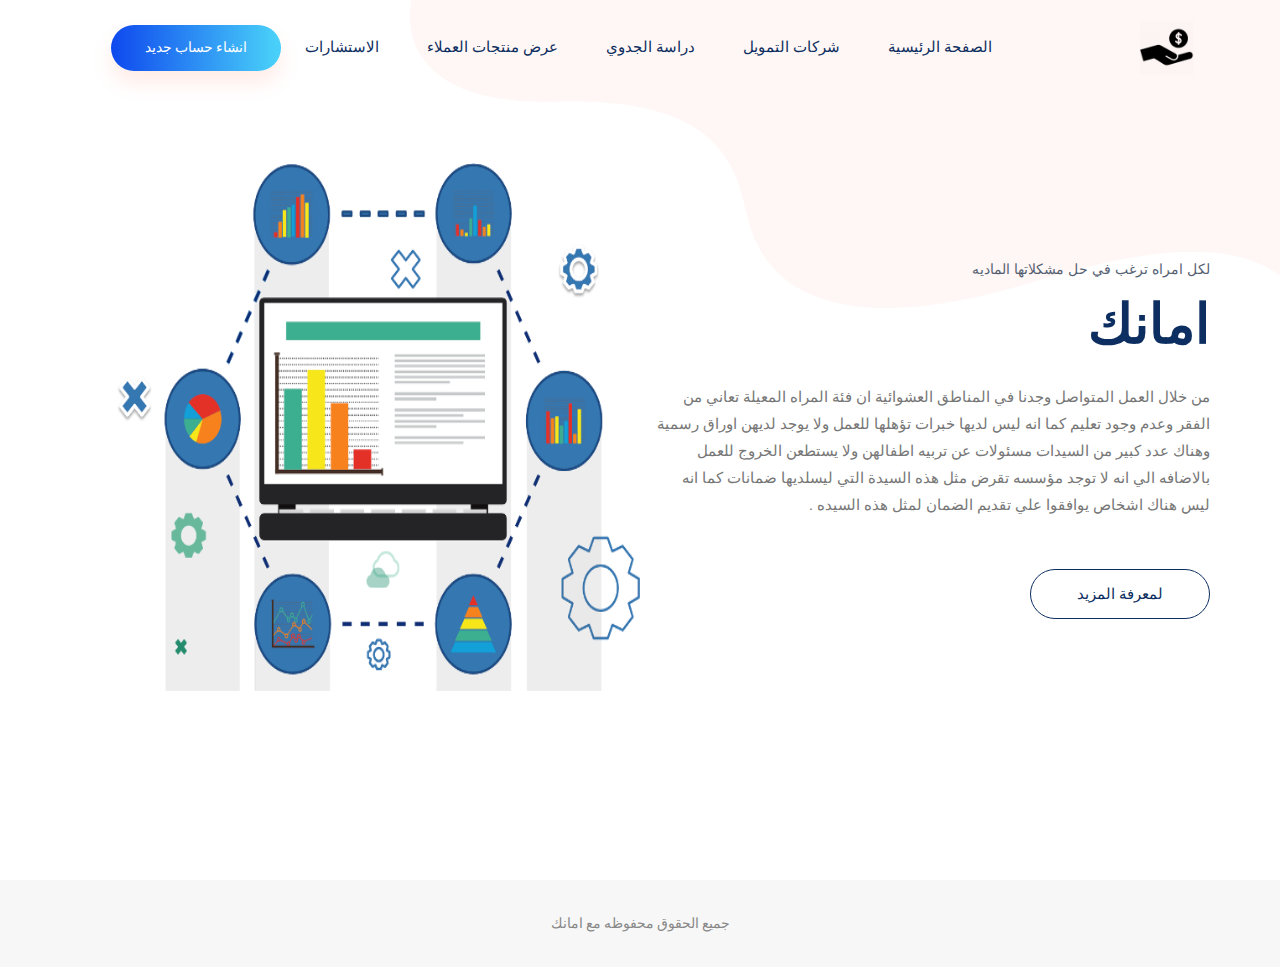
<file: index.html>
<!doctype html>
<html lang="en">

<head>
    <!-- Required meta tags -->
    <meta charset="utf-8">
    <meta name="viewport" content="width=device-width, initial-scale=1, shrink-to-fit=no">
    <title>امانك</title>
    <link rel="icon" href="img/favicon.png">
    <!-- Bootstrap CSS -->
    <link rel="stylesheet" href="css/bootstrap.min.css">
    <!-- animate CSS -->
    <link rel="stylesheet" href="css/animate.css">
    <!-- owl carousel CSS -->
    <link rel="stylesheet" href="css/owl.carousel.min.css">
    <!-- themify CSS -->
    <link rel="stylesheet" href="css/themify-icons.css">
    <!-- flaticon CSS -->
    <link rel="stylesheet" href="css/flaticon.css">
    <!-- font awesome CSS -->
    <link rel="stylesheet" href="css/magnific-popup.css">
    <!-- swiper CSS -->
    <link rel="stylesheet" href="css/slick.css">
    <!-- style CSS -->
    <link rel="stylesheet" href="css/style.css">
</head>

<body>
    <!--::header part start::-->
    <header class="main_menu home_menu">
        <div class="container">
            <div class="row align-items-center">
                <div class="col-lg-12">
                    <nav class="navbar navbar-expand-lg navbar-light">
                        <a class="navbar-brand" href="index.html"> <img src="img/logo.png" alt="logo"> </a>
                        <button class="navbar-toggler" type="button" data-toggle="collapse"
                            data-target="#navbarSupportedContent" aria-controls="navbarSupportedContent"
                            aria-expanded="false" aria-label="Toggle navigation">
                            <span class="navbar-toggler-icon"></span>
                        </button>

                        <div class="collapse navbar-collapse main-menu-item justify-content-end"
                            id="navbarSupportedContent">
                            <ul class="navbar-nav align-items-center">
                                <li class="nav-item">
                                    <a class="nav-link" href="index.html">الصفحة الرئيسية</a>
                                </li>
                                <li class="nav-item">
                                    <a class="nav-link" href="about.html">شركات التمويل</a>
                                </li>
                                <li class="nav-item">
                                    <a class="nav-link" href="aboutt.html">دراسة الجدوي</a>
                                </li>
                                <li class="nav-item">
                                    <a class="nav-link" href="elements.html">عرض منتجات العملاء</a>
                                </li>
                                <!-- <li class="nav-item dropdown">
                                    <a class="nav-link dropdown-toggle" href="blog.html" id="navbarDropdown" role="button" data-toggle="dropdown" aria-haspopup="true" aria-expanded="false">
                                        السوق
                                    </a>
                                    <div class="dropdown-menu" aria-labelledby="navbarDropdown">
                                        <a class="dropdown-item" href="single-blog.html">Single blog</a>
                                        <a class="dropdown-item" href="elements.html">Elements</a>
                                    </div>
                                </li> -->
<!--                                 <li class="nav-item">
                                    <a class="nav-link" href="cource.html">تدريبات</a>
                                </li> -->
                                <li class="nav-item">
                                    <a class="nav-link" href="blog.html">الاستشارات</a>
                                </li>

                                <li class="d-none d-lg-block">
                                    <a class="btn_1" href="#">انشاء حساب جديد</a>
                                </li>
                            </ul>
                        </div>
                    </nav>
                </div>
            </div>
        </div>
    </header>
    <!-- Header part end-->

    <!-- banner part start-->
    <section class="banner_part">
        <div class="container">
            <div class="row align-items-center">
                <div class="col-lg-6 col-xl-6">
                    <div class="banner_text">
                        <div class="banner_text_iner">
                            <h5>لكل امراه ترغب في حل مشكلاتها الماديه</h5>
                            <h1>امانك</h1>
                            <p>من خلال العمل المتواصل وجدنا في المناطق العشوائية ان فئة المراه المعيلة تعاني من الفقر وعدم وجود تعليم كما انه ليس لديها خبرات تؤهلها للعمل ولا يوجد لديهن اوراق رسمية وهناك عدد كبير من السيدات مسئولات عن تربيه اطفالهن ولا يستطعن الخروج للعمل بالاضافه الي انه لا توجد مؤسسه تقرض مثل هذه السيدة التي ليسلديها ضمانات كما انه ليس هناك اشخاص يوافقوا علي تقديم الضمان لمثل هذه السيده .</p>
                            <a href="#" class="btn_2">لمعرفة المزيد </a>
                        </div>
                    </div>
                </div>
            </div>
        </div>
    </section>
    <!-- banner part start-->

    <!-- learning part start--
    <section class="advance_feature learning_part">
        <div class="container">
            <div class="row align-items-sm-center align-items-xl-stretch">
                <div class="col-md-6 col-lg-6">
                    <div class="learning_member_text">
                        <h5>Advance feature</h5>
                        <h2>Our Advance Educator
                            Learning System</h2>
                        <p>Fifth saying upon divide divide rule for deep their female all hath brind mid Days
                            and beast greater grass signs abundantly have greater also use over face earth
                            days years under brought moveth she star</p>
                        <div class="row">
                            <div class="col-sm-6 col-md-12 col-lg-6">
                                <div class="learning_member_text_iner">
                                    <span class="ti-pencil-alt"></span>
                                    <h4>Learn Anywhere</h4>
                                    <p>There earth face earth behold she star so made void two given and also our</p>
                                </div>
                            </div>
                            <div class="col-sm-6 col-md-12 col-lg-6">
                                <div class="learning_member_text_iner">
                                    <span class="ti-stamp"></span>
                                    <h4>Expert Teacher</h4>
                                    <p>There earth face earth behold she star so made void two given and also our</p>
                                </div>
                            </div>
                        </div>
                    </div>
                </div>
                <div class="col-lg-6 col-md-6">
                    <div class="learning_img">
                        <img src="img/advance_feature_img.png" alt="">
                    </div>
                </div>
            </div>
        </div>
    </section>
    <!-- learning part end-->

    <!--::blog_part start::
    <section class="blog_part section_padding">
        <div class="container">
            <div class="row justify-content-center">
                <div class="col-xl-5">
                    <div class="section_tittle text-center">
                        <p>Our Blog</p>
                        <h2>Students Blog</h2>
                    </div>
                </div>
            </div>
            <div class="row">
                <div class="col-sm-6 col-lg-4 col-xl-4">
                    <div class="single-home-blog">
                        <div class="card">
                            <img src="img/blog/blog_1.png" class="card-img-top" alt="blog">
                            <div class="card-body">
                                <a href="#" class="btn_4">Design</a>
                                <a href="blog.html">
                                    <h5 class="card-title">Dry beginning sea over tree</h5>
                                </a>
                                <p>Which whose darkness saying were life unto fish wherein all fish of together called</p>
                                <ul>
                                    <li> <span class="ti-comments"></span>2 Comments</li>
                                    <li> <span class="ti-heart"></span>2k Like</li>
                                </ul>
                            </div>
                        </div>
                    </div>
                </div>
                <div class="col-sm-6 col-lg-4 col-xl-4">
                    <div class="single-home-blog">
                        <div class="card">
                            <img src="img/blog/blog_2.png" class="card-img-top" alt="blog">
                            <div class="card-body">
                                <a href="#" class="btn_4">Developing</a>
                                <a href="blog.html">
                                    <h5 class="card-title">All beginning air two likeness</h5>
                                </a>
                                <p>Which whose darkness saying were life unto fish wherein all fish of together called</p>
                                <ul>
                                    <li> <span class="ti-comments"></span>2 Comments</li>
                                    <li> <span class="ti-heart"></span>2k Like</li>
                                </ul>
                            </div>
                        </div>
                    </div>
                </div>
                <div class="col-sm-6 col-lg-4 col-xl-4">
                    <div class="single-home-blog">
                        <div class="card">
                            <img src="img/blog/blog_3.png" class="card-img-top" alt="blog">
                            <div class="card-body">
                                <a href="#" class="btn_4">Design</a>
                                <a href="blog.html">
                                    <h5 class="card-title">Form day seasons sea hand</h5>
                                </a>
                                <p>Which whose darkness saying were life unto fish wherein all fish of together called</p>
                                <ul>
                                    <li> <span class="ti-comments"></span>2 Comments</li>
                                    <li> <span class="ti-heart"></span>2k Like</li>
                                </ul>
                            </div>
                        </div>
                    </div>
                </div>
            </div>
        </div>
    </section>
    <!--::blog_part end::-->

    <!-- footer part start-->
    <footer class="footer-area text-center">
        <div class="container-fluid">
            <div class="row">
                <div class="col-lg-12">
                    <p class="footer-text m-0">
                        جميع الحقوق محفوظه مع امانك
                    </p>
                </div>
            </div>
        </div>
    </footer>
    <!-- footer part end-->

    <!-- jquery plugins here-->
    <!-- jquery -->
    <script src="js/jquery-1.12.1.min.js"></script>
    <!-- popper js -->
    <script src="js/popper.min.js"></script>
    <!-- bootstrap js -->
    <script src="js/bootstrap.min.js"></script>
    <!-- easing js -->
    <script src="js/jquery.magnific-popup.js"></script>
    <!-- swiper js -->
    <script src="js/swiper.min.js"></script>
    <!-- swiper js -->
    <script src="js/masonry.pkgd.js"></script>
    <!-- particles js -->
    <script src="js/owl.carousel.min.js"></script>
    <script src="js/jquery.nice-select.min.js"></script>
    <!-- swiper js -->
    <script src="js/slick.min.js"></script>
    <script src="js/jquery.counterup.min.js"></script>
    <script src="js/waypoints.min.js"></script>
    <!-- custom js -->
    <script src="js/custom.js"></script>
</body>

</html>
</file>
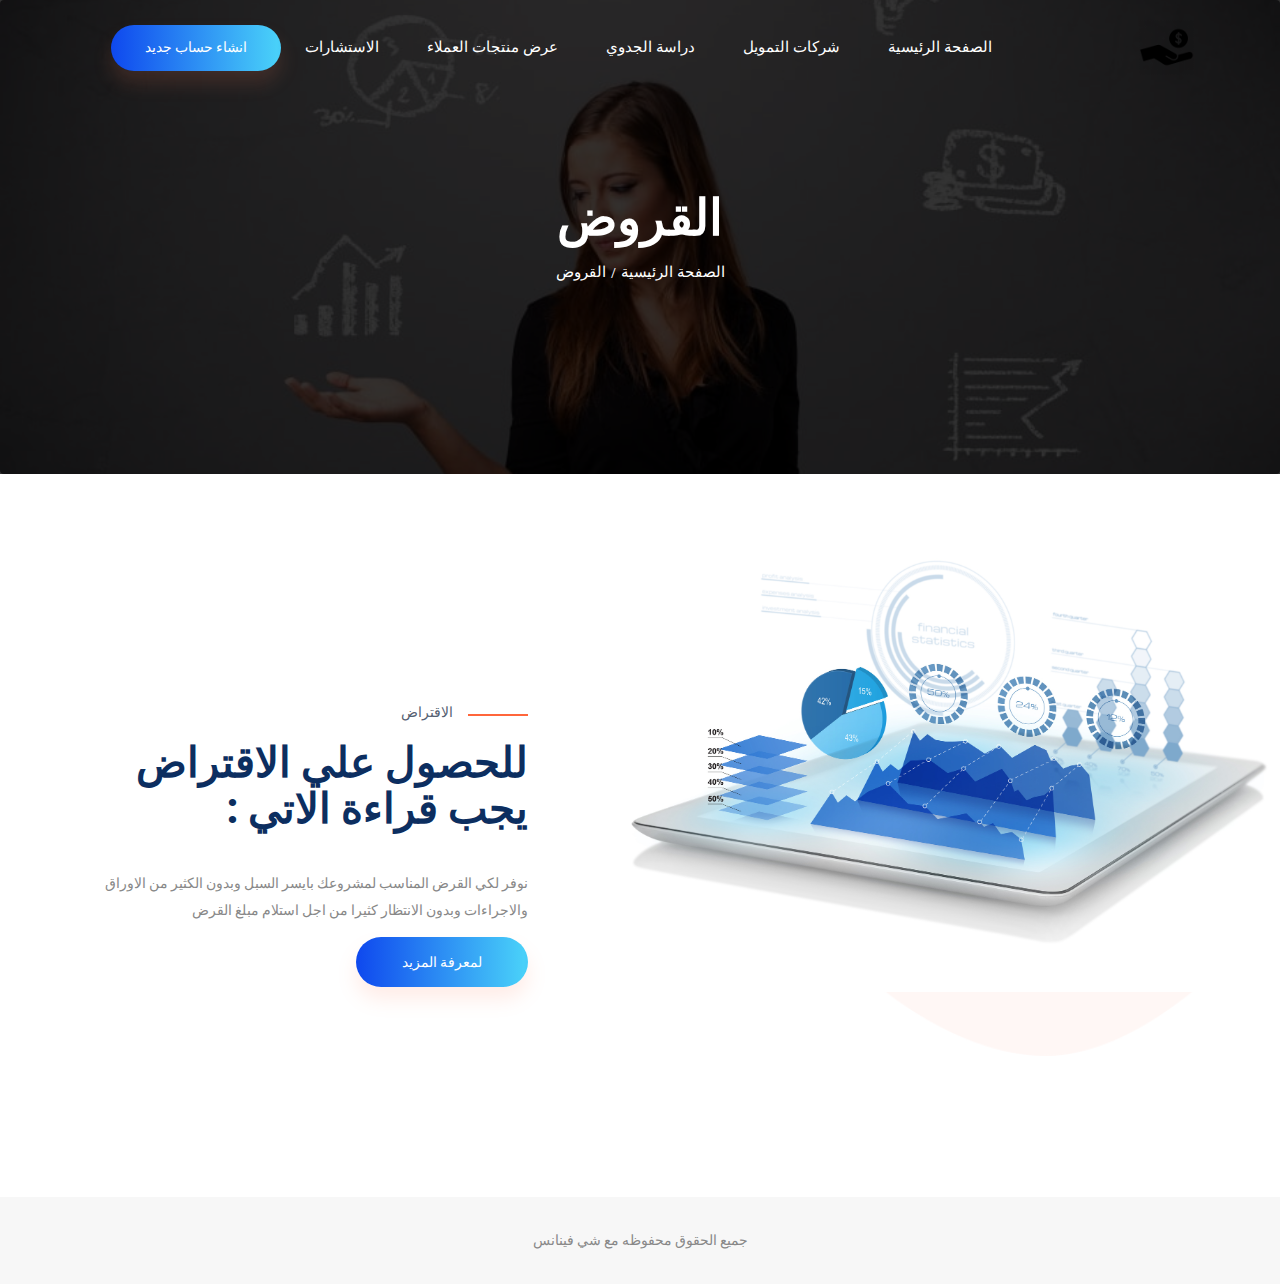
<file: about.html>
<!doctype html>
<html lang="en">

<head>
    <!-- Required meta tags -->
    <meta charset="utf-8">
    <meta name="viewport" content="width=device-width, initial-scale=1, shrink-to-fit=no">
    <title>She Finance</title>
    <link rel="icon" href="img/favicon.png">
    <!-- Bootstrap CSS -->
    <link rel="stylesheet" href="css/bootstrap.min.css">
    <!-- animate CSS -->
    <link rel="stylesheet" href="css/animate.css">
    <!-- owl carousel CSS -->
    <link rel="stylesheet" href="css/owl.carousel.min.css">
    <!-- themify CSS -->
    <link rel="stylesheet" href="css/themify-icons.css">
    <!-- flaticon CSS -->
    <link rel="stylesheet" href="css/flaticon.css">
    <!-- font awesome CSS -->
    <link rel="stylesheet" href="css/magnific-popup.css">
    <!-- swiper CSS -->
    <link rel="stylesheet" href="css/slick.css">
    <!-- style CSS -->
    <link rel="stylesheet" href="css/style.css">
</head>

<body>
    <!--::header part start::-->
    <header class="main_menu single_page_menu">
        <div class="container">
            <div class="row align-items-center">
                <div class="col-lg-12">
                    <nav class="navbar navbar-expand-lg navbar-light">
                        <a class="navbar-brand logo_1" href="index.html"> <img src="img/single_page_logo.png" alt="logo"> </a>
                        <a class="navbar-brand logo_2" href="index.html"> <img src="img/logo.png" alt="logo"> </a>
                        <button class="navbar-toggler" type="button" data-toggle="collapse"
                            data-target="#navbarSupportedContent" aria-controls="navbarSupportedContent"
                            aria-expanded="false" aria-label="Toggle navigation">
                            <span class="navbar-toggler-icon"></span>
                        </button>

                        <div class="collapse navbar-collapse main-menu-item justify-content-end"
                            id="navbarSupportedContent">
                            <ul class="navbar-nav align-items-center">
                                <li class="nav-item">
                                    <a class="nav-link" href="index.html">الصفحة الرئيسية</a>
                                </li>
                                <li class="nav-item">
                                    <a class="nav-link" href="about.html">شركات التمويل</a>
                                </li>
                                <li class="nav-item">
                                    <a class="nav-link" href="aboutt.html">دراسة الجدوي</a>
                                </li>
                                <li class="nav-item">
                                    <a class="nav-link" href="elements.html">عرض منتجات العملاء</a>
                                </li>
                                <!-- <li class="nav-item dropdown">
                                    <a class="nav-link dropdown-toggle" href="blog.html" id="navbarDropdown" role="button" data-toggle="dropdown" aria-haspopup="true" aria-expanded="false">
                                        السوق
                                    </a>
                                    <div class="dropdown-menu" aria-labelledby="navbarDropdown">
                                        <a class="dropdown-item" href="single-blog.html">Single blog</a>
                                        <a class="dropdown-item" href="elements.html">Elements</a>
                                    </div>
                                </li> -->
<!--                                 <li class="nav-item">
                                    <a class="nav-link" href="cource.html">تدريبات</a>
                                </li> -->
                                <li class="nav-item">
                                    <a class="nav-link" href="blog.html">الاستشارات</a>
                                </li>

                                <li class="d-none d-lg-block">
                                    <a class="btn_1" href="#">انشاء حساب جديد</a>
                                </li>
                            </ul>
                        </div>
                    </nav>
                </div>
            </div>
        </div>
    </header>
    <!-- Header part end-->

    <!-- breadcrumb start-->
    <section class="breadcrumb breadcrumb_bg">
        <div class="container">
            <div class="row">
                <div class="col-lg-12">
                    <div class="breadcrumb_iner text-center">
                        <div class="breadcrumb_iner_item">
                            <h2>القروض</h2>
                            <p>الصفحة الرئيسية<span>/</span>القروض</p>
                        </div>
                    </div>
                </div>
            </div>
        </div>
    </section>
    <!-- breadcrumb start-->

    <!-- learning part start-->
    <section class="learning_part">
        <div class="container">
            <div class="row align-items-sm-center align-items-lg-stretch">
                <div class="col-md-7 col-lg-7">
                    <div class="learning_img">
                        <img src="img/FSN-paper-image-financial-planning-and-analysis-concept.jpg" alt="">
                    </div>
                </div>
                <div class="col-md-5 col-lg-5">
                    <div class="learning_member_text">
                        <h5>الاقتراض</h5>
                        <h2>للحصول علي الاقتراض يجب قراءة الاتي : </h2>
                        <p>نوفر لكي القرض المناسب لمشروعك بايسر السبل وبدون الكثير من الاوراق والاجراءات وبدون الانتظار كثيرا من اجل استلام مبلغ القرض</p>
                        <a href="#" class="btn_1">لمعرفة المزيد</a>
                    </div>
                </div>
            </div>
        </div>
    </section>
    <!-- learning part end-->

     <!-- footer part start-->
     <footer class="footer-area text-center">
        <div class="container-fluid">
            <div class="row">
                <div class="col-lg-12">
                    <p class="footer-text m-0">
                        جميع الحقوق محفوظه مع شي فينانس
                    </p>
                </div>
            </div>
        </div>
    </footer>
    <!-- footer part end-->


    <!-- jquery plugins here-->
    <!-- jquery -->
    <script src="js/jquery-1.12.1.min.js"></script>
    <!-- popper js -->
    <script src="js/popper.min.js"></script>
    <!-- bootstrap js -->
    <script src="js/bootstrap.min.js"></script>
    <!-- easing js -->
    <script src="js/jquery.magnific-popup.js"></script>
    <!-- swiper js -->
    <script src="js/swiper.min.js"></script>
    <!-- swiper js -->
    <script src="js/masonry.pkgd.js"></script>
    <!-- particles js -->
    <script src="js/owl.carousel.min.js"></script>
    <script src="js/jquery.nice-select.min.js"></script>
    <!-- swiper js -->
    <script src="js/slick.min.js"></script>
    <script src="js/jquery.counterup.min.js"></script>
    <script src="js/waypoints.min.js"></script>
    <!-- custom js -->
    <script src="js/custom.js"></script>
</body>

</html>
</file>
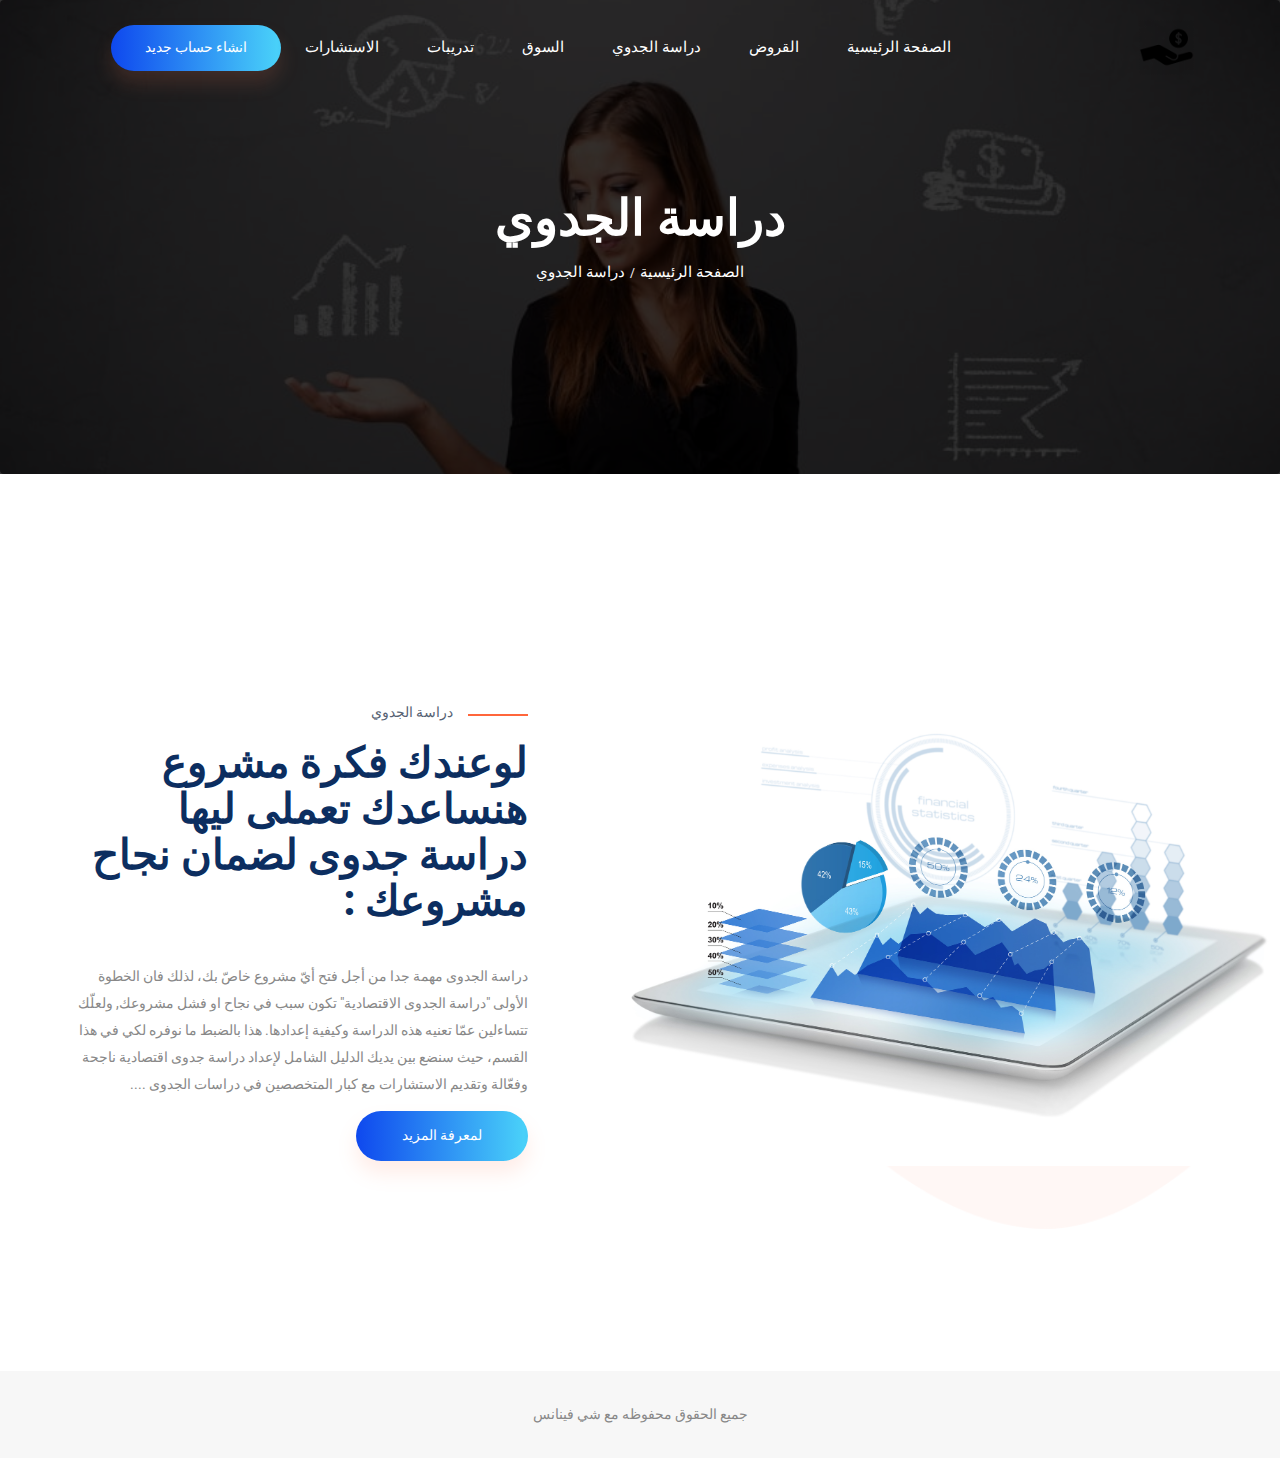
<file: aboutt.html>
<!doctype html>
<html lang="en">

<head>
    <!-- Required meta tags -->
    <meta charset="utf-8">
    <meta name="viewport" content="width=device-width, initial-scale=1, shrink-to-fit=no">
    <title>She Finance</title>
    <link rel="icon" href="img/favicon.png">
    <!-- Bootstrap CSS -->
    <link rel="stylesheet" href="css/bootstrap.min.css">
    <!-- animate CSS -->
    <link rel="stylesheet" href="css/animate.css">
    <!-- owl carousel CSS -->
    <link rel="stylesheet" href="css/owl.carousel.min.css">
    <!-- themify CSS -->
    <link rel="stylesheet" href="css/themify-icons.css">
    <!-- flaticon CSS -->
    <link rel="stylesheet" href="css/flaticon.css">
    <!-- font awesome CSS -->
    <link rel="stylesheet" href="css/magnific-popup.css">
    <!-- swiper CSS -->
    <link rel="stylesheet" href="css/slick.css">
    <!-- style CSS -->
    <link rel="stylesheet" href="css/style.css">
</head>

<body>
    <!--::header part start::-->
    <header class="main_menu single_page_menu">
        <div class="container">
            <div class="row align-items-center">
                <div class="col-lg-12">
                    <nav class="navbar navbar-expand-lg navbar-light">
                        <a class="navbar-brand logo_1" href="index.html"> <img src="img/single_page_logo.png" alt="logo"> </a>
                        <a class="navbar-brand logo_2" href="index.html"> <img src="img/logo.png" alt="logo"> </a>
                        <button class="navbar-toggler" type="button" data-toggle="collapse"
                            data-target="#navbarSupportedContent" aria-controls="navbarSupportedContent"
                            aria-expanded="false" aria-label="Toggle navigation">
                            <span class="navbar-toggler-icon"></span>
                        </button>

                        <div class="collapse navbar-collapse main-menu-item justify-content-end"
                            id="navbarSupportedContent">
                            <ul class="navbar-nav align-items-center">
                                <li class="nav-item">
                                    <a class="nav-link" href="index.html">الصفحة الرئيسية</a>
                                </li>
                                <li class="nav-item">
                                    <a class="nav-link" href="about.html">القروض</a>
                                </li>
                                <li class="nav-item">
                                    <a class="nav-link" href="about.html">دراسة الجدوي</a>
                                </li>
                                <li class="nav-item">
                                    <a class="nav-link" href="elements.html">السوق</a>
                                </li>
                                <!-- <li class="nav-item dropdown">
                                    <a class="nav-link dropdown-toggle" href="blog.html" id="navbarDropdown" role="button" data-toggle="dropdown" aria-haspopup="true" aria-expanded="false">
                                        السوق
                                    </a>
                                    <div class="dropdown-menu" aria-labelledby="navbarDropdown">
                                        <a class="dropdown-item" href="single-blog.html">Single blog</a>
                                        <a class="dropdown-item" href="elements.html">Elements</a>
                                    </div>
                                </li> -->
                                <li class="nav-item">
                                    <a class="nav-link" href="cource.html">تدريبات</a>
                                </li>
                                <li class="nav-item">
                                    <a class="nav-link" href="blog.html">الاستشارات</a>
                                </li>

                                <li class="d-none d-lg-block">
                                    <a class="btn_1" href="#">انشاء حساب جديد</a>
                                </li>
                            </ul>
                        </div>
                    </nav>
                </div>
            </div>
        </div>
    </header>
    <!-- Header part end-->

    <!-- breadcrumb start-->
    <section class="breadcrumb breadcrumb_bg">
        <div class="container">
            <div class="row">
                <div class="col-lg-12">
                    <div class="breadcrumb_iner text-center">
                        <div class="breadcrumb_iner_item">
                            <h2>دراسة الجدوي</h2>
                            <p>الصفحة الرئيسية<span>/</span>دراسة الجدوي</p>
                        </div>
                    </div>
                </div>
            </div>
        </div>
    </section>
    <!-- breadcrumb start-->
    <!-- learning part start-->
    <section class="learning_part">
        <div class="container">
            <div class="row align-items-sm-center align-items-lg-stretch">
                <div class="col-md-7 col-lg-7">
                    <div class="learning_img">
                        <img src="img/FSN-paper-image-financial-planning-and-analysis-concept.jpg" alt="">
                    </div>
                </div>
                <div class="col-md-5 col-lg-5">
                    <div class="learning_member_text">
                        <h5>دراسة الجدوي</h5>
                        <h2>لوعندك فكرة مشروع هنساعدك تعملى ليها دراسة جدوى لضمان نجاح مشروعك : </h2>
                        <p>دراسة الجدوى مهمة جدا من أجل فتح أيّ مشروع خاصّ بك، لذلك فان الخطوة الأولى "دراسة الجدوى الاقتصادية" تكون سبب في نجاح او فشل مشروعك, ولعلّك تتساءلين عمّا تعنيه هذه الدراسة وكيفية إعدادها. هذا بالضبط ما نوفره لكي في هذا القسم، حيث سنضع بين يديك الدليل الشامل لإعداد دراسة جدوى اقتصادية ناجحة وفعّالة وتقديم الاستشارات مع كبار المتخصصين في دراسات الجدوى ....</p>
                        <a href="#" class="btn_1">لمعرفة المزيد</a>
                    </div>
                </div>
            </div>
        </div>
    </section>
    <!-- learning part end-->

     <!-- footer part start-->
     <footer class="footer-area text-center">
        <div class="container-fluid">
            <div class="row">
                <div class="col-lg-12">
                    <p class="footer-text m-0">
                        جميع الحقوق محفوظه مع شي فينانس
                    </p>
                </div>
            </div>
        </div>
    </footer>
    <!-- footer part end-->


    <!-- jquery plugins here-->
    <!-- jquery -->
    <script src="js/jquery-1.12.1.min.js"></script>
    <!-- popper js -->
    <script src="js/popper.min.js"></script>
    <!-- bootstrap js -->
    <script src="js/bootstrap.min.js"></script>
    <!-- easing js -->
    <script src="js/jquery.magnific-popup.js"></script>
    <!-- swiper js -->
    <script src="js/swiper.min.js"></script>
    <!-- swiper js -->
    <script src="js/masonry.pkgd.js"></script>
    <!-- particles js -->
    <script src="js/owl.carousel.min.js"></script>
    <script src="js/jquery.nice-select.min.js"></script>
    <!-- swiper js -->
    <script src="js/slick.min.js"></script>
    <script src="js/jquery.counterup.min.js"></script>
    <script src="js/waypoints.min.js"></script>
    <!-- custom js -->
    <script src="js/custom.js"></script>
</body>

</html>
</file>
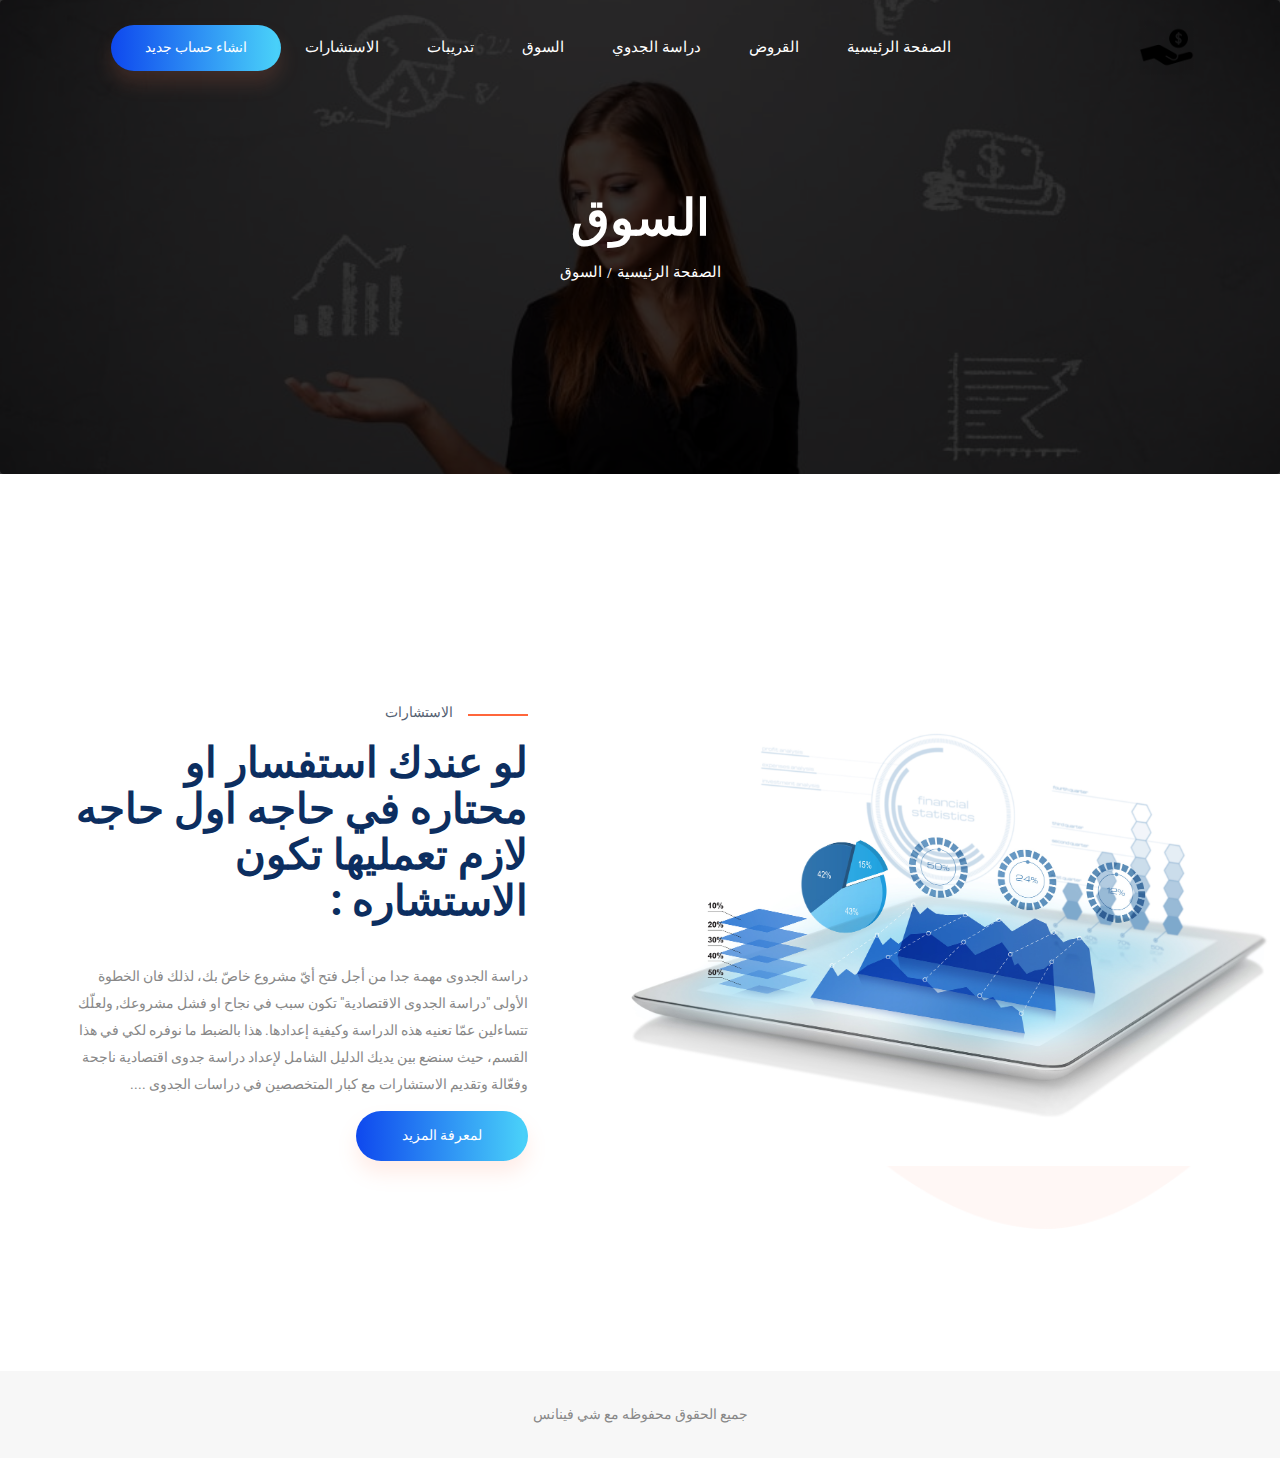
<file: blog.html>
<!doctype html>
<html lang="en">

<head>
    <!-- Required meta tags -->
    <meta charset="utf-8">
    <meta name="viewport" content="width=device-width, initial-scale=1, shrink-to-fit=no">
    <title>She Finance</title>
    <link rel="icon" href="img/favicon.png">
    <!-- Bootstrap CSS -->
    <link rel="stylesheet" href="css/bootstrap.min.css">
    <!-- animate CSS -->
    <link rel="stylesheet" href="css/animate.css">
    <!-- owl carousel CSS -->
    <link rel="stylesheet" href="css/owl.carousel.min.css">
    <!-- themify CSS -->
    <link rel="stylesheet" href="css/themify-icons.css">
    <!-- flaticon CSS -->
    <link rel="stylesheet" href="css/flaticon.css">
    <!-- font awesome CSS -->
    <link rel="stylesheet" href="css/magnific-popup.css">
    <!-- swiper CSS -->
    <link rel="stylesheet" href="css/slick.css">
    <!-- style CSS -->
    <link rel="stylesheet" href="css/style.css">
</head>

<body>
    <!--::header part start::-->
    <header class="main_menu single_page_menu">
        <div class="container">
            <div class="row align-items-center">
                <div class="col-lg-12">
                    <nav class="navbar navbar-expand-lg navbar-light">
                        <a class="navbar-brand logo_1" href="index.html"> <img src="img/single_page_logo.png" alt="logo"> </a>
                        <a class="navbar-brand logo_2" href="index.html"> <img src="img/logo.png" alt="logo"> </a>
                        <button class="navbar-toggler" type="button" data-toggle="collapse"
                            data-target="#navbarSupportedContent" aria-controls="navbarSupportedContent"
                            aria-expanded="false" aria-label="Toggle navigation">
                            <span class="navbar-toggler-icon"></span>
                        </button>

                        <div class="collapse navbar-collapse main-menu-item justify-content-end"
                            id="navbarSupportedContent">
                            <ul class="navbar-nav align-items-center">
                                <li class="nav-item">
                                    <a class="nav-link" href="index.html">الصفحة الرئيسية</a>
                                </li>
                                <li class="nav-item">
                                    <a class="nav-link" href="about.html">القروض</a>
                                </li>
                                <li class="nav-item">
                                    <a class="nav-link" href="aboutt.html">دراسة الجدوي</a>
                                </li>
                                <li class="nav-item">
                                    <a class="nav-link" href="elements.html">السوق</a>
                                </li>
                                <!-- <li class="nav-item dropdown">
                                    <a class="nav-link dropdown-toggle" href="blog.html" id="navbarDropdown" role="button" data-toggle="dropdown" aria-haspopup="true" aria-expanded="false">
                                        السوق
                                    </a>
                                    <div class="dropdown-menu" aria-labelledby="navbarDropdown">
                                        <a class="dropdown-item" href="single-blog.html">Single blog</a>
                                        <a class="dropdown-item" href="elements.html">Elements</a>
                                    </div>
                                </li> -->
                                <li class="nav-item">
                                    <a class="nav-link" href="cource.html">تدريبات</a>
                                </li>
                                <li class="nav-item">
                                    <a class="nav-link" href="blog.html">الاستشارات</a>
                                </li>

                                <li class="d-none d-lg-block">
                                    <a class="btn_1" href="#">انشاء حساب جديد</a>
                                </li>
                            </ul>
                        </div>
                    </nav>
                </div>
            </div>
        </div>
    </header>
    <!-- Header part end-->

    <!-- breadcrumb start-->
    <section class="breadcrumb breadcrumb_bg">
        <div class="container">
            <div class="row">
                <div class="col-lg-12">
                    <div class="breadcrumb_iner text-center">
                        <div class="breadcrumb_iner_item">
                            <h2>السوق</h2>
                            <p>الصفحة الرئيسية<span>/</span>السوق</p>
                        </div>
                    </div>
                </div>
            </div>
        </div>
    </section>
    <!-- breadcrumb start-->


    <!-- learning part start-->
    <section class="learning_part">
        <div class="container">
            <div class="row align-items-sm-center align-items-lg-stretch">
                <div class="col-md-7 col-lg-7">
                    <div class="learning_img">
                        <img src="img/FSN-paper-image-financial-planning-and-analysis-concept.jpg" alt="">
                    </div>
                </div>
                <div class="col-md-5 col-lg-5">
                    <div class="learning_member_text">
                        <h5>الاستشارات</h5>
                        <h2>لو عندك استفسار او محتاره في حاجه اول حاجه لازم تعمليها تكون الاستشاره : </h2>
                        <p>دراسة الجدوى مهمة جدا من أجل فتح أيّ مشروع خاصّ بك، لذلك فان الخطوة الأولى "دراسة الجدوى الاقتصادية" تكون سبب في نجاح او فشل مشروعك, ولعلّك تتساءلين عمّا تعنيه هذه الدراسة وكيفية إعدادها. هذا بالضبط ما نوفره لكي في هذا القسم، حيث سنضع بين يديك الدليل الشامل لإعداد دراسة جدوى اقتصادية ناجحة وفعّالة وتقديم الاستشارات مع كبار المتخصصين في دراسات الجدوى ....</p>
                        <a href="#" class="btn_1">لمعرفة المزيد</a>
                    </div>
                </div>
            </div>
        </div>
    </section>
    <!-- learning part end-->

    <!-- footer part start-->
    <footer class="footer-area text-center">
        <div class="container-fluid">
            <div class="row">
                <div class="col-lg-12">
                    <p class="footer-text m-0">
                        جميع الحقوق محفوظه مع شي فينانس
                    </p>
                </div>
            </div>
        </div>
    </footer>
    <!-- footer part end-->


    <!-- jquery plugins here-->
    <!-- jquery -->
    <script src="js/jquery-1.12.1.min.js"></script>
    <!-- popper js -->
    <script src="js/popper.min.js"></script>
    <!-- bootstrap js -->
    <script src="js/bootstrap.min.js"></script>
    <!-- easing js -->
    <script src="js/jquery.magnific-popup.js"></script>
    <!-- swiper js -->
    <script src="js/swiper.min.js"></script>
    <script src="js/jquery.nice-select.min.js"></script>
    <!-- swiper js -->
    <script src="js/masonry.pkgd.js"></script>
    <!-- particles js -->
    <script src="js/owl.carousel.min.js"></script>
    <!-- swiper js -->
    <script src="js/slick.min.js"></script>
    <script src="js/jquery.counterup.min.js"></script>
    <script src="js/waypoints.min.js"></script>
    <!-- custom js -->
    <script src="js/custom.js"></script>
</body>

</html>
</file>
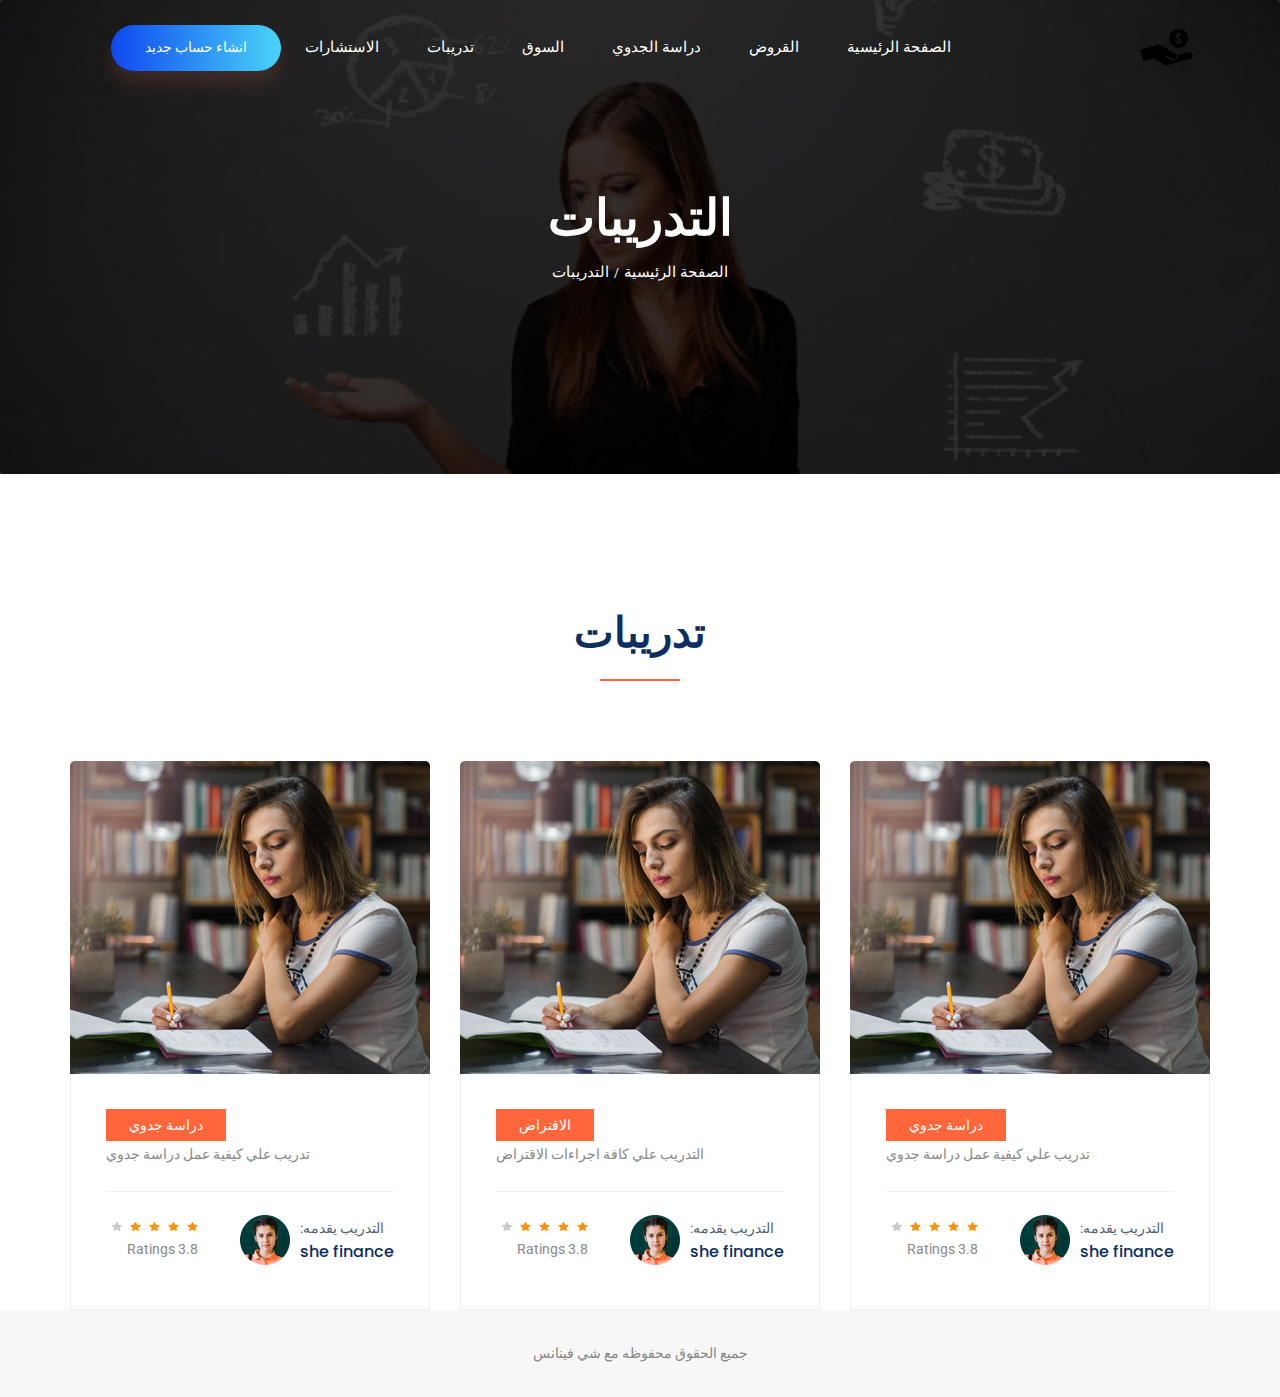
<file: cource.html>
<!doctype html>
<html lang="en">

<head>
    <!-- Required meta tags -->
    <meta charset="utf-8">
    <meta name="viewport" content="width=device-width, initial-scale=1, shrink-to-fit=no">
    <title>She Finance</title>
    <link rel="icon" href="img/favicon.png">
    <!-- Bootstrap CSS -->
    <link rel="stylesheet" href="css/bootstrap.min.css">
    <!-- animate CSS -->
    <link rel="stylesheet" href="css/animate.css">
    <!-- owl carousel CSS -->
    <link rel="stylesheet" href="css/owl.carousel.min.css">
    <!-- themify CSS -->
    <link rel="stylesheet" href="css/themify-icons.css">
    <!-- flaticon CSS -->
    <link rel="stylesheet" href="css/flaticon.css">
    <!-- font awesome CSS -->
    <link rel="stylesheet" href="css/magnific-popup.css">
    <!-- swiper CSS -->
    <link rel="stylesheet" href="css/slick.css">
    <!-- style CSS -->
    <link rel="stylesheet" href="css/style.css">
</head>

<body>
    <!--::header part start::-->
    <header class="main_menu single_page_menu">
        <div class="container">
            <div class="row align-items-center">
                <div class="col-lg-12">
                    <nav class="navbar navbar-expand-lg navbar-light">
                        <a class="navbar-brand logo_1" href="index.html"> <img src="img/single_page_logo.png" alt="logo"> </a>
                        <a class="navbar-brand logo_2" href="index.html"> <img src="img/logo.png" alt="logo"> </a>
                        <button class="navbar-toggler" type="button" data-toggle="collapse"
                            data-target="#navbarSupportedContent" aria-controls="navbarSupportedContent"
                            aria-expanded="false" aria-label="Toggle navigation">
                            <span class="navbar-toggler-icon"></span>
                        </button>

                        <div class="collapse navbar-collapse main-menu-item justify-content-end"
                            id="navbarSupportedContent">
                            <ul class="navbar-nav align-items-center">
                                <li class="nav-item">
                                    <a class="nav-link" href="index.html">الصفحة الرئيسية</a>
                                </li>
                                <li class="nav-item">
                                    <a class="nav-link" href="about.html">القروض</a>
                                </li>
                                <li class="nav-item">
                                    <a class="nav-link" href="aboutt.html">دراسة الجدوي</a>
                                </li>
                                <li class="nav-item">
                                    <a class="nav-link" href="elements.html">السوق</a>
                                </li>
                                <!-- <li class="nav-item dropdown">
                                    <a class="nav-link dropdown-toggle" href="blog.html" id="navbarDropdown" role="button" data-toggle="dropdown" aria-haspopup="true" aria-expanded="false">
                                        السوق
                                    </a>
                                    <div class="dropdown-menu" aria-labelledby="navbarDropdown">
                                        <a class="dropdown-item" href="single-blog.html">Single blog</a>
                                        <a class="dropdown-item" href="elements.html">Elements</a>
                                    </div>
                                </li> -->
                                <li class="nav-item">
                                    <a class="nav-link" href="cource.html">تدريبات</a>
                                </li>
                                <li class="nav-item">
                                    <a class="nav-link" href="blog.html">الاستشارات</a>
                                </li>

                                <li class="d-none d-lg-block">
                                    <a class="btn_1" href="#">انشاء حساب جديد</a>
                                </li>
                            </ul>
                        </div>
                    </nav>
                </div>
            </div>
        </div>
    </header>
    <!-- Header part end-->

    <!-- breadcrumb start-->
    <section class="breadcrumb breadcrumb_bg">
        <div class="container">
            <div class="row">
                <div class="col-lg-12">
                    <div class="breadcrumb_iner text-center">
                        <div class="breadcrumb_iner_item">
                            <h2>التدريبات</h2>
                            <p>الصفحة الرئيسية<span>/</span>التدريبات</p>
                        </div>
                    </div>
                </div>
            </div>
        </div>
    </section>
    <!-- breadcrumb start-->

    <!--::review_part start::-->
    <section class="special_cource padding_top">
        <div class="container">
            <div class="row justify-content-center">
                <div class="col-xl-5">
                    <div class="section_tittle text-center">
                        <h2>تدريبات</h2>
                    </div>
                </div>
            </div>
            <div class="row">
                <div class="col-sm-6 col-lg-4">
                    <div class="single_special_cource">
                        <img src="img/special_cource_2.png" class="special_img" alt="">
                        <div class="special_cource_text">
                            <a href="course-details.html" class="btn_4">دراسة جدوي</a>

                            <p>تدريب علي كيفية عمل دراسة جدوي</p>
                            <div class="author_info">
                                <div class="author_img">
                                    <img src="img/author/author_2.png" alt="">
                                    <div class="author_info_text">
                                        <p>التدريب يقدمه:</p>
                                        <h5><a href="#">she finance</a></h5>
                                    </div>
                                </div>
                                <div class="author_rating">
                                    <div class="rating">
                                        <a href="#"><img src="img/icon/color_star.svg" alt=""></a>
                                        <a href="#"><img src="img/icon/color_star.svg" alt=""></a>
                                        <a href="#"><img src="img/icon/color_star.svg" alt=""></a>
                                        <a href="#"><img src="img/icon/color_star.svg" alt=""></a>
                                        <a href="#"><img src="img/icon/star.svg" alt=""></a>
                                    </div>
                                    <p>3.8 Ratings</p>
                                </div>
                            </div>
                        </div>

                    </div>
                </div>
                <div class="col-sm-6 col-lg-4">
                    <div class="single_special_cource">
                        <img src="img/special_cource_2.png" class="special_img" alt="">
                        <div class="special_cource_text">
                            <a href="course-details.html" class="btn_4">الاقتراض</a>

                            <p>التدريب علي كافة اجراءات الاقتراض </p>
                            <div class="author_info">
                                <div class="author_img">
                                    <img src="img/author/author_2.png" alt="">
                                    <div class="author_info_text">
                                        <p>التدريب يقدمه:</p>
                                        <h5><a href="#">she finance</a></h5>
                                    </div>
                                </div>
                                <div class="author_rating">
                                    <div class="rating">
                                        <a href="#"><img src="img/icon/color_star.svg" alt=""></a>
                                        <a href="#"><img src="img/icon/color_star.svg" alt=""></a>
                                        <a href="#"><img src="img/icon/color_star.svg" alt=""></a>
                                        <a href="#"><img src="img/icon/color_star.svg" alt=""></a>
                                        <a href="#"><img src="img/icon/star.svg" alt=""></a>
                                    </div>
                                    <p>3.8 Ratings</p>
                                </div>
                            </div>
                        </div>

                    </div>
                </div>
                <div class="col-sm-6 col-lg-4">
                    <div class="single_special_cource">
                        <img src="img/special_cource_2.png" class="special_img" alt="">
                        <div class="special_cource_text">
                            <a href="course-details.html" class="btn_4">دراسة جدوي</a>

                            <p>تدريب علي كيفية عمل دراسة جدوي</p>
                            <div class="author_info">
                                <div class="author_img">
                                    <img src="img/author/author_2.png" alt="">
                                    <div class="author_info_text">
                                        <p>التدريب يقدمه:</p>
                                        <h5><a href="#">she finance</a></h5>
                                    </div>
                                </div>
                                <div class="author_rating">
                                    <div class="rating">
                                        <a href="#"><img src="img/icon/color_star.svg" alt=""></a>
                                        <a href="#"><img src="img/icon/color_star.svg" alt=""></a>
                                        <a href="#"><img src="img/icon/color_star.svg" alt=""></a>
                                        <a href="#"><img src="img/icon/color_star.svg" alt=""></a>
                                        <a href="#"><img src="img/icon/star.svg" alt=""></a>
                                    </div>
                                    <p>3.8 Ratings</p>
                                </div>
                            </div>
                        </div>

                    </div>
                </div>
            </div>
        </div>
    </section>
    <!--::blog_part end::-->

    <!-- footer part start-->
    <footer class="footer-area text-center">
        <div class="container-fluid">
            <div class="row">
                <div class="col-lg-12">
                    <p class="footer-text m-0">
                        جميع الحقوق محفوظه مع شي فينانس
                    </p>
                </div>
            </div>
        </div>
    </footer>
    <!-- footer part end-->

    <!-- jquery plugins here-->
    <!-- jquery -->
    <script src="js/jquery-1.12.1.min.js"></script>
    <!-- popper js -->
    <script src="js/popper.min.js"></script>
    <!-- bootstrap js -->
    <script src="js/bootstrap.min.js"></script>
    <!-- easing js -->
    <script src="js/jquery.magnific-popup.js"></script>
    <!-- swiper js -->
    <script src="js/swiper.min.js"></script>
    <!-- swiper js -->
    <script src="js/masonry.pkgd.js"></script>
    <!-- particles js -->
    <script src="js/owl.carousel.min.js"></script>
    <script src="js/jquery.nice-select.min.js"></script>
    <!-- swiper js -->
    <script src="js/slick.min.js"></script>
    <script src="js/jquery.counterup.min.js"></script>
    <script src="js/waypoints.min.js"></script>
    <!-- custom js -->
    <script src="js/custom.js"></script>
</body>

</html>
</file>
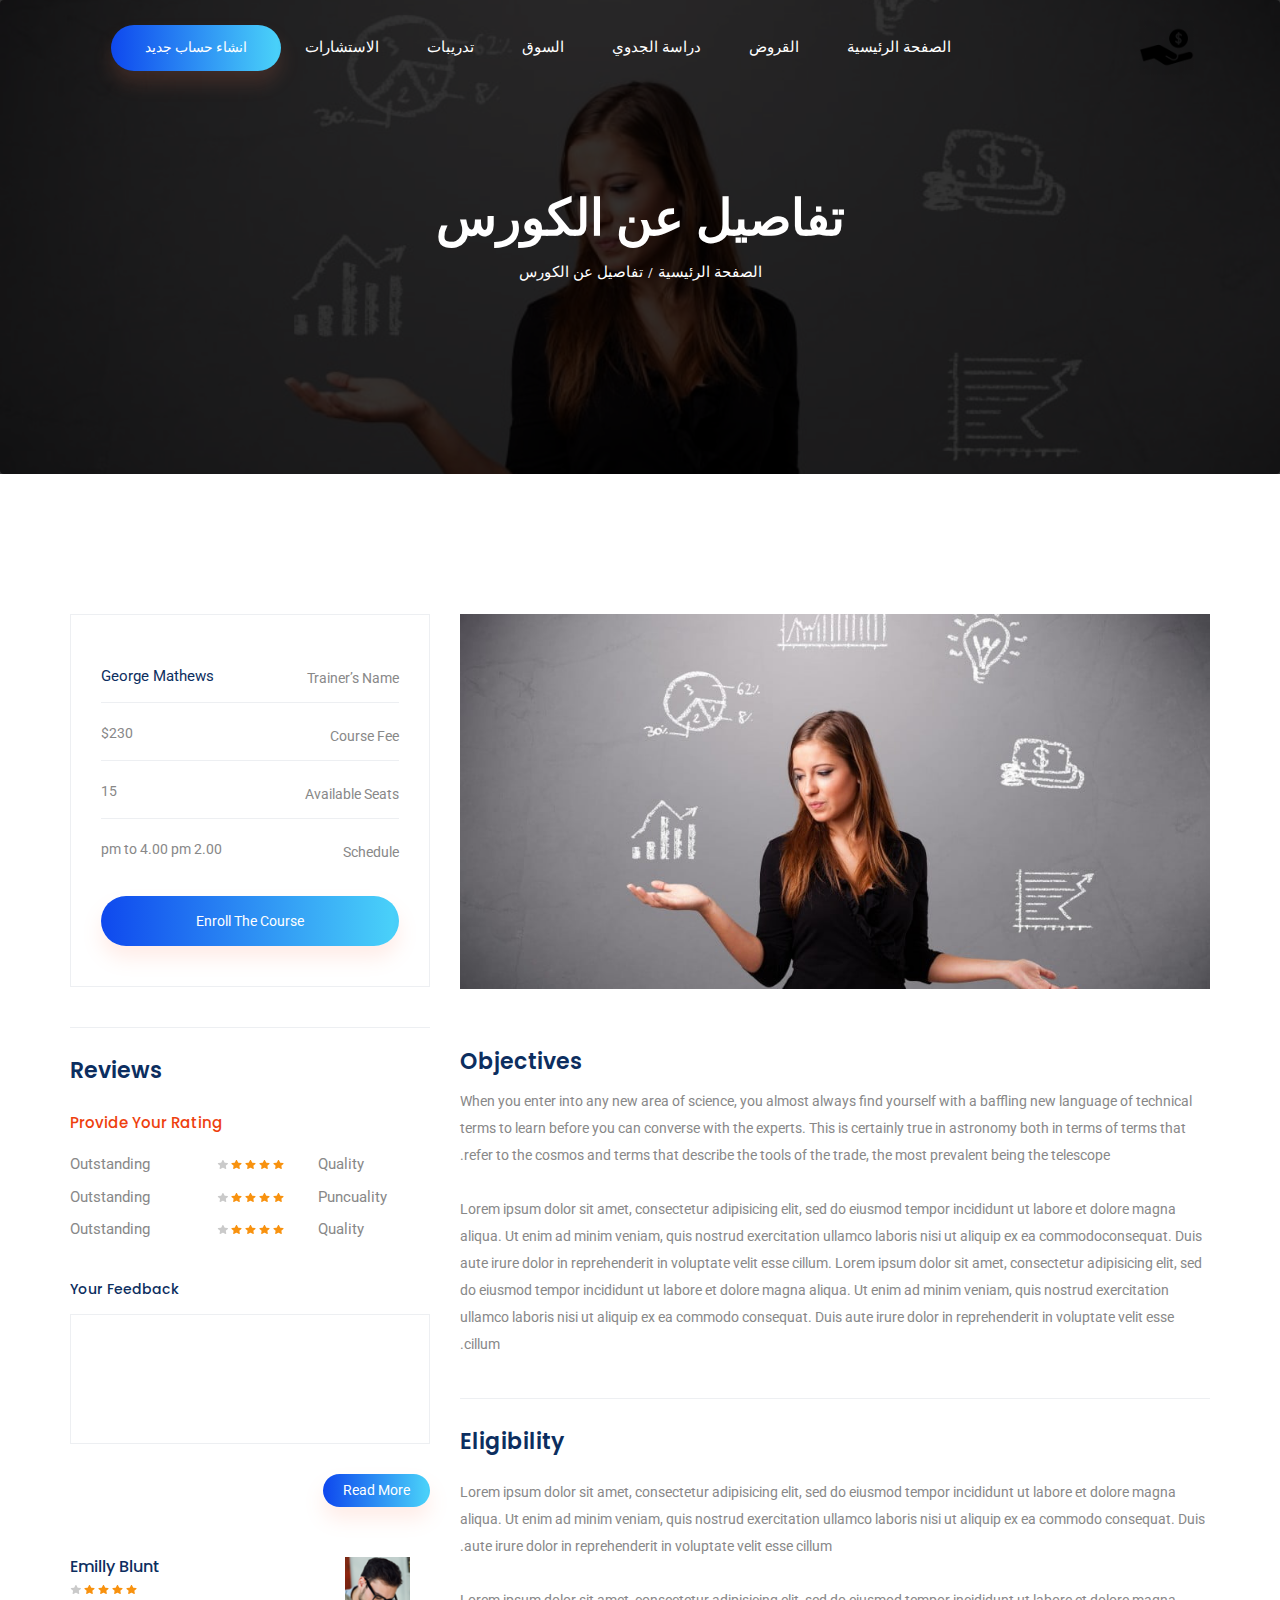
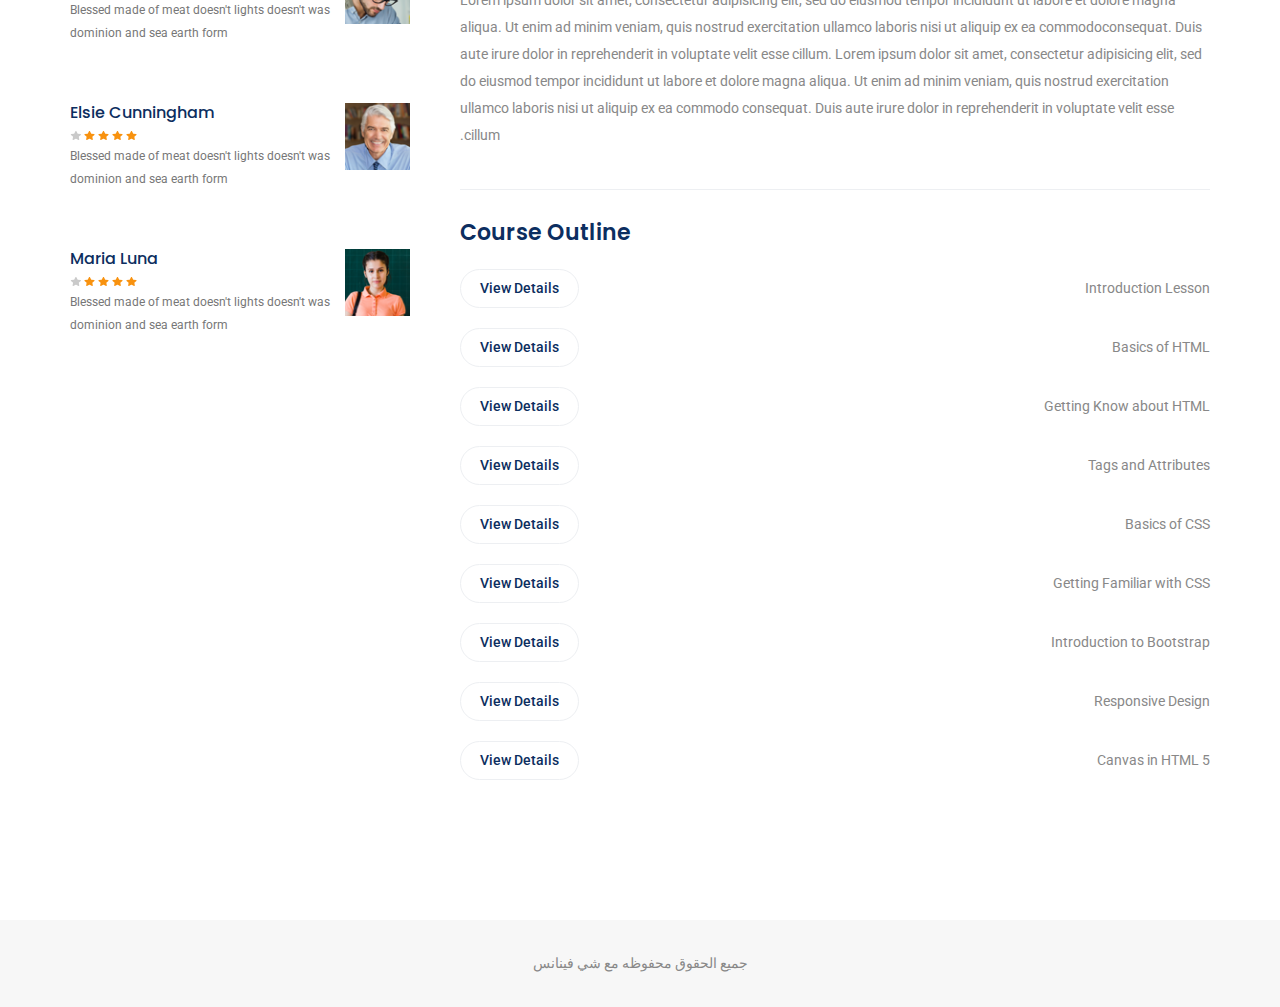
<file: course-details.html>
<!doctype html>
<html lang="en">

<head>
    <!-- Required meta tags -->
    <meta charset="utf-8">
    <meta name="viewport" content="width=device-width, initial-scale=1, shrink-to-fit=no">
    <title>She Finance</title>
    <link rel="icon" href="img/favicon.png">
    <!-- Bootstrap CSS -->
    <link rel="stylesheet" href="css/bootstrap.min.css">
    <!-- animate CSS -->
    <link rel="stylesheet" href="css/animate.css">
    <!-- owl carousel CSS -->
    <link rel="stylesheet" href="css/owl.carousel.min.css">
    <!-- themify CSS -->
    <link rel="stylesheet" href="css/themify-icons.css">
    <!-- flaticon CSS -->
    <link rel="stylesheet" href="css/flaticon.css">
    <!-- font awesome CSS -->
    <link rel="stylesheet" href="css/magnific-popup.css">
    <!-- swiper CSS -->
    <link rel="stylesheet" href="css/slick.css">
    <!-- style CSS -->
    <link rel="stylesheet" href="css/style.css">
</head>

<body>
    <!--::header part start::-->
    <header class="main_menu single_page_menu">
        <div class="container">
            <div class="row align-items-center">
                <div class="col-lg-12">
                    <nav class="navbar navbar-expand-lg navbar-light">
                        <a class="navbar-brand logo_1" href="index.html"> <img src="img/single_page_logo.png" alt="logo"> </a>
                        <a class="navbar-brand logo_2" href="index.html"> <img src="img/logo.png" alt="logo"> </a>
                        <button class="navbar-toggler" type="button" data-toggle="collapse"
                            data-target="#navbarSupportedContent" aria-controls="navbarSupportedContent"
                            aria-expanded="false" aria-label="Toggle navigation">
                            <span class="navbar-toggler-icon"></span>
                        </button>

                        <div class="collapse navbar-collapse main-menu-item justify-content-end"
                            id="navbarSupportedContent">
                            <ul class="navbar-nav align-items-center">
                                <li class="nav-item">
                                    <a class="nav-link" href="index.html">الصفحة الرئيسية</a>
                                </li>
                                <li class="nav-item">
                                    <a class="nav-link" href="about.html">القروض</a>
                                </li>
                                <li class="nav-item">
                                    <a class="nav-link" href="aboutt.html">دراسة الجدوي</a>
                                </li>
                                <li class="nav-item">
                                    <a class="nav-link" href="elements.html">السوق</a>
                                </li>
                                <!-- <li class="nav-item dropdown">
                                    <a class="nav-link dropdown-toggle" href="blog.html" id="navbarDropdown" role="button" data-toggle="dropdown" aria-haspopup="true" aria-expanded="false">
                                        السوق
                                    </a>
                                    <div class="dropdown-menu" aria-labelledby="navbarDropdown">
                                        <a class="dropdown-item" href="single-blog.html">Single blog</a>
                                        <a class="dropdown-item" href="elements.html">Elements</a>
                                    </div>
                                </li> -->
                                <li class="nav-item">
                                    <a class="nav-link" href="cource.html">تدريبات</a>
                                </li>
                                <li class="nav-item">
                                    <a class="nav-link" href="blog.html">الاستشارات</a>
                                </li>

                                <li class="d-none d-lg-block">
                                    <a class="btn_1" href="#">انشاء حساب جديد</a>
                                </li>
                            </ul>
                        </div>
                    </nav>
                </div>
            </div>
        </div>
    </header>
    <!-- Header part end-->

    <!-- breadcrumb start-->
    <section class="breadcrumb breadcrumb_bg">
        <div class="container">
            <div class="row">
                <div class="col-lg-12">
                    <div class="breadcrumb_iner text-center">
                        <div class="breadcrumb_iner_item">
                            <h2>تفاصيل عن الكورس</h2>
                            <p>الصفحة الرئيسية<span>/</span>تفاصيل عن الكورس</p>
                        </div>
                    </div>
                </div>
            </div>
        </div>
    </section>
    <!-- breadcrumb start-->

    <!--================ Start Course Details Area =================-->
    <section class="course_details_area section_padding">
        <div class="container">
            <div class="row">
                <div class="col-lg-8 course_details_left">
                    <div class="main_image">
                        <img class="img-fluid" src="img/breadcrumb.jpg" alt="">
                    </div>
                    <div class="content_wrapper">
                        <h4 class="title_top">Objectives</h4>
                        <div class="content">
                            When you enter into any new area of science, you almost always find yourself with a
                            baffling new language of
                            technical terms to learn before you can converse with the experts. This is certainly
                            true in astronomy both in
                            terms of terms that refer to the cosmos and terms that describe the tools of the trade,
                            the most prevalent
                            being the telescope.
                            <br>
                            <br>
                            Lorem ipsum dolor sit amet, consectetur adipisicing elit, sed do eiusmod tempor
                            incididunt ut labore et dolore
                            magna aliqua. Ut enim ad minim veniam, quis nostrud exercitation ullamco laboris nisi
                            ut aliquip ex ea
                            commodoconsequat. Duis aute irure dolor in reprehenderit in voluptate velit esse
                            cillum. Lorem ipsum dolor sit
                            amet, consectetur adipisicing elit, sed do eiusmod tempor incididunt ut labore et
                            dolore magna aliqua. Ut enim
                            ad minim veniam, quis nostrud exercitation ullamco laboris nisi ut aliquip ex ea
                            commodo consequat. Duis aute
                            irure dolor in reprehenderit in voluptate velit esse cillum.
                        </div>

                        <h4 class="title">Eligibility</h4>
                        <div class="content">
                            Lorem ipsum dolor sit amet, consectetur adipisicing elit, sed do eiusmod tempor
                            incididunt ut labore et dolore
                            magna aliqua. Ut enim ad minim veniam, quis nostrud exercitation ullamco laboris nisi
                            ut aliquip ex ea commodo
                            consequat. Duis aute irure dolor in reprehenderit in voluptate velit esse cillum.
                            <br>
                            <br>
                            Lorem ipsum dolor sit amet, consectetur adipisicing elit, sed do eiusmod tempor
                            incididunt ut labore et dolore
                            magna aliqua. Ut enim ad minim veniam, quis nostrud exercitation ullamco laboris nisi
                            ut aliquip ex ea
                            commodoconsequat. Duis aute irure dolor in reprehenderit in voluptate velit esse
                            cillum. Lorem ipsum dolor sit
                            amet, consectetur adipisicing elit, sed do eiusmod tempor incididunt ut labore et
                            dolore magna aliqua. Ut enim
                            ad minim veniam, quis nostrud exercitation ullamco laboris nisi ut aliquip ex ea
                            commodo consequat. Duis aute
                            irure dolor in reprehenderit in voluptate velit esse cillum.
                        </div>

                        <h4 class="title">Course Outline</h4>
                        <div class="content">
                            <ul class="course_list">
                                <li class="justify-content-between align-items-center d-flex">
                                    <p>Introduction Lesson</p>
                                    <a class="btn_2 text-uppercase" href="#">View Details</a>
                                </li>
                                <li class="justify-content-between align-items-center d-flex">
                                    <p>Basics of HTML</p>
                                    <a class="btn_2 text-uppercase" href="#">View Details</a>
                                </li>
                                <li class="justify-content-between align-items-center d-flex">
                                    <p>Getting Know about HTML</p>
                                    <a class="btn_2 text-uppercase" href="#">View Details</a>
                                </li>
                                <li class="justify-content-between align-items-center d-flex">
                                    <p>Tags and Attributes</p>
                                    <a class="btn_2 text-uppercase" href="#">View Details</a>
                                </li>
                                <li class="justify-content-between align-items-center d-flex">
                                    <p>Basics of CSS</p>
                                    <a class="btn_2 text-uppercase" href="#">View Details</a>
                                </li>
                                <li class="justify-content-between align-items-center d-flex">
                                    <p>Getting Familiar with CSS</p>
                                    <a class="btn_2 text-uppercase" href="#">View Details</a>
                                </li>
                                <li class="justify-content-between align-items-center d-flex">
                                    <p>Introduction to Bootstrap</p>
                                    <a class="btn_2 text-uppercase" href="#">View Details</a>
                                </li>
                                <li class="justify-content-between align-items-center d-flex">
                                    <p>Responsive Design</p>
                                    <a class="btn_2 text-uppercase" href="#">View Details</a>
                                </li>
                                <li class="justify-content-between align-items-center d-flex">
                                    <p>Canvas in HTML 5</p>
                                    <a class="btn_2 text-uppercase" href="#">View Details</a>
                                </li>
                            </ul>
                        </div>
                    </div>
                </div>


                <div class="col-lg-4 right-contents">
                    <div class="sidebar_top">
                        <ul>
                            <li>
                                <a class="justify-content-between d-flex" href="#">
                                    <p>Trainer’s Name</p>
                                    <span class="color">George Mathews</span>
                                </a>
                            </li>
                            <li>
                                <a class="justify-content-between d-flex" href="#">
                                    <p>Course Fee </p>
                                    <span>$230</span>
                                </a>
                            </li>
                            <li>
                                <a class="justify-content-between d-flex" href="#">
                                    <p>Available Seats </p>
                                    <span>15</span>
                                </a>
                            </li>
                            <li>
                                <a class="justify-content-between d-flex" href="#">
                                    <p>Schedule </p>
                                    <span>2.00 pm to 4.00 pm</span>
                                </a>
                            </li>

                        </ul>
                        <a href="#" class="btn_1 d-block">Enroll the course</a>
                    </div>

                    <h4 class="title">Reviews</h4>
                    <div class="content">
                        <div class="review-top row pt-40">
                            <div class="col-lg-12">
                                <h6 class="mb-15">Provide Your Rating</h6>
                                <div class="d-flex flex-row reviews justify-content-between">
                                    <span>Quality</span>
                                    <div class="rating">
                                            <a href="#"><img src="img/icon/color_star.svg" alt=""></a>
                                            <a href="#"><img src="img/icon/color_star.svg" alt=""></a>
                                            <a href="#"><img src="img/icon/color_star.svg" alt=""></a>
                                            <a href="#"><img src="img/icon/color_star.svg" alt=""></a>
                                            <a href="#"><img src="img/icon/star.svg" alt=""></a>
                                        </div>
                                    <span>Outstanding</span>
                                </div>
                                <div class="d-flex flex-row reviews justify-content-between">
                                    <span>Puncuality</span>
                                    <div class="rating">
                                            <a href="#"><img src="img/icon/color_star.svg" alt=""></a>
                                            <a href="#"><img src="img/icon/color_star.svg" alt=""></a>
                                            <a href="#"><img src="img/icon/color_star.svg" alt=""></a>
                                            <a href="#"><img src="img/icon/color_star.svg" alt=""></a>
                                            <a href="#"><img src="img/icon/star.svg" alt=""></a>
                                        </div>
                                    <span>Outstanding</span>
                                </div>
                                <div class="d-flex flex-row reviews justify-content-between">
                                    <span>Quality</span>
                                    <div class="rating">
                                            <a href="#"><img src="img/icon/color_star.svg" alt=""></a>
                                            <a href="#"><img src="img/icon/color_star.svg" alt=""></a>
                                            <a href="#"><img src="img/icon/color_star.svg" alt=""></a>
                                            <a href="#"><img src="img/icon/color_star.svg" alt=""></a>
                                            <a href="#"><img src="img/icon/star.svg" alt=""></a>
                                        </div>
                                    <span>Outstanding</span>
                                </div>

                            </div>
                        </div>
                        <div class="feedeback">
                            <h6>Your Feedback</h6>
                            <textarea name="feedback" class="form-control" cols="10" rows="10"></textarea>
                            <div class="mt-10 text-right">
                                <a href="#" class="btn_1">Read more</a>
                            </div>
                        </div>
                        <div class="comments-area mb-30">
                            <div class="comment-list">
                                <div class="single-comment single-reviews justify-content-between d-flex">
                                    <div class="user justify-content-between d-flex">
                                        <div class="thumb">
                                            <img src="img/cource/cource_1.png" alt="">
                                        </div>
                                        <div class="desc">
                                            <h5><a href="#">Emilly Blunt</a>
                                            </h5>
                                            <div class="rating">
                                                <a href="#"><img src="img/icon/color_star.svg" alt=""></a>
                                                <a href="#"><img src="img/icon/color_star.svg" alt=""></a>
                                                <a href="#"><img src="img/icon/color_star.svg" alt=""></a>
                                                <a href="#"><img src="img/icon/color_star.svg" alt=""></a>
                                                <a href="#"><img src="img/icon/star.svg" alt=""></a>
                                            </div>
                                            <p class="comment">
                                                Blessed made of meat doesn't lights doesn't was dominion and sea earth
                                                form
                                            </p>
                                        </div>
                                    </div>
                                </div>
                            </div>
                            <div class="comment-list">
                                <div class="single-comment single-reviews justify-content-between d-flex">
                                    <div class="user justify-content-between d-flex">
                                        <div class="thumb">
                                            <img src="img/cource/cource_2.png" alt="">
                                        </div>
                                        <div class="desc">
                                            <h5><a href="#">Elsie Cunningham</a>
                                            </h5>
                                            <div class="rating">
                                                <a href="#"><img src="img/icon/color_star.svg" alt=""></a>
                                                <a href="#"><img src="img/icon/color_star.svg" alt=""></a>
                                                <a href="#"><img src="img/icon/color_star.svg" alt=""></a>
                                                <a href="#"><img src="img/icon/color_star.svg" alt=""></a>
                                                <a href="#"><img src="img/icon/star.svg" alt=""></a>
                                            </div>
                                            <p class="comment">
                                                Blessed made of meat doesn't lights doesn't was dominion and sea earth
                                                form
                                            </p>
                                        </div>
                                    </div>
                                </div>
                            </div>
                            <div class="comment-list">
                                <div class="single-comment single-reviews justify-content-between d-flex">
                                    <div class="user justify-content-between d-flex">
                                        <div class="thumb">
                                            <img src="img/cource/cource_3.png" alt="">
                                        </div>
                                        <div class="desc">
                                            <h5><a href="#">Maria Luna</a>
                                            </h5>
                                            <div class="rating">
                                                <a href="#"><img src="img/icon/color_star.svg" alt=""></a>
                                                <a href="#"><img src="img/icon/color_star.svg" alt=""></a>
                                                <a href="#"><img src="img/icon/color_star.svg" alt=""></a>
                                                <a href="#"><img src="img/icon/color_star.svg" alt=""></a>
                                                <a href="#"><img src="img/icon/star.svg" alt=""></a>
                                            </div>
                                            <p class="comment">
                                                Blessed made of meat doesn't lights doesn't was dominion and sea earth
                                                form
                                            </p>
                                        </div>
                                    </div>
                                </div>
                            </div>
                        </div>
                    </div>
                </div>
            </div>
        </div>
    </section>
    <!--================ End Course Details Area =================-->

    <!-- footer part start-->
    <footer class="footer-area text-center">
        <div class="container-fluid">
            <div class="row">
                <div class="col-lg-12">
                    <p class="footer-text m-0">
                        جميع الحقوق محفوظه مع شي فينانس
                    </p>
                </div>
            </div>
        </div>
    </footer>
    <!-- footer part end-->

    <!-- jquery plugins here-->
    <!-- jquery -->
    <script src="js/jquery-1.12.1.min.js"></script>
    <!-- popper js -->
    <script src="js/popper.min.js"></script>
    <!-- bootstrap js -->
    <script src="js/bootstrap.min.js"></script>
    <!-- easing js -->
    <script src="js/jquery.magnific-popup.js"></script>
    <!-- swiper js -->
    <script src="js/swiper.min.js"></script>
    <!-- swiper js -->
    <script src="js/masonry.pkgd.js"></script>
    <script src="js/jquery.nice-select.min.js"></script>
    <!-- particles js -->
    <script src="js/owl.carousel.min.js"></script>
    <!-- swiper js -->
    <script src="js/slick.min.js"></script>
    <script src="js/jquery.counterup.min.js"></script>
    <script src="js/waypoints.min.js"></script>
    <!-- custom js -->
    <script src="js/custom.js"></script>
</body>

</html>
</file>
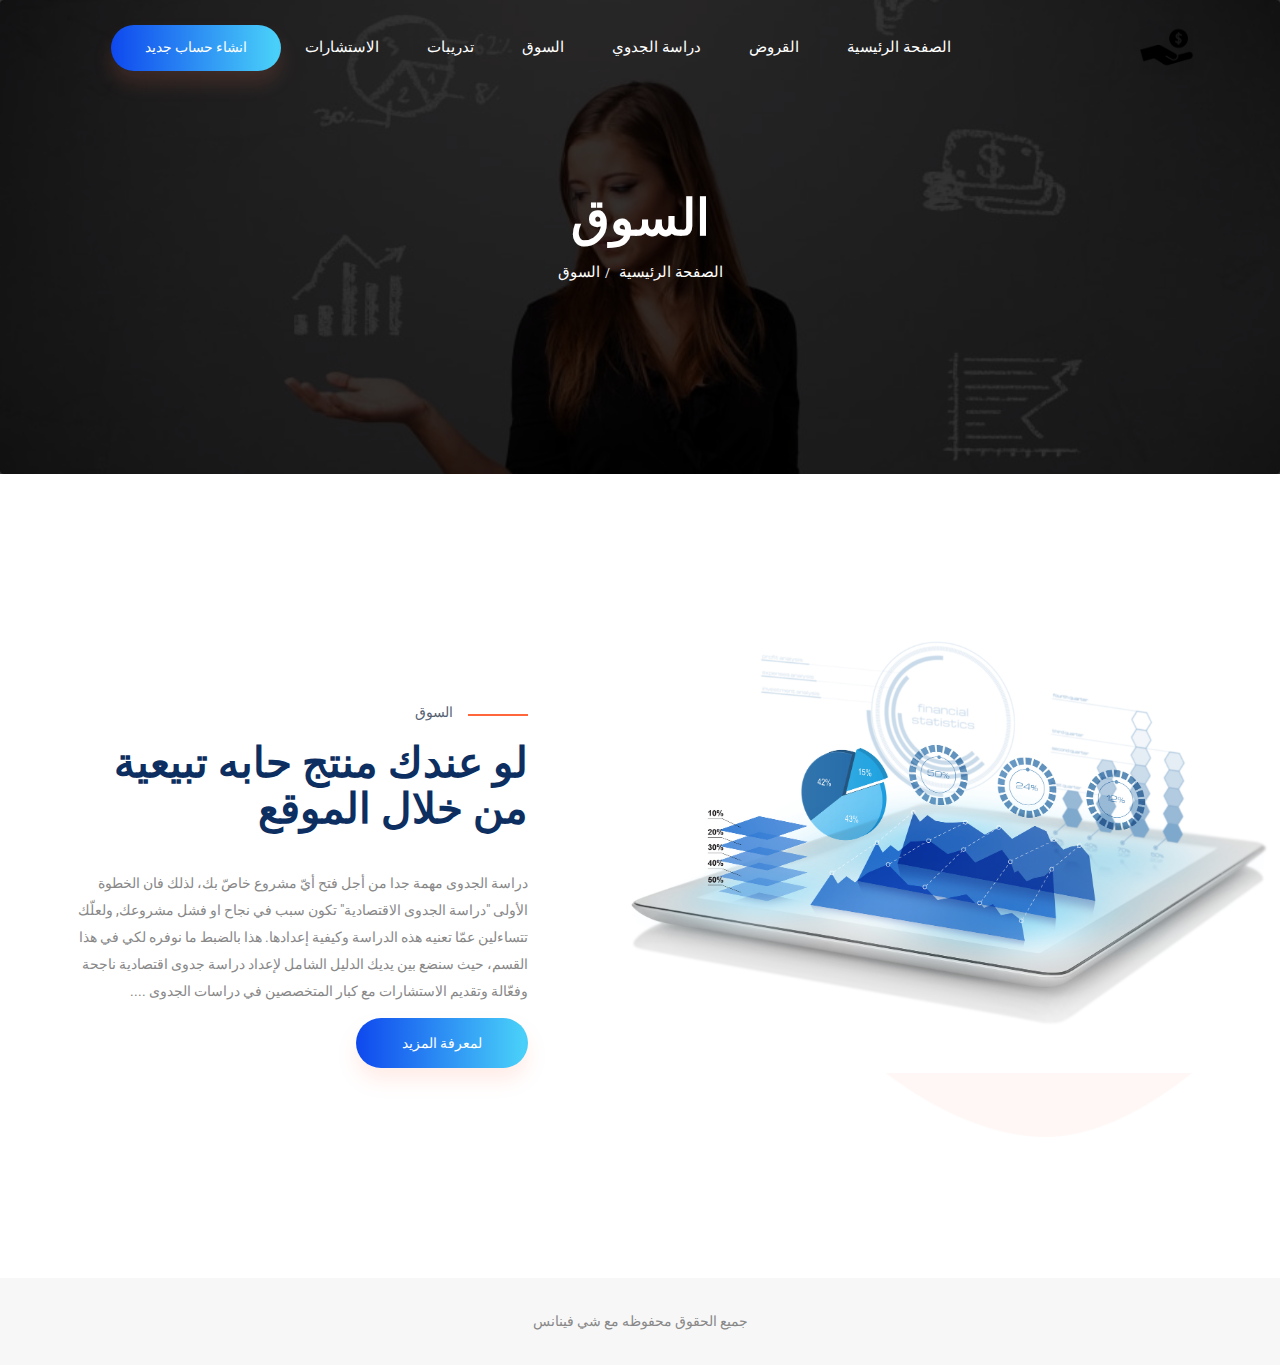
<file: elements.html>
<!doctype html>
<html lang="en">

<head>
    <!-- Required meta tags -->
    <meta charset="utf-8">
    <meta name="viewport" content="width=device-width, initial-scale=1, shrink-to-fit=no">
    <title>She Finance</title>
    <link rel="icon" href="img/favicon.png">
    <!-- Bootstrap CSS -->
    <link rel="stylesheet" href="css/bootstrap.min.css">
    <!-- animate CSS -->
    <link rel="stylesheet" href="css/animate.css">
    <!-- owl carousel CSS -->
    <link rel="stylesheet" href="css/owl.carousel.min.css">
    <!-- themify CSS -->
    <link rel="stylesheet" href="css/themify-icons.css">
    <!-- flaticon CSS -->
    <link rel="stylesheet" href="css/flaticon.css">
    <link rel="stylesheet" href="css/nice-select.css">
    <!-- font awesome CSS -->
    <link rel="stylesheet" href="css/magnific-popup.css">
    <!-- swiper CSS -->
    <link rel="stylesheet" href="css/slick.css">
    <!-- style CSS -->
    <link rel="stylesheet" href="css/style.css">
</head>

<body>
    <!--::header part start::-->
    <header class="main_menu single_page_menu">
        <div class="container">
            <div class="row align-items-center">
                <div class="col-lg-12">
                    <nav class="navbar navbar-expand-lg navbar-light">
                        <a class="navbar-brand logo_1" href="index.html"> <img src="img/single_page_logo.png" alt="logo"> </a>
                        <a class="navbar-brand logo_2" href="index.html"> <img src="img/logo.png" alt="logo"> </a>
                        <button class="navbar-toggler" type="button" data-toggle="collapse"
                            data-target="#navbarSupportedContent" aria-controls="navbarSupportedContent"
                            aria-expanded="false" aria-label="Toggle navigation">
                            <span class="navbar-toggler-icon"></span>
                        </button>

                        <div class="collapse navbar-collapse main-menu-item justify-content-end"
                            id="navbarSupportedContent">
							<ul class="navbar-nav align-items-center">
                                <li class="nav-item">
                                    <a class="nav-link" href="index.html">الصفحة الرئيسية</a>
                                </li>
                                <li class="nav-item">
                                    <a class="nav-link" href="about.html">القروض</a>
                                </li>
                                <li class="nav-item">
                                    <a class="nav-link" href="about.html">دراسة الجدوي</a>
                                </li>
                                <li class="nav-item">
                                    <a class="nav-link" href="elements.html">السوق</a>
                                </li>
                                <!-- <li class="nav-item dropdown">
                                    <a class="nav-link dropdown-toggle" href="blog.html" id="navbarDropdown" role="button" data-toggle="dropdown" aria-haspopup="true" aria-expanded="false">
                                        السوق
                                    </a>
                                    <div class="dropdown-menu" aria-labelledby="navbarDropdown">
                                        <a class="dropdown-item" href="single-blog.html">Single blog</a>
                                        <a class="dropdown-item" href="elements.html">Elements</a>
                                    </div>
                                </li> -->
                                <li class="nav-item">
                                    <a class="nav-link" href="cource.html">تدريبات</a>
                                </li>
                                <li class="nav-item">
                                    <a class="nav-link" href="blog.html">الاستشارات</a>
                                </li>

                                <li class="d-none d-lg-block">
                                    <a class="btn_1" href="#">انشاء حساب جديد</a>
                                </li>
                            </ul>
                        </div>
                    </nav>
                </div>
            </div>
        </div>
    </header>
    <!-- Header part end-->
	
	<!-- breadcrumb start-->
    <section class="breadcrumb breadcrumb_bg">
        <div class="container">
            <div class="row">
                <div class="col-lg-12">
                    <div class="breadcrumb_iner text-center">
                        <div class="breadcrumb_iner_item">
							<h2>السوق</h2>
							<p>الصفحة الرئيسية <span>/</span>السوق</p>
                        </div>
                    </div>
                </div>
            </div>
        </div>
    </section>
	<!-- End banner Area -->

    <!-- learning part start-->
    <section class="learning_part">
        <div class="container">
            <div class="row align-items-sm-center align-items-lg-stretch">
                <div class="col-md-7 col-lg-7">
                    <div class="learning_img">
                        <img src="img/FSN-paper-image-financial-planning-and-analysis-concept.jpg" alt="">
                    </div>
                </div>
                <div class="col-md-5 col-lg-5">
                    <div class="learning_member_text">
                        <h5>السوق</h5>
                        <h2>لو عندك منتج حابه تبيعية من خلال الموقع</h2>
                        <p>دراسة الجدوى مهمة جدا من أجل فتح أيّ مشروع خاصّ بك، لذلك فان الخطوة الأولى "دراسة الجدوى الاقتصادية" تكون سبب في نجاح او فشل مشروعك, ولعلّك تتساءلين عمّا تعنيه هذه الدراسة وكيفية إعدادها. هذا بالضبط ما نوفره لكي في هذا القسم، حيث سنضع بين يديك الدليل الشامل لإعداد دراسة جدوى اقتصادية ناجحة وفعّالة وتقديم الاستشارات مع كبار المتخصصين في دراسات الجدوى ....</p>
                        <a href="#" class="btn_1">لمعرفة المزيد</a>
                    </div>
                </div>
            </div>
        </div>
    </section>
    <!-- learning part end-->
    <!-- footer part start-->
    <footer class="footer-area text-center">
        <div class="container-fluid">
            <div class="row">
                <div class="col-lg-12">
                    <p class="footer-text m-0">
                        جميع الحقوق محفوظه مع شي فينانس
                    </p>
                </div>
            </div>
        </div>
    </footer>
    <!-- footer part end-->

    <!-- jquery plugins here-->
    <!-- jquery -->
    <script src="js/jquery-1.12.1.min.js"></script>
    <!-- popper js -->
    <script src="js/popper.min.js"></script>
    <!-- bootstrap js -->
    <script src="js/bootstrap.min.js"></script>
    <!-- easing js -->
    <script src="js/jquery.magnific-popup.js"></script>
    <!-- swiper js -->
    <script src="js/swiper.min.js"></script>
    <!-- swiper js -->
    <script src="js/masonry.pkgd.js"></script>
    <!-- particles js -->
    <script src="js/owl.carousel.min.js"></script>
    <script src="js/jquery.nice-select.min.js"></script>
    <!-- swiper js -->
    <script src="js/slick.min.js"></script>
    <script src="js/jquery.counterup.min.js"></script>
    <script src="js/waypoints.min.js"></script>
    <!-- custom js -->
    <script src="js/custom.js"></script>
</body>

</html>
</file>
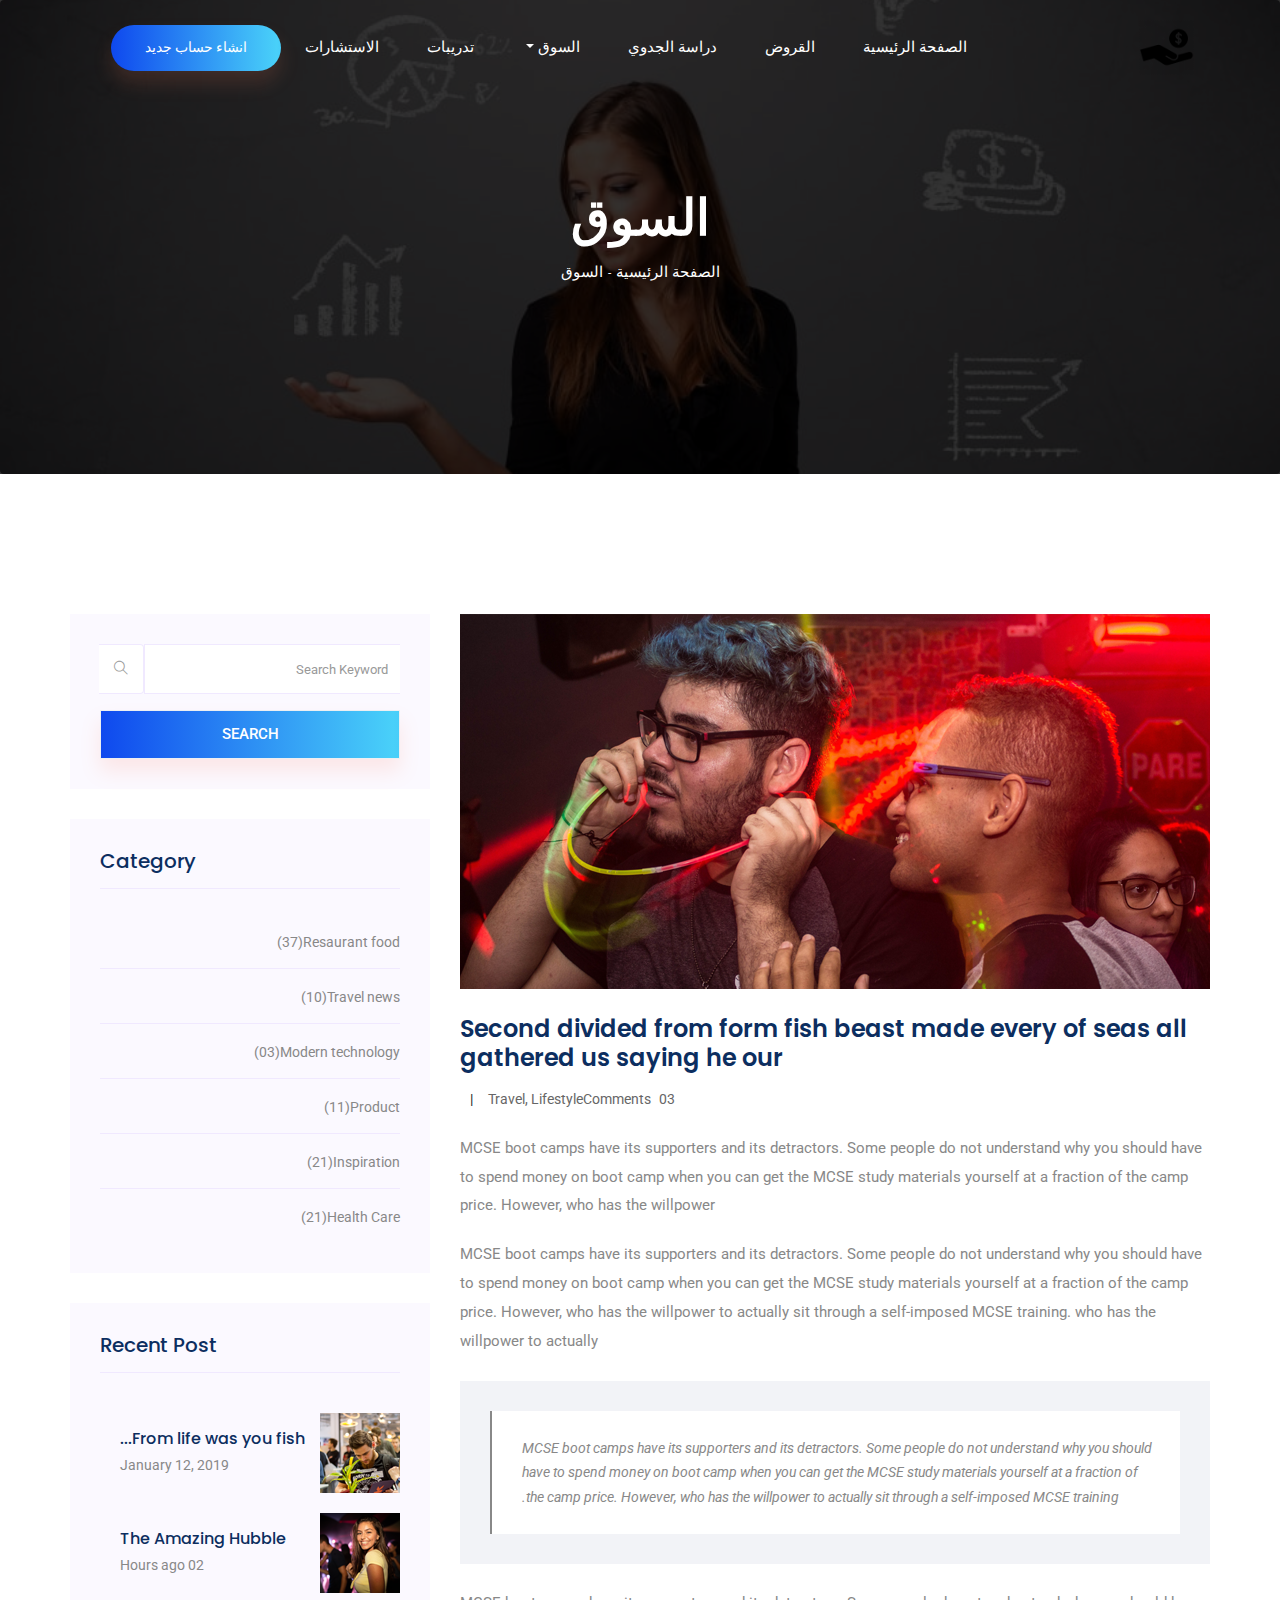
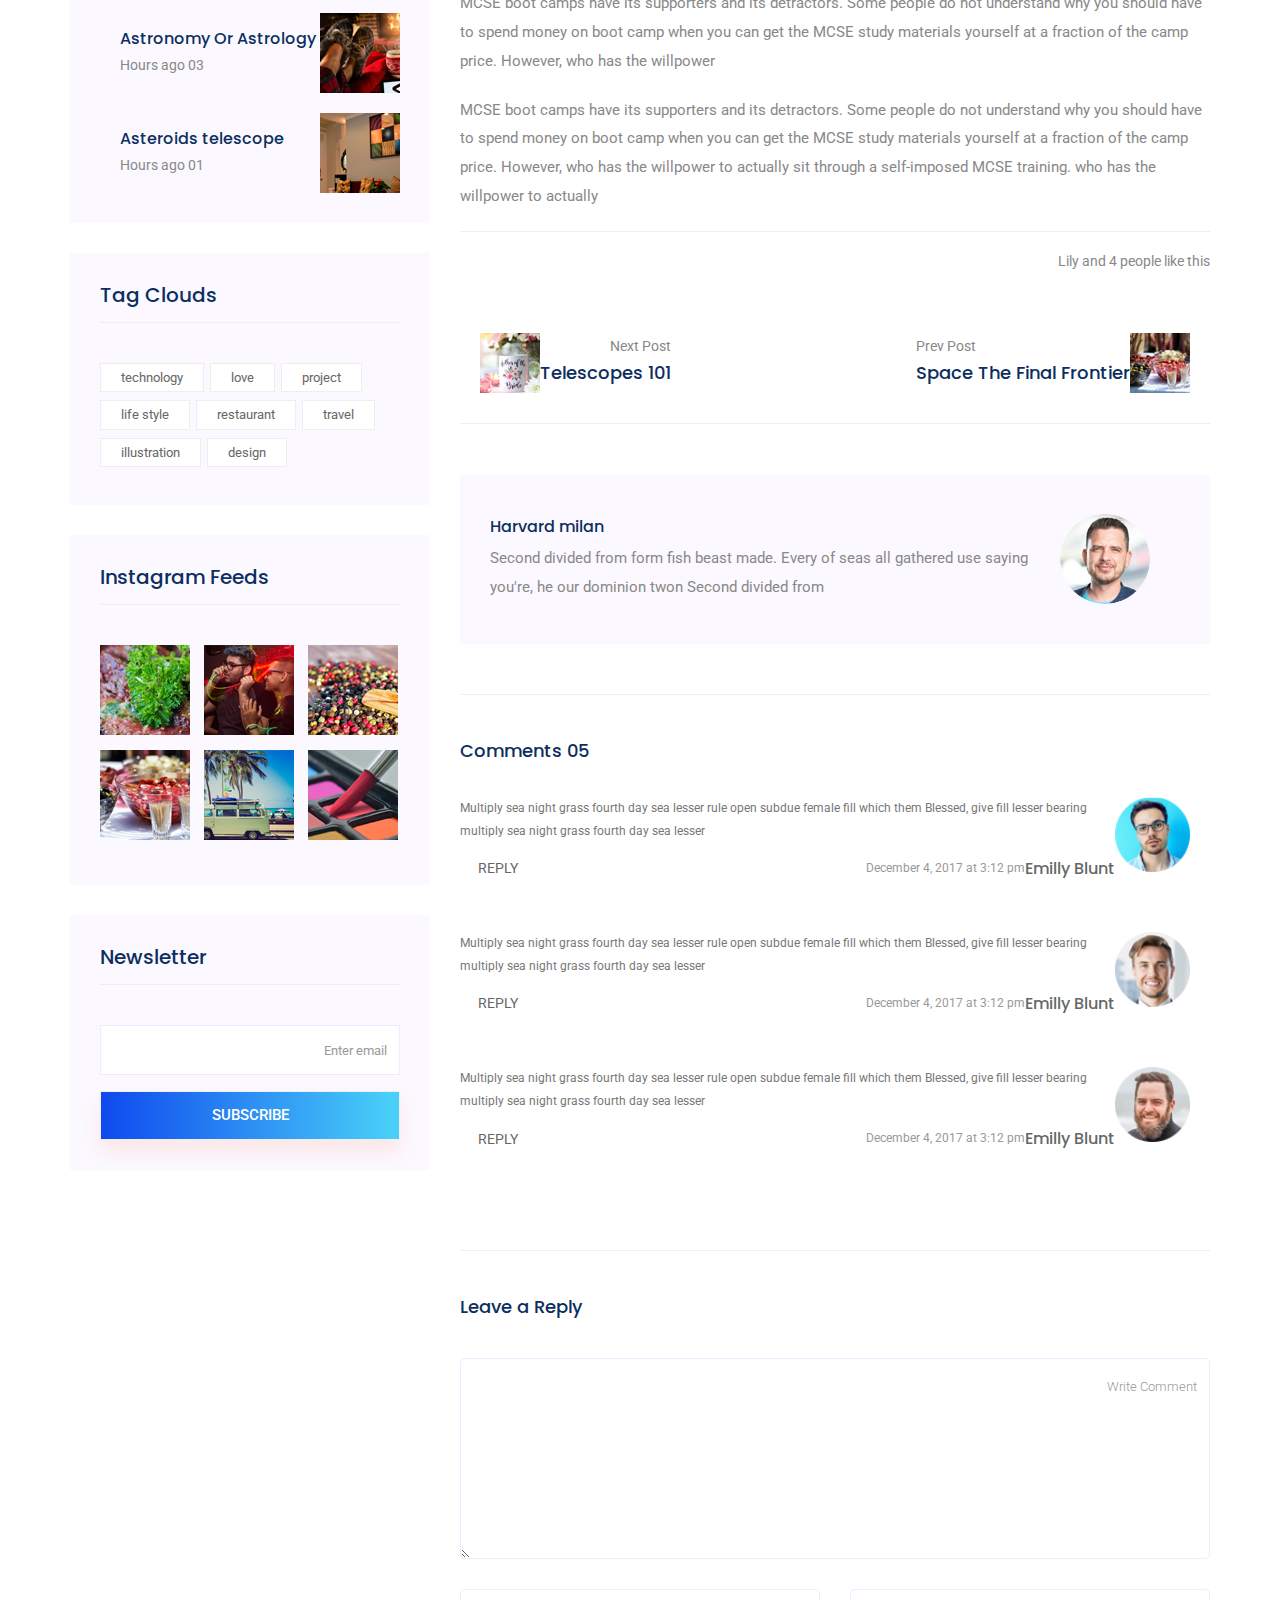
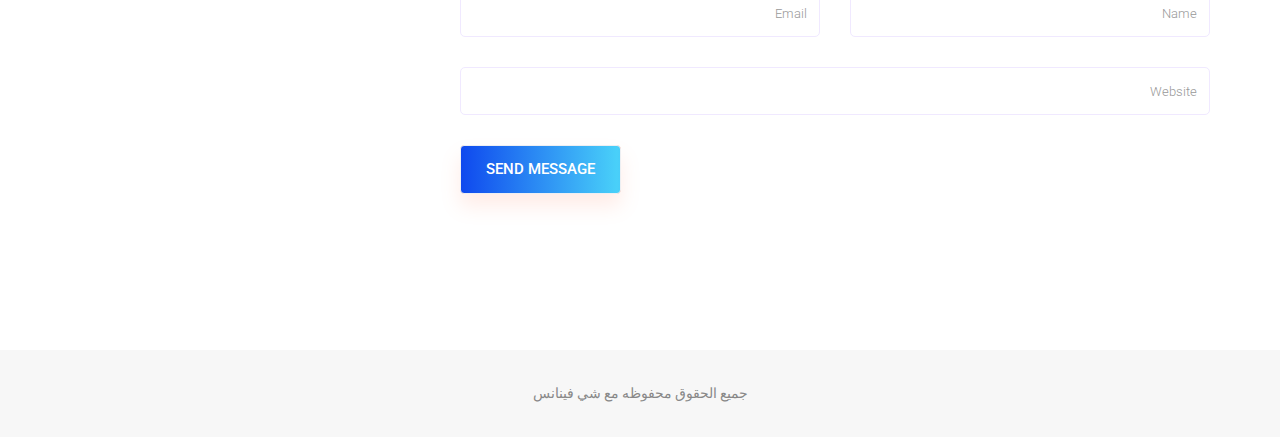
<file: single-blog.html>
<!doctype html>
<html lang="en">

<head>
    <!-- Required meta tags -->
    <meta charset="utf-8">
    <meta name="viewport" content="width=device-width, initial-scale=1, shrink-to-fit=no">
    <title>She Finance</title>
    <link rel="icon" href="img/favicon.png">
    <!-- Bootstrap CSS -->
    <link rel="stylesheet" href="css/bootstrap.min.css">
    <!-- animate CSS -->
    <link rel="stylesheet" href="css/animate.css">
    <!-- owl carousel CSS -->
    <link rel="stylesheet" href="css/owl.carousel.min.css">
    <!-- themify CSS -->
    <link rel="stylesheet" href="css/themify-icons.css">
    <!-- flaticon CSS -->
    <link rel="stylesheet" href="css/flaticon.css">
    <!-- font awesome CSS -->
    <link rel="stylesheet" href="css/magnific-popup.css">
    <!-- swiper CSS -->
    <link rel="stylesheet" href="css/slick.css">
    <!-- style CSS -->
    <link rel="stylesheet" href="css/style.css">
</head>

<body>
    <!--::header part start::-->
    <header class="main_menu single_page_menu">
      <div class="container">
          <div class="row align-items-center">
              <div class="col-lg-12">
                  <nav class="navbar navbar-expand-lg navbar-light">
                      <a class="navbar-brand logo_1" href="index.html"> <img src="img/single_page_logo.png" alt="logo"> </a>
                      <a class="navbar-brand logo_2" href="index.html"> <img src="img/logo.png" alt="logo"> </a>
                      <button class="navbar-toggler" type="button" data-toggle="collapse"
                          data-target="#navbarSupportedContent" aria-controls="navbarSupportedContent"
                          aria-expanded="false" aria-label="Toggle navigation">
                          <span class="navbar-toggler-icon"></span>
                      </button>

                      <div class="collapse navbar-collapse main-menu-item justify-content-end"
                          id="navbarSupportedContent">
                          <ul class="navbar-nav align-items-center">
                           <li class="nav-item">
                               <a class="nav-link" href="index.html">الصفحة الرئيسية</a>
                           </li>
                           <li class="nav-item">
                               <a class="nav-link" href="about.html">القروض</a>
                           </li>
                           <li class="nav-item">
                               <a class="nav-link" href="aboutt.html">دراسة الجدوي</a>
                           </li>
                           <li class="nav-item dropdown">
                               <a class="nav-link dropdown-toggle" href="blog.html" id="navbarDropdown" role="button" data-toggle="dropdown" aria-haspopup="true" aria-expanded="false">
                                   السوق
                               </a>
                               <div class="dropdown-menu" aria-labelledby="navbarDropdown">
                                   <a class="dropdown-item" href="single-blog.html">Single blog</a>
                                   <a class="dropdown-item" href="elements.html">Elements</a>
                               </div>
                           </li>
                           <li class="nav-item">
                               <a class="nav-link" href="cource.html">تدريبات</a>
                           </li>
                           <li class="nav-item">
                               <a class="nav-link" href="blog.html">الاستشارات</a>
                           </li>

                           <li class="d-none d-lg-block">
                               <a class="btn_1" href="#">انشاء حساب جديد</a>
                           </li>
                       </ul>
                      </div>
                  </nav>
              </div>
          </div>
      </div>
   </header>
    <!-- Header part end-->

    <!-- breadcrumb start-->
    <section class="breadcrumb breadcrumb_bg">
        <div class="container">
            <div class="row">
                <div class="col-lg-12">
                    <div class="breadcrumb_iner text-center">
                        <div class="breadcrumb_iner_item">
                            <h2>السوق</h2>
                            <p>الصفحة الرئيسية<span>-</span>السوق</p>
                        </div>
                    </div>
                </div>
            </div>
        </div>
    </section>
    <!-- breadcrumb start-->
   <!--================Blog Area =================-->
   <section class="blog_area single-post-area section_padding">
      <div class="container">
         <div class="row">
            <div class="col-lg-8 posts-list">
               <div class="single-post">
                  <div class="feature-img">
                     <img class="img-fluid" src="img/blog/single_blog_1.png" alt="">
                  </div>
                  <div class="blog_details">
                     <h2>Second divided from form fish beast made every of seas
                        all gathered us saying he our
                     </h2>
                     <ul class="blog-info-link mt-3 mb-4">
                        <li><a href="#"><i class="far fa-user"></i> Travel, Lifestyle</a></li>
                        <li><a href="#"><i class="far fa-comments"></i> 03 Comments</a></li>
                     </ul>
                     <p class="excert">
                        MCSE boot camps have its supporters and its detractors. Some people do not understand why you
                        should have to spend money on boot camp when you can get the MCSE study materials yourself at a
                        fraction of the camp price. However, who has the willpower
                     </p>
                     <p>
                        MCSE boot camps have its supporters and its detractors. Some people do not understand why you
                        should have to spend money on boot camp when you can get the MCSE study materials yourself at a
                        fraction of the camp price. However, who has the willpower to actually sit through a
                        self-imposed MCSE training. who has the willpower to actually
                     </p>
                     <div class="quote-wrapper">
                        <div class="quotes">
                           MCSE boot camps have its supporters and its detractors. Some people do not understand why you
                           should have to spend money on boot camp when you can get the MCSE study materials yourself at
                           a fraction of the camp price. However, who has the willpower to actually sit through a
                           self-imposed MCSE training.
                        </div>
                     </div>
                     <p>
                        MCSE boot camps have its supporters and its detractors. Some people do not understand why you
                        should have to spend money on boot camp when you can get the MCSE study materials yourself at a
                        fraction of the camp price. However, who has the willpower
                     </p>
                     <p>
                        MCSE boot camps have its supporters and its detractors. Some people do not understand why you
                        should have to spend money on boot camp when you can get the MCSE study materials yourself at a
                        fraction of the camp price. However, who has the willpower to actually sit through a
                        self-imposed MCSE training. who has the willpower to actually
                     </p>
                  </div>
               </div>
               <div class="navigation-top">
                  <div class="d-sm-flex justify-content-between text-center">
                     <p class="like-info"><span class="align-middle"><i class="far fa-heart"></i></span> Lily and 4
                        people like this</p>
                     <div class="col-sm-4 text-center my-2 my-sm-0">
                        <!-- <p class="comment-count"><span class="align-middle"><i class="far fa-comment"></i></span> 06 Comments</p> -->
                     </div>
                     <ul class="social-icons">
                        <li><a href="#"><i class="fab fa-facebook-f"></i></a></li>
                        <li><a href="#"><i class="fab fa-twitter"></i></a></li>
                        <li><a href="#"><i class="fab fa-dribbble"></i></a></li>
                        <li><a href="#"><i class="fab fa-behance"></i></a></li>
                     </ul>
                  </div>
                  <div class="navigation-area">
                     <div class="row">
                        <div
                           class="col-lg-6 col-md-6 col-12 nav-left flex-row d-flex justify-content-start align-items-center">
                           <div class="thumb">
                              <a href="#">
                                 <img class="img-fluid" src="img/post/preview.png" alt="">
                              </a>
                           </div>
                           <div class="arrow">
                              <a href="#">
                                 <span class="lnr text-white ti-arrow-left"></span>
                              </a>
                           </div>
                           <div class="detials">
                              <p>Prev Post</p>
                              <a href="#">
                                 <h4>Space The Final Frontier</h4>
                              </a>
                           </div>
                        </div>
                        <div
                           class="col-lg-6 col-md-6 col-12 nav-right flex-row d-flex justify-content-end align-items-center">
                           <div class="detials">
                              <p>Next Post</p>
                              <a href="#">
                                 <h4>Telescopes 101</h4>
                              </a>
                           </div>
                           <div class="arrow">
                              <a href="#">
                                 <span class="lnr text-white ti-arrow-right"></span>
                              </a>
                           </div>
                           <div class="thumb">
                              <a href="#">
                                 <img class="img-fluid" src="img/post/next.png" alt="">
                              </a>
                           </div>
                        </div>
                     </div>
                  </div>
               </div>
               <div class="blog-author">
                  <div class="media align-items-center">
                     <img src="img/blog/author.png" alt="">
                     <div class="media-body">
                        <a href="#">
                           <h4>Harvard milan</h4>
                        </a>
                        <p>Second divided from form fish beast made. Every of seas all gathered use saying you're, he
                           our dominion twon Second divided from</p>
                     </div>
                  </div>
               </div>
               <div class="comments-area">
                  <h4>05 Comments</h4>
                  <div class="comment-list">
                     <div class="single-comment justify-content-between d-flex">
                        <div class="user justify-content-between d-flex">
                           <div class="thumb">
                              <img src="img/comment/comment_1.png" alt="">
                           </div>
                           <div class="desc">
                              <p class="comment">
                                 Multiply sea night grass fourth day sea lesser rule open subdue female fill which them
                                 Blessed, give fill lesser bearing multiply sea night grass fourth day sea lesser
                              </p>
                              <div class="d-flex justify-content-between">
                                 <div class="d-flex align-items-center">
                                    <h5>
                                       <a href="#">Emilly Blunt</a>
                                    </h5>
                                    <p class="date">December 4, 2017 at 3:12 pm </p>
                                 </div>
                                 <div class="reply-btn">
                                    <a href="#" class="btn-reply text-uppercase">reply</a>
                                 </div>
                              </div>
                           </div>
                        </div>
                     </div>
                  </div>
                  <div class="comment-list">
                     <div class="single-comment justify-content-between d-flex">
                        <div class="user justify-content-between d-flex">
                           <div class="thumb">
                              <img src="img/comment/comment_2.png" alt="">
                           </div>
                           <div class="desc">
                              <p class="comment">
                                 Multiply sea night grass fourth day sea lesser rule open subdue female fill which them
                                 Blessed, give fill lesser bearing multiply sea night grass fourth day sea lesser
                              </p>
                              <div class="d-flex justify-content-between">
                                 <div class="d-flex align-items-center">
                                    <h5>
                                       <a href="#">Emilly Blunt</a>
                                    </h5>
                                    <p class="date">December 4, 2017 at 3:12 pm </p>
                                 </div>
                                 <div class="reply-btn">
                                    <a href="#" class="btn-reply text-uppercase">reply</a>
                                 </div>
                              </div>
                           </div>
                        </div>
                     </div>
                  </div>
                  <div class="comment-list">
                     <div class="single-comment justify-content-between d-flex">
                        <div class="user justify-content-between d-flex">
                           <div class="thumb">
                              <img src="img/comment/comment_3.png" alt="">
                           </div>
                           <div class="desc">
                              <p class="comment">
                                 Multiply sea night grass fourth day sea lesser rule open subdue female fill which them
                                 Blessed, give fill lesser bearing multiply sea night grass fourth day sea lesser
                              </p>
                              <div class="d-flex justify-content-between">
                                 <div class="d-flex align-items-center">
                                    <h5>
                                       <a href="#">Emilly Blunt</a>
                                    </h5>
                                    <p class="date">December 4, 2017 at 3:12 pm </p>
                                 </div>
                                 <div class="reply-btn">
                                    <a href="#" class="btn-reply text-uppercase">reply</a>
                                 </div>
                              </div>
                           </div>
                        </div>
                     </div>
                  </div>
               </div>
               <div class="comment-form">
                  <h4>Leave a Reply</h4>
                  <form class="form-contact comment_form" action="#" id="commentForm">
                     <div class="row">
                        <div class="col-12">
                           <div class="form-group">
                              <textarea class="form-control w-100" name="comment" id="comment" cols="30" rows="9"
                                 placeholder="Write Comment"></textarea>
                           </div>
                        </div>
                        <div class="col-sm-6">
                           <div class="form-group">
                              <input class="form-control" name="name" id="name" type="text" placeholder="Name">
                           </div>
                        </div>
                        <div class="col-sm-6">
                           <div class="form-group">
                              <input class="form-control" name="email" id="email" type="email" placeholder="Email">
                           </div>
                        </div>
                        <div class="col-12">
                           <div class="form-group">
                              <input class="form-control" name="website" id="website" type="text" placeholder="Website">
                           </div>
                        </div>
                     </div>
                     <div class="form-group">
                        <button type="submit" class="button btn_1 button-contactForm">Send Message</button>
                     </div>
                  </form>
               </div>
            </div>
            <div class="col-lg-4">
               <div class="blog_right_sidebar">
                  <aside class="single_sidebar_widget search_widget">
                     <form action="#">
                        <div class="form-group">
                           <div class="input-group mb-3">
                              <input type="text" class="form-control" placeholder='Search Keyword'
                                 onfocus="this.placeholder = ''" onblur="this.placeholder = 'Search Keyword'">
                              <div class="input-group-append">
                                 <button class="btn" type="button"><i class="ti-search"></i></button>
                              </div>
                           </div>
                        </div>
                        <button class="button rounded-0 primary-bg text-white w-100 btn_1" type="submit">Search</button>
                     </form>
                  </aside>
                  <aside class="single_sidebar_widget post_category_widget">
                     <h4 class="widget_title">Category</h4>
                     <ul class="list cat-list">
                        <li>
                           <a href="#" class="d-flex">
                              <p>Resaurant food</p>
                              <p>(37)</p>
                           </a>
                        </li>
                        <li>
                           <a href="#" class="d-flex">
                              <p>Travel news</p>
                              <p>(10)</p>
                           </a>
                        </li>
                        <li>
                           <a href="#" class="d-flex">
                              <p>Modern technology</p>
                              <p>(03)</p>
                           </a>
                        </li>
                        <li>
                           <a href="#" class="d-flex">
                              <p>Product</p>
                              <p>(11)</p>
                           </a>
                        </li>
                        <li>
                           <a href="#" class="d-flex">
                              <p>Inspiration</p>
                              <p>(21)</p>
                           </a>
                        </li>
                        <li>
                           <a href="#" class="d-flex">
                              <p>Health Care</p>
                              <p>(21)</p>
                           </a>
                        </li>
                     </ul>
                  </aside>
                  <aside class="single_sidebar_widget popular_post_widget">
                     <h3 class="widget_title">Recent Post</h3>
                     <div class="media post_item">
                        <img src="img/post/post_1.png" alt="post">
                        <div class="media-body">
                           <a href="single-blog.html">
                              <h3>From life was you fish...</h3>
                           </a>
                           <p>January 12, 2019</p>
                        </div>
                     </div>
                     <div class="media post_item">
                        <img src="img/post/post_2.png" alt="post">
                        <div class="media-body">
                           <a href="single-blog.html">
                              <h3>The Amazing Hubble</h3>
                           </a>
                           <p>02 Hours ago</p>
                        </div>
                     </div>
                     <div class="media post_item">
                        <img src="img/post/post_3.png" alt="post">
                        <div class="media-body">
                           <a href="single-blog.html">
                              <h3>Astronomy Or Astrology</h3>
                           </a>
                           <p>03 Hours ago</p>
                        </div>
                     </div>
                     <div class="media post_item">
                        <img src="img/post/post_4.png" alt="post">
                        <div class="media-body">
                           <a href="single-blog.html">
                              <h3>Asteroids telescope</h3>
                           </a>
                           <p>01 Hours ago</p>
                        </div>
                     </div>
                  </aside>
                  <aside class="single_sidebar_widget tag_cloud_widget">
                     <h4 class="widget_title">Tag Clouds</h4>
                     <ul class="list">
                        <li>
                           <a href="#">project</a>
                        </li>
                        <li>
                           <a href="#">love</a>
                        </li>
                        <li>
                           <a href="#">technology</a>
                        </li>
                        <li>
                           <a href="#">travel</a>
                        </li>
                        <li>
                           <a href="#">restaurant</a>
                        </li>
                        <li>
                           <a href="#">life style</a>
                        </li>
                        <li>
                           <a href="#">design</a>
                        </li>
                        <li>
                           <a href="#">illustration</a>
                        </li>
                     </ul>
                  </aside>
                  <aside class="single_sidebar_widget instagram_feeds">
                     <h4 class="widget_title">Instagram Feeds</h4>
                     <ul class="instagram_row flex-wrap">
                        <li>
                           <a href="#">
                              <img class="img-fluid" src="img/post/post_5.png" alt="">
                           </a>
                        </li>
                        <li>
                           <a href="#">
                              <img class="img-fluid" src="img/post/post_6.png" alt="">
                           </a>
                        </li>
                        <li>
                           <a href="#">
                              <img class="img-fluid" src="img/post/post_7.png" alt="">
                           </a>
                        </li>
                        <li>
                           <a href="#">
                              <img class="img-fluid" src="img/post/post_8.png" alt="">
                           </a>
                        </li>
                        <li>
                           <a href="#">
                              <img class="img-fluid" src="img/post/post_9.png" alt="">
                           </a>
                        </li>
                        <li>
                           <a href="#">
                              <img class="img-fluid" src="img/post/post_10.png" alt="">
                           </a>
                        </li>
                     </ul>
                  </aside>
                  <aside class="single_sidebar_widget newsletter_widget">
                     <h4 class="widget_title">Newsletter</h4>
                     <form action="#">
                        <div class="form-group">
                           <input type="email" class="form-control" onfocus="this.placeholder = ''"
                              onblur="this.placeholder = 'Enter email'" placeholder='Enter email' required>
                        </div>
                        <button class="button rounded-0 primary-bg text-white w-100 btn_1" type="submit">Subscribe</button>
                     </form>
                  </aside>
               </div>
            </div>
         </div>
      </div>
   </section>
   <!--================Blog Area end =================-->

    <!-- footer part start-->
    <footer class="footer-area text-center">
      <div class="container-fluid">
          <div class="row">
              <div class="col-lg-12">
                  <p class="footer-text m-0">
                      جميع الحقوق محفوظه مع شي فينانس
                  </p>
              </div>
          </div>
      </div>
  </footer>
  <!-- footer part end-->
     <!-- jquery plugins here-->
     <!-- jquery -->
     <script src="js/jquery-1.12.1.min.js"></script>
     <!-- popper js -->
     <script src="js/popper.min.js"></script>
     <!-- bootstrap js -->
     <script src="js/bootstrap.min.js"></script>
     <!-- easing js -->
     <script src="js/jquery.magnific-popup.js"></script>
     <!-- swiper js -->
     <script src="js/swiper.min.js"></script>
     <!-- swiper js -->
     <script src="js/masonry.pkgd.js"></script>
     <!-- particles js -->
     <script src="js/owl.carousel.min.js"></script>
     <script src="js/jquery.nice-select.min.js"></script>
     <!-- swiper js -->
     <script src="js/slick.min.js"></script>
     <script src="js/jquery.counterup.min.js"></script>
     <script src="js/waypoints.min.js"></script>
     <!-- custom js -->
     <script src="js/custom.js"></script>
 </body>
 
 </html>
</file>
<file: css/themify-icons.css>
@font-face {
	font-family: 'themify';
	src:url('../fonts/themify.eot?-fvbane');
	src:url('../fonts/themify.eot?#iefix-fvbane') format('embedded-opentype'),
		url('../fonts/themify.woff?-fvbane') format('woff'),
		url('../fonts/themify.ttf?-fvbane') format('truetype'),
		url('../fonts/themify.svg?-fvbane#themify') format('svg');
	font-weight: normal;
	font-style: normal;
}

[class^="ti-"], [class*=" ti-"] {
	font-family: 'themify';
	speak: none;
	font-style: normal;
	font-weight: normal;
	font-variant: normal;
	text-transform: none;
	line-height: 1;

	/* Better Font Rendering =========== */
	-webkit-font-smoothing: antialiased;
	-moz-osx-font-smoothing: grayscale;
}

.ti-wand:before {
	content: "\e600";
}
.ti-volume:before {
	content: "\e601";
}
.ti-user:before {
	content: "\e602";
}
.ti-unlock:before {
	content: "\e603";
}
.ti-unlink:before {
	content: "\e604";
}
.ti-trash:before {
	content: "\e605";
}
.ti-thought:before {
	content: "\e606";
}
.ti-target:before {
	content: "\e607";
}
.ti-tag:before {
	content: "\e608";
}
.ti-tablet:before {
	content: "\e609";
}
.ti-star:before {
	content: "\e60a";
}
.ti-spray:before {
	content: "\e60b";
}
.ti-signal:before {
	content: "\e60c";
}
.ti-shopping-cart:before {
	content: "\e60d";
}
.ti-shopping-cart-full:before {
	content: "\e60e";
}
.ti-settings:before {
	content: "\e60f";
}
.ti-search:before {
	content: "\e610";
}
.ti-zoom-in:before {
	content: "\e611";
}
.ti-zoom-out:before {
	content: "\e612";
}
.ti-cut:before {
	content: "\e613";
}
.ti-ruler:before {
	content: "\e614";
}
.ti-ruler-pencil:before {
	content: "\e615";
}
.ti-ruler-alt:before {
	content: "\e616";
}
.ti-bookmark:before {
	content: "\e617";
}
.ti-bookmark-alt:before {
	content: "\e618";
}
.ti-reload:before {
	content: "\e619";
}
.ti-plus:before {
	content: "\e61a";
}
.ti-pin:before {
	content: "\e61b";
}
.ti-pencil:before {
	content: "\e61c";
}
.ti-pencil-alt:before {
	content: "\e61d";
}
.ti-paint-roller:before {
	content: "\e61e";
}
.ti-paint-bucket:before {
	content: "\e61f";
}
.ti-na:before {
	content: "\e620";
}
.ti-mobile:before {
	content: "\e621";
}
.ti-minus:before {
	content: "\e622";
}
.ti-medall:before {
	content: "\e623";
}
.ti-medall-alt:before {
	content: "\e624";
}
.ti-marker:before {
	content: "\e625";
}
.ti-marker-alt:before {
	content: "\e626";
}
.ti-arrow-up:before {
	content: "\e627";
}
.ti-arrow-right:before {
	content: "\e628";
}
.ti-arrow-left:before {
	content: "\e629";
}
.ti-arrow-down:before {
	content: "\e62a";
}
.ti-lock:before {
	content: "\e62b";
}
.ti-location-arrow:before {
	content: "\e62c";
}
.ti-link:before {
	content: "\e62d";
}
.ti-layout:before {
	content: "\e62e";
}
.ti-layers:before {
	content: "\e62f";
}
.ti-layers-alt:before {
	content: "\e630";
}
.ti-key:before {
	content: "\e631";
}
.ti-import:before {
	content: "\e632";
}
.ti-image:before {
	content: "\e633";
}
.ti-heart:before {
	content: "\e634";
}
.ti-heart-broken:before {
	content: "\e635";
}
.ti-hand-stop:before {
	content: "\e636";
}
.ti-hand-open:before {
	content: "\e637";
}
.ti-hand-drag:before {
	content: "\e638";
}
.ti-folder:before {
	content: "\e639";
}
.ti-flag:before {
	content: "\e63a";
}
.ti-flag-alt:before {
	content: "\e63b";
}
.ti-flag-alt-2:before {
	content: "\e63c";
}
.ti-eye:before {
	content: "\e63d";
}
.ti-export:before {
	content: "\e63e";
}
.ti-exchange-vertical:before {
	content: "\e63f";
}
.ti-desktop:before {
	content: "\e640";
}
.ti-cup:before {
	content: "\e641";
}
.ti-crown:before {
	content: "\e642";
}
.ti-comments:before {
	content: "\e643";
}
.ti-comment:before {
	content: "\e644";
}
.ti-comment-alt:before {
	content: "\e645";
}
.ti-close:before {
	content: "\e646";
}
.ti-clip:before {
	content: "\e647";
}
.ti-angle-up:before {
	content: "\e648";
}
.ti-angle-right:before {
	content: "\e649";
}
.ti-angle-left:before {
	content: "\e64a";
}
.ti-angle-down:before {
	content: "\e64b";
}
.ti-check:before {
	content: "\e64c";
}
.ti-check-box:before {
	content: "\e64d";
}
.ti-camera:before {
	content: "\e64e";
}
.ti-announcement:before {
	content: "\e64f";
}
.ti-brush:before {
	content: "\e650";
}
.ti-briefcase:before {
	content: "\e651";
}
.ti-bolt:before {
	content: "\e652";
}
.ti-bolt-alt:before {
	content: "\e653";
}
.ti-blackboard:before {
	content: "\e654";
}
.ti-bag:before {
	content: "\e655";
}
.ti-move:before {
	content: "\e656";
}
.ti-arrows-vertical:before {
	content: "\e657";
}
.ti-arrows-horizontal:before {
	content: "\e658";
}
.ti-fullscreen:before {
	content: "\e659";
}
.ti-arrow-top-right:before {
	content: "\e65a";
}
.ti-arrow-top-left:before {
	content: "\e65b";
}
.ti-arrow-circle-up:before {
	content: "\e65c";
}
.ti-arrow-circle-right:before {
	content: "\e65d";
}
.ti-arrow-circle-left:before {
	content: "\e65e";
}
.ti-arrow-circle-down:before {
	content: "\e65f";
}
.ti-angle-double-up:before {
	content: "\e660";
}
.ti-angle-double-right:before {
	content: "\e661";
}
.ti-angle-double-left:before {
	content: "\e662";
}
.ti-angle-double-down:before {
	content: "\e663";
}
.ti-zip:before {
	content: "\e664";
}
.ti-world:before {
	content: "\e665";
}
.ti-wheelchair:before {
	content: "\e666";
}
.ti-view-list:before {
	content: "\e667";
}
.ti-view-list-alt:before {
	content: "\e668";
}
.ti-view-grid:before {
	content: "\e669";
}
.ti-uppercase:before {
	content: "\e66a";
}
.ti-upload:before {
	content: "\e66b";
}
.ti-underline:before {
	content: "\e66c";
}
.ti-truck:before {
	content: "\e66d";
}
.ti-timer:before {
	content: "\e66e";
}
.ti-ticket:before {
	content: "\e66f";
}
.ti-thumb-up:before {
	content: "\e670";
}
.ti-thumb-down:before {
	content: "\e671";
}
.ti-text:before {
	content: "\e672";
}
.ti-stats-up:before {
	content: "\e673";
}
.ti-stats-down:before {
	content: "\e674";
}
.ti-split-v:before {
	content: "\e675";
}
.ti-split-h:before {
	content: "\e676";
}
.ti-smallcap:before {
	content: "\e677";
}
.ti-shine:before {
	content: "\e678";
}
.ti-shift-right:before {
	content: "\e679";
}
.ti-shift-left:before {
	content: "\e67a";
}
.ti-shield:before {
	content: "\e67b";
}
.ti-notepad:before {
	content: "\e67c";
}
.ti-server:before {
	content: "\e67d";
}
.ti-quote-right:before {
	content: "\e67e";
}
.ti-quote-left:before {
	content: "\e67f";
}
.ti-pulse:before {
	content: "\e680";
}
.ti-printer:before {
	content: "\e681";
}
.ti-power-off:before {
	content: "\e682";
}
.ti-plug:before {
	content: "\e683";
}
.ti-pie-chart:before {
	content: "\e684";
}
.ti-paragraph:before {
	content: "\e685";
}
.ti-panel:before {
	content: "\e686";
}
.ti-package:before {
	content: "\e687";
}
.ti-music:before {
	content: "\e688";
}
.ti-music-alt:before {
	content: "\e689";
}
.ti-mouse:before {
	content: "\e68a";
}
.ti-mouse-alt:before {
	content: "\e68b";
}
.ti-money:before {
	content: "\e68c";
}
.ti-microphone:before {
	content: "\e68d";
}
.ti-menu:before {
	content: "\e68e";
}
.ti-menu-alt:before {
	content: "\e68f";
}
.ti-map:before {
	content: "\e690";
}
.ti-map-alt:before {
	content: "\e691";
}
.ti-loop:before {
	content: "\e692";
}
.ti-location-pin:before {
	content: "\e693";
}
.ti-list:before {
	content: "\e694";
}
.ti-light-bulb:before {
	content: "\e695";
}
.ti-Italic:before {
	content: "\e696";
}
.ti-info:before {
	content: "\e697";
}
.ti-infinite:before {
	content: "\e698";
}
.ti-id-badge:before {
	content: "\e699";
}
.ti-hummer:before {
	content: "\e69a";
}
.ti-home:before {
	content: "\e69b";
}
.ti-help:before {
	content: "\e69c";
}
.ti-headphone:before {
	content: "\e69d";
}
.ti-harddrives:before {
	content: "\e69e";
}
.ti-harddrive:before {
	content: "\e69f";
}
.ti-gift:before {
	content: "\e6a0";
}
.ti-game:before {
	content: "\e6a1";
}
.ti-filter:before {
	content: "\e6a2";
}
.ti-files:before {
	content: "\e6a3";
}
.ti-file:before {
	content: "\e6a4";
}
.ti-eraser:before {
	content: "\e6a5";
}
.ti-envelope:before {
	content: "\e6a6";
}
.ti-download:before {
	content: "\e6a7";
}
.ti-direction:before {
	content: "\e6a8";
}
.ti-direction-alt:before {
	content: "\e6a9";
}
.ti-dashboard:before {
	content: "\e6aa";
}
.ti-control-stop:before {
	content: "\e6ab";
}
.ti-control-shuffle:before {
	content: "\e6ac";
}
.ti-control-play:before {
	content: "\e6ad";
}
.ti-control-pause:before {
	content: "\e6ae";
}
.ti-control-forward:before {
	content: "\e6af";
}
.ti-control-backward:before {
	content: "\e6b0";
}
.ti-cloud:before {
	content: "\e6b1";
}
.ti-cloud-up:before {
	content: "\e6b2";
}
.ti-cloud-down:before {
	content: "\e6b3";
}
.ti-clipboard:before {
	content: "\e6b4";
}
.ti-car:before {
	content: "\e6b5";
}
.ti-calendar:before {
	content: "\e6b6";
}
.ti-book:before {
	content: "\e6b7";
}
.ti-bell:before {
	content: "\e6b8";
}
.ti-basketball:before {
	content: "\e6b9";
}
.ti-bar-chart:before {
	content: "\e6ba";
}
.ti-bar-chart-alt:before {
	content: "\e6bb";
}
.ti-back-right:before {
	content: "\e6bc";
}
.ti-back-left:before {
	content: "\e6bd";
}
.ti-arrows-corner:before {
	content: "\e6be";
}
.ti-archive:before {
	content: "\e6bf";
}
.ti-anchor:before {
	content: "\e6c0";
}
.ti-align-right:before {
	content: "\e6c1";
}
.ti-align-left:before {
	content: "\e6c2";
}
.ti-align-justify:before {
	content: "\e6c3";
}
.ti-align-center:before {
	content: "\e6c4";
}
.ti-alert:before {
	content: "\e6c5";
}
.ti-alarm-clock:before {
	content: "\e6c6";
}
.ti-agenda:before {
	content: "\e6c7";
}
.ti-write:before {
	content: "\e6c8";
}
.ti-window:before {
	content: "\e6c9";
}
.ti-widgetized:before {
	content: "\e6ca";
}
.ti-widget:before {
	content: "\e6cb";
}
.ti-widget-alt:before {
	content: "\e6cc";
}
.ti-wallet:before {
	content: "\e6cd";
}
.ti-video-clapper:before {
	content: "\e6ce";
}
.ti-video-camera:before {
	content: "\e6cf";
}
.ti-vector:before {
	content: "\e6d0";
}
.ti-themify-logo:before {
	content: "\e6d1";
}
.ti-themify-favicon:before {
	content: "\e6d2";
}
.ti-themify-favicon-alt:before {
	content: "\e6d3";
}
.ti-support:before {
	content: "\e6d4";
}
.ti-stamp:before {
	content: "\e6d5";
}
.ti-split-v-alt:before {
	content: "\e6d6";
}
.ti-slice:before {
	content: "\e6d7";
}
.ti-shortcode:before {
	content: "\e6d8";
}
.ti-shift-right-alt:before {
	content: "\e6d9";
}
.ti-shift-left-alt:before {
	content: "\e6da";
}
.ti-ruler-alt-2:before {
	content: "\e6db";
}
.ti-receipt:before {
	content: "\e6dc";
}
.ti-pin2:before {
	content: "\e6dd";
}
.ti-pin-alt:before {
	content: "\e6de";
}
.ti-pencil-alt2:before {
	content: "\e6df";
}
.ti-palette:before {
	content: "\e6e0";
}
.ti-more:before {
	content: "\e6e1";
}
.ti-more-alt:before {
	content: "\e6e2";
}
.ti-microphone-alt:before {
	content: "\e6e3";
}
.ti-magnet:before {
	content: "\e6e4";
}
.ti-line-double:before {
	content: "\e6e5";
}
.ti-line-dotted:before {
	content: "\e6e6";
}
.ti-line-dashed:before {
	content: "\e6e7";
}
.ti-layout-width-full:before {
	content: "\e6e8";
}
.ti-layout-width-default:before {
	content: "\e6e9";
}
.ti-layout-width-default-alt:before {
	content: "\e6ea";
}
.ti-layout-tab:before {
	content: "\e6eb";
}
.ti-layout-tab-window:before {
	content: "\e6ec";
}
.ti-layout-tab-v:before {
	content: "\e6ed";
}
.ti-layout-tab-min:before {
	content: "\e6ee";
}
.ti-layout-slider:before {
	content: "\e6ef";
}
.ti-layout-slider-alt:before {
	content: "\e6f0";
}
.ti-layout-sidebar-right:before {
	content: "\e6f1";
}
.ti-layout-sidebar-none:before {
	content: "\e6f2";
}
.ti-layout-sidebar-left:before {
	content: "\e6f3";
}
.ti-layout-placeholder:before {
	content: "\e6f4";
}
.ti-layout-menu:before {
	content: "\e6f5";
}
.ti-layout-menu-v:before {
	content: "\e6f6";
}
.ti-layout-menu-separated:before {
	content: "\e6f7";
}
.ti-layout-menu-full:before {
	content: "\e6f8";
}
.ti-layout-media-right-alt:before {
	content: "\e6f9";
}
.ti-layout-media-right:before {
	content: "\e6fa";
}
.ti-layout-media-overlay:before {
	content: "\e6fb";
}
.ti-layout-media-overlay-alt:before {
	content: "\e6fc";
}
.ti-layout-media-overlay-alt-2:before {
	content: "\e6fd";
}
.ti-layout-media-left-alt:before {
	content: "\e6fe";
}
.ti-layout-media-left:before {
	content: "\e6ff";
}
.ti-layout-media-center-alt:before {
	content: "\e700";
}
.ti-layout-media-center:before {
	content: "\e701";
}
.ti-layout-list-thumb:before {
	content: "\e702";
}
.ti-layout-list-thumb-alt:before {
	content: "\e703";
}
.ti-layout-list-post:before {
	content: "\e704";
}
.ti-layout-list-large-image:before {
	content: "\e705";
}
.ti-layout-line-solid:before {
	content: "\e706";
}
.ti-layout-grid4:before {
	content: "\e707";
}
.ti-layout-grid3:before {
	content: "\e708";
}
.ti-layout-grid2:before {
	content: "\e709";
}
.ti-layout-grid2-thumb:before {
	content: "\e70a";
}
.ti-layout-cta-right:before {
	content: "\e70b";
}
.ti-layout-cta-left:before {
	content: "\e70c";
}
.ti-layout-cta-center:before {
	content: "\e70d";
}
.ti-layout-cta-btn-right:before {
	content: "\e70e";
}
.ti-layout-cta-btn-left:before {
	content: "\e70f";
}
.ti-layout-column4:before {
	content: "\e710";
}
.ti-layout-column3:before {
	content: "\e711";
}
.ti-layout-column2:before {
	content: "\e712";
}
.ti-layout-accordion-separated:before {
	content: "\e713";
}
.ti-layout-accordion-merged:before {
	content: "\e714";
}
.ti-layout-accordion-list:before {
	content: "\e715";
}
.ti-ink-pen:before {
	content: "\e716";
}
.ti-info-alt:before {
	content: "\e717";
}
.ti-help-alt:before {
	content: "\e718";
}
.ti-headphone-alt:before {
	content: "\e719";
}
.ti-hand-point-up:before {
	content: "\e71a";
}
.ti-hand-point-right:before {
	content: "\e71b";
}
.ti-hand-point-left:before {
	content: "\e71c";
}
.ti-hand-point-down:before {
	content: "\e71d";
}
.ti-gallery:before {
	content: "\e71e";
}
.ti-face-smile:before {
	content: "\e71f";
}
.ti-face-sad:before {
	content: "\e720";
}
.ti-credit-card:before {
	content: "\e721";
}
.ti-control-skip-forward:before {
	content: "\e722";
}
.ti-control-skip-backward:before {
	content: "\e723";
}
.ti-control-record:before {
	content: "\e724";
}
.ti-control-eject:before {
	content: "\e725";
}
.ti-comments-smiley:before {
	content: "\e726";
}
.ti-brush-alt:before {
	content: "\e727";
}
.ti-youtube:before {
	content: "\e728";
}
.ti-vimeo:before {
	content: "\e729";
}
.ti-twitter:before {
	content: "\e72a";
}
.ti-time:before {
	content: "\e72b";
}
.ti-tumblr:before {
	content: "\e72c";
}
.ti-skype:before {
	content: "\e72d";
}
.ti-share:before {
	content: "\e72e";
}
.ti-share-alt:before {
	content: "\e72f";
}
.ti-rocket:before {
	content: "\e730";
}
.ti-pinterest:before {
	content: "\e731";
}
.ti-new-window:before {
	content: "\e732";
}
.ti-microsoft:before {
	content: "\e733";
}
.ti-list-ol:before {
	content: "\e734";
}
.ti-linkedin:before {
	content: "\e735";
}
.ti-layout-sidebar-2:before {
	content: "\e736";
}
.ti-layout-grid4-alt:before {
	content: "\e737";
}
.ti-layout-grid3-alt:before {
	content: "\e738";
}
.ti-layout-grid2-alt:before {
	content: "\e739";
}
.ti-layout-column4-alt:before {
	content: "\e73a";
}
.ti-layout-column3-alt:before {
	content: "\e73b";
}
.ti-layout-column2-alt:before {
	content: "\e73c";
}
.ti-instagram:before {
	content: "\e73d";
}
.ti-google:before {
	content: "\e73e";
}
.ti-github:before {
	content: "\e73f";
}
.ti-flickr:before {
	content: "\e740";
}
.ti-facebook:before {
	content: "\e741";
}
.ti-dropbox:before {
	content: "\e742";
}
.ti-dribbble:before {
	content: "\e743";
}
.ti-apple:before {
	content: "\e744";
}
.ti-android:before {
	content: "\e745";
}
.ti-save:before {
	content: "\e746";
}
.ti-save-alt:before {
	content: "\e747";
}
.ti-yahoo:before {
	content: "\e748";
}
.ti-wordpress:before {
	content: "\e749";
}
.ti-vimeo-alt:before {
	content: "\e74a";
}
.ti-twitter-alt:before {
	content: "\e74b";
}
.ti-tumblr-alt:before {
	content: "\e74c";
}
.ti-trello:before {
	content: "\e74d";
}
.ti-stack-overflow:before {
	content: "\e74e";
}
.ti-soundcloud:before {
	content: "\e74f";
}
.ti-sharethis:before {
	content: "\e750";
}
.ti-sharethis-alt:before {
	content: "\e751";
}
.ti-reddit:before {
	content: "\e752";
}
.ti-pinterest-alt:before {
	content: "\e753";
}
.ti-microsoft-alt:before {
	content: "\e754";
}
.ti-linux:before {
	content: "\e755";
}
.ti-jsfiddle:before {
	content: "\e756";
}
.ti-joomla:before {
	content: "\e757";
}
.ti-html5:before {
	content: "\e758";
}
.ti-flickr-alt:before {
	content: "\e759";
}
.ti-email:before {
	content: "\e75a";
}
.ti-drupal:before {
	content: "\e75b";
}
.ti-dropbox-alt:before {
	content: "\e75c";
}
.ti-css3:before {
	content: "\e75d";
}
.ti-rss:before {
	content: "\e75e";
}
.ti-rss-alt:before {
	content: "\e75f";
}
</file>
<file: css/flaticon.css>
/*
  	Flaticon icon font: Flaticon
  	Creation date: 09/04/2019 10:10
  	*/

@font-face {
  font-family: "Flaticon";
  src: url("../fonts/Flaticon.eot");
  src: url("../fonts/Flaticon.eot?#iefix") format("embedded-opentype"),
       url("../fonts/Flaticon.woff2") format("woff2"),
       url("../fonts/Flaticon.woff") format("woff"),
       url("../fonts/Flaticon.ttf") format("truetype"),
       url("../fonts/Flaticon.svg#Flaticon") format("svg");
  font-weight: normal;
  font-style: normal;
}

@media screen and (-webkit-min-device-pixel-ratio:0) {
  @font-face {
    font-family: "Flaticon";
    src: url("./Flaticon.svg#Flaticon") format("svg");
  }
}

[class^="flaticon-"]:before, [class*=" flaticon-"]:before,
[class^="flaticon-"]:after, [class*=" flaticon-"]:after {   
  font-family: Flaticon;
        font-size: 30px;
       font-style: normal;
       color: #fff;
}

.flaticon-growth:before { content: "\f100"; }
.flaticon-wallet:before { content: "\f101"; }
</file>
<file: css/style.css>
/**************** extend css start ****************/
@import url("https://fonts.googleapis.com/css?family=Open+Sans:800|Poppins:300,400,500,600,700,800|Roboto:300,400,500");
/* line 2, E:/172 Etrain Education/172_Etrain_Education_html/sass/_extends.scss */
.btn_1, .btn_2:hover, .main_menu .navbar-toggler:after, .banner_part .banner_text .btn_1, .feature_part .single_feature:hover span {
  background-image: linear-gradient(to left, #0f49ee 0%, #49d0f9 51%, #0f49ee 100%);
}

/* line 6, E:/172 Etrain Education/172_Etrain_Education_html/sass/_extends.scss */
.member_counter {
  background-image: -moz-linear-gradient(0deg, #0f49ee 0%, #49d0f9 100%);
  background-image: -webkit-linear-gradient(0deg, #0f49ee 0%, #49d0f9 100%);
  background-image: -ms-linear-gradient(0deg, #0f49ee 0%, #49d0f9 100%);
}

/**************** extend css start ****************/
/**************** common css start ****************/
/* line 3, E:/172 Etrain Education/172_Etrain_Education_html/sass/_common.scss */
body {
  direction: rtl;
  font-family: "Roboto", sans-serif;
  padding: 0;
  margin: 0;
  font-size: 14px;
}

/* line 9, E:/172 Etrain Education/172_Etrain_Education_html/sass/_common.scss */
.message_submit_form:focus {
  outline: none;
}

/* line 12, E:/172 Etrain Education/172_Etrain_Education_html/sass/_common.scss */
input:hover, input:focus {
  outline: none !important;
}

/* line 15, E:/172 Etrain Education/172_Etrain_Education_html/sass/_common.scss */
.gray_bg {
  background-color: #f7f7f7;
}

/* line 18, E:/172 Etrain Education/172_Etrain_Education_html/sass/_common.scss */
.section_padding {
  padding: 140px 0px;
}

@media only screen and (min-width: 992px) and (max-width: 1200px) {
  /* line 18, E:/172 Etrain Education/172_Etrain_Education_html/sass/_common.scss */
  .section_padding {
    padding: 80px 0px;
  }
}

@media only screen and (min-width: 768px) and (max-width: 991px) {
  /* line 18, E:/172 Etrain Education/172_Etrain_Education_html/sass/_common.scss */
  .section_padding {
    padding: 70px 0px;
  }
}

@media (max-width: 576px) {
  /* line 18, E:/172 Etrain Education/172_Etrain_Education_html/sass/_common.scss */
  .section_padding {
    padding: 70px 0px;
  }
}

@media only screen and (min-width: 576px) and (max-width: 767px) {
  /* line 18, E:/172 Etrain Education/172_Etrain_Education_html/sass/_common.scss */
  .section_padding {
    padding: 70px 0px;
  }
}

/* line 33, E:/172 Etrain Education/172_Etrain_Education_html/sass/_common.scss */
.single_padding_top {
  padding-top: 140px !important;
}

@media only screen and (min-width: 992px) and (max-width: 1200px) {
  /* line 33, E:/172 Etrain Education/172_Etrain_Education_html/sass/_common.scss */
  .single_padding_top {
    padding-top: 70px !important;
  }
}

@media only screen and (min-width: 768px) and (max-width: 991px) {
  /* line 33, E:/172 Etrain Education/172_Etrain_Education_html/sass/_common.scss */
  .single_padding_top {
    padding-top: 70px !important;
  }
}

@media (max-width: 576px) {
  /* line 33, E:/172 Etrain Education/172_Etrain_Education_html/sass/_common.scss */
  .single_padding_top {
    padding-top: 70px !important;
  }
}

@media only screen and (min-width: 576px) and (max-width: 767px) {
  /* line 33, E:/172 Etrain Education/172_Etrain_Education_html/sass/_common.scss */
  .single_padding_top {
    padding-top: 80px !important;
  }
}

/* line 48, E:/172 Etrain Education/172_Etrain_Education_html/sass/_common.scss */
.padding_top {
  padding-top: 140px;
}

@media only screen and (min-width: 992px) and (max-width: 1200px) {
  /* line 48, E:/172 Etrain Education/172_Etrain_Education_html/sass/_common.scss */
  .padding_top {
    padding-top: 80px;
  }
}

@media only screen and (min-width: 768px) and (max-width: 991px) {
  /* line 48, E:/172 Etrain Education/172_Etrain_Education_html/sass/_common.scss */
  .padding_top {
    padding-top: 70px;
  }
}

@media (max-width: 576px) {
  /* line 48, E:/172 Etrain Education/172_Etrain_Education_html/sass/_common.scss */
  .padding_top {
    padding-top: 70px;
  }
}

@media only screen and (min-width: 576px) and (max-width: 767px) {
  /* line 48, E:/172 Etrain Education/172_Etrain_Education_html/sass/_common.scss */
  .padding_top {
    padding-top: 70px;
  }
}

/* line 63, E:/172 Etrain Education/172_Etrain_Education_html/sass/_common.scss */
a {
  text-decoration: none;
  -webkit-transition: 0.5s;
  transition: 0.5s;
}

/* line 66, E:/172 Etrain Education/172_Etrain_Education_html/sass/_common.scss */
a:hover {
  outline: none;
  text-decoration: none;
}

/* line 72, E:/172 Etrain Education/172_Etrain_Education_html/sass/_common.scss */
h1, h2, h3, h4, h5, h6 {
  color: #0c2e60;
  font-family: "Poppins", sans-serif;
}

/* line 76, E:/172 Etrain Education/172_Etrain_Education_html/sass/_common.scss */
p {
  color: #666666;
  font-family: "Roboto", sans-serif;
  line-height: 1.929;
  font-size: 14px;
  margin-bottom: 0px;
  color: #888888;
}

/* line 85, E:/172 Etrain Education/172_Etrain_Education_html/sass/_common.scss */
h2 {
  font-size: 44px;
  line-height: 28px;
  color: #0c2e60;
  font-weight: 600;
  line-height: 1.222;
}

@media (max-width: 576px) {
  /* line 85, E:/172 Etrain Education/172_Etrain_Education_html/sass/_common.scss */
  h2 {
    font-size: 22px;
    line-height: 25px;
  }
}

@media only screen and (min-width: 576px) and (max-width: 767px) {
  /* line 85, E:/172 Etrain Education/172_Etrain_Education_html/sass/_common.scss */
  h2 {
    font-size: 24px;
    line-height: 25px;
  }
}

/* line 102, E:/172 Etrain Education/172_Etrain_Education_html/sass/_common.scss */
h3 {
  font-size: 24px;
  line-height: 25px;
}

@media (max-width: 576px) {
  /* line 102, E:/172 Etrain Education/172_Etrain_Education_html/sass/_common.scss */
  h3 {
    font-size: 20px;
  }
}

/* line 111, E:/172 Etrain Education/172_Etrain_Education_html/sass/_common.scss */
h5 {
  font-size: 18px;
  line-height: 22px;
}

/* line 116, E:/172 Etrain Education/172_Etrain_Education_html/sass/_common.scss */
img {
  max-width: 100%;
}

/* line 119, E:/172 Etrain Education/172_Etrain_Education_html/sass/_common.scss */
a:focus, .button:focus, button:focus, .btn:focus {
  text-decoration: none;
  outline: none;
  box-shadow: none;
  -webkit-transition: 1s;
  transition: 1s;
}

/* line 126, E:/172 Etrain Education/172_Etrain_Education_html/sass/_common.scss */
.section_tittle {
  margin-bottom: 110px;
}

@media (max-width: 576px) {
  /* line 126, E:/172 Etrain Education/172_Etrain_Education_html/sass/_common.scss */
  .section_tittle {
    margin-bottom: 50px;
  }
}

@media only screen and (min-width: 576px) and (max-width: 767px) {
  /* line 126, E:/172 Etrain Education/172_Etrain_Education_html/sass/_common.scss */
  .section_tittle {
    margin-bottom: 50px;
  }
}

@media only screen and (min-width: 768px) and (max-width: 991px) {
  /* line 126, E:/172 Etrain Education/172_Etrain_Education_html/sass/_common.scss */
  .section_tittle {
    font-size: 50px;
  }
}

@media only screen and (min-width: 992px) and (max-width: 1200px) {
  /* line 126, E:/172 Etrain Education/172_Etrain_Education_html/sass/_common.scss */
  .section_tittle {
    margin-bottom: 50px;
  }
}

/* line 140, E:/172 Etrain Education/172_Etrain_Education_html/sass/_common.scss */
.section_tittle h2 {
  font-size: 42px;
  color: #0c2e60;
  line-height: 37px;
  font-weight: 700;
  position: relative;
  position: relative;
}

/* line 147, E:/172 Etrain Education/172_Etrain_Education_html/sass/_common.scss */
.section_tittle h2:after {
  position: absolute;
  content: "";
  bottom: -30px;
  left: 0;
  right: 0;
  margin: 0 auto;
  text-align: center;
  width: 80px;
  height: 2px;
  background-color: #ff663b;
}

@media (max-width: 576px) {
  /* line 147, E:/172 Etrain Education/172_Etrain_Education_html/sass/_common.scss */
  .section_tittle h2:after {
    bottom: -14px;
  }
}

@media only screen and (min-width: 576px) and (max-width: 767px) {
  /* line 147, E:/172 Etrain Education/172_Etrain_Education_html/sass/_common.scss */
  .section_tittle h2:after {
    bottom: -14px;
  }
}

@media only screen and (min-width: 768px) and (max-width: 991px) {
  /* line 147, E:/172 Etrain Education/172_Etrain_Education_html/sass/_common.scss */
  .section_tittle h2:after {
    bottom: -14px;
  }
}

@media only screen and (min-width: 992px) and (max-width: 1200px) {
  /* line 147, E:/172 Etrain Education/172_Etrain_Education_html/sass/_common.scss */
  .section_tittle h2:after {
    bottom: -14px;
  }
}

@media (max-width: 576px) {
  /* line 140, E:/172 Etrain Education/172_Etrain_Education_html/sass/_common.scss */
  .section_tittle h2 {
    font-size: 25px;
    line-height: 35px;
  }
}

@media only screen and (min-width: 576px) and (max-width: 767px) {
  /* line 140, E:/172 Etrain Education/172_Etrain_Education_html/sass/_common.scss */
  .section_tittle h2 {
    font-size: 25px;
    line-height: 35px;
  }
}

@media only screen and (min-width: 768px) and (max-width: 991px) {
  /* line 140, E:/172 Etrain Education/172_Etrain_Education_html/sass/_common.scss */
  .section_tittle h2 {
    font-size: 30px;
    line-height: 40px;
  }
}

@media only screen and (min-width: 992px) and (max-width: 1200px) {
  /* line 140, E:/172 Etrain Education/172_Etrain_Education_html/sass/_common.scss */
  .section_tittle h2 {
    font-size: 35px;
    line-height: 40px;
  }
}

/* line 189, E:/172 Etrain Education/172_Etrain_Education_html/sass/_common.scss */
.section_tittle p {
  color: #556172;
  font-weight: 500;
  text-transform: uppercase;
  line-height: 11px;
  margin-bottom: 26px;
}

@media (max-width: 576px) {
  /* line 189, E:/172 Etrain Education/172_Etrain_Education_html/sass/_common.scss */
  .section_tittle p {
    margin-bottom: 10px;
  }
}

@media only screen and (min-width: 576px) and (max-width: 767px) {
  /* line 189, E:/172 Etrain Education/172_Etrain_Education_html/sass/_common.scss */
  .section_tittle p {
    margin-bottom: 10px;
  }
}

@media only screen and (min-width: 768px) and (max-width: 991px) {
  /* line 189, E:/172 Etrain Education/172_Etrain_Education_html/sass/_common.scss */
  .section_tittle p {
    margin-bottom: 10px;
  }
}

@media only screen and (min-width: 992px) and (max-width: 1200px) {
  /* line 189, E:/172 Etrain Education/172_Etrain_Education_html/sass/_common.scss */
  .section_tittle p {
    margin-bottom: 10px;
  }
}

/* line 209, E:/172 Etrain Education/172_Etrain_Education_html/sass/_common.scss */
ul {
  list-style: none;
  margin: 0;
  padding: 0;
}

/* line 214, E:/172 Etrain Education/172_Etrain_Education_html/sass/_common.scss */
.mb_110 {
  margin-bottom: 110px;
}

@media (max-width: 576px) {
  /* line 214, E:/172 Etrain Education/172_Etrain_Education_html/sass/_common.scss */
  .mb_110 {
    margin-bottom: 220px;
  }
}

/* line 221, E:/172 Etrain Education/172_Etrain_Education_html/sass/_common.scss */
.mt_130 {
  margin-top: 130px;
}

@media (max-width: 576px) {
  /* line 221, E:/172 Etrain Education/172_Etrain_Education_html/sass/_common.scss */
  .mt_130 {
    margin-top: 70px;
  }
}

@media only screen and (min-width: 576px) and (max-width: 767px) {
  /* line 221, E:/172 Etrain Education/172_Etrain_Education_html/sass/_common.scss */
  .mt_130 {
    margin-top: 70px;
  }
}

@media only screen and (min-width: 768px) and (max-width: 991px) {
  /* line 221, E:/172 Etrain Education/172_Etrain_Education_html/sass/_common.scss */
  .mt_130 {
    margin-top: 70px;
  }
}

@media only screen and (min-width: 992px) and (max-width: 1200px) {
  /* line 221, E:/172 Etrain Education/172_Etrain_Education_html/sass/_common.scss */
  .mt_130 {
    margin-top: 70px;
  }
}

/* line 236, E:/172 Etrain Education/172_Etrain_Education_html/sass/_common.scss */
.mb_130 {
  margin-bottom: 130px;
}

@media (max-width: 576px) {
  /* line 236, E:/172 Etrain Education/172_Etrain_Education_html/sass/_common.scss */
  .mb_130 {
    margin-bottom: 70px;
  }
}

@media only screen and (min-width: 576px) and (max-width: 767px) {
  /* line 236, E:/172 Etrain Education/172_Etrain_Education_html/sass/_common.scss */
  .mb_130 {
    margin-bottom: 70px;
  }
}

@media only screen and (min-width: 768px) and (max-width: 991px) {
  /* line 236, E:/172 Etrain Education/172_Etrain_Education_html/sass/_common.scss */
  .mb_130 {
    margin-bottom: 70px;
  }
}

@media only screen and (min-width: 992px) and (max-width: 1200px) {
  /* line 236, E:/172 Etrain Education/172_Etrain_Education_html/sass/_common.scss */
  .mb_130 {
    margin-bottom: 70px;
  }
}

/* line 251, E:/172 Etrain Education/172_Etrain_Education_html/sass/_common.scss */
.padding_less_40 {
  margin-bottom: -50px;
}

/* line 254, E:/172 Etrain Education/172_Etrain_Education_html/sass/_common.scss */
.z_index {
  z-index: 9 !important;
  position: relative;
}

@media only screen and (min-width: 1200px) and (max-width: 3640px) {
  /* line 260, E:/172 Etrain Education/172_Etrain_Education_html/sass/_common.scss */
  .container {
    max-width: 1170px;
  }
}

@media (max-width: 1200px) {
  /* line 265, E:/172 Etrain Education/172_Etrain_Education_html/sass/_common.scss */
  [class*="hero-ani-"] {
    display: none !important;
  }
}

/**************** common css end ****************/
/* Main Button Area css
============================================================================================ */
/* line 3, E:/172 Etrain Education/172_Etrain_Education_html/sass/_button.scss */
.submit_btn {
  width: auto;
  display: inline-block;
  background: #fff;
  padding: 0px 50px;
  color: #fff;
  font-size: 13px;
  font-weight: 500;
  line-height: 50px;
  border-radius: 5px;
  outline: none !important;
  box-shadow: none !important;
  text-align: center;
  border: 1px solid #edeff2;
  cursor: pointer;
  -webkit-transition: 0.5s;
  transition: 0.5s;
}

/* line 19, E:/172 Etrain Education/172_Etrain_Education_html/sass/_button.scss */
.submit_btn:hover {
  background: transparent;
}

/* line 24, E:/172 Etrain Education/172_Etrain_Education_html/sass/_button.scss */
.btn_1 {
  display: inline-block;
  padding: 13.5px 45px;
  border-radius: 50px;
  font-size: 14px;
  color: #fff;
  -o-transition: all .4s ease-in-out;
  -webkit-transition: all .4s ease-in-out;
  transition: all .4s ease-in-out;
  text-transform: capitalize;
  background-size: 200% auto;
  border: 1px solid transparent;
  box-shadow: 0px 12px 20px 0px rgba(255, 126, 95, 0.15);
}

/* line 38, E:/172 Etrain Education/172_Etrain_Education_html/sass/_button.scss */
.btn_1:hover {
  color: #fff !important;
  background-position: right center;
  box-shadow: 0px 10px 30px 0px rgba(193, 34, 10, 0.2);
}

@media (max-width: 576px) {
  /* line 24, E:/172 Etrain Education/172_Etrain_Education_html/sass/_button.scss */
  .btn_1 {
    padding: 10px 30px;
    margin-top: 25px;
  }
}

@media only screen and (min-width: 576px) and (max-width: 767px) {
  /* line 24, E:/172 Etrain Education/172_Etrain_Education_html/sass/_button.scss */
  .btn_1 {
    padding: 10px 30px;
    margin-top: 30px;
  }
}

@media only screen and (min-width: 768px) and (max-width: 991px) {
  /* line 24, E:/172 Etrain Education/172_Etrain_Education_html/sass/_button.scss */
  .btn_1 {
    padding: 10px 30px;
    margin-top: 30px;
  }
}

/* line 60, E:/172 Etrain Education/172_Etrain_Education_html/sass/_button.scss */
.btn_2 {
  display: inline-block;
  padding: 13px 39px;
  border-radius: 50px;
  background-color: transparent;
  border: 1px solid #0c2e60;
  color: #0c2e60;
  font-size: 14px;
  -o-transition: all .4s ease-in-out;
  -webkit-transition: all .4s ease-in-out;
  transition: all .4s ease-in-out;
  text-transform: capitalize;
  background-size: 200% auto;
  font-size: 15px;
  font-weight: 500;
}

/* line 75, E:/172 Etrain Education/172_Etrain_Education_html/sass/_button.scss */
.btn_2:hover {
  color: #fff !important;
  background-position: right center;
  border: 1px solid transparent;
}

@media (max-width: 576px) {
  /* line 60, E:/172 Etrain Education/172_Etrain_Education_html/sass/_button.scss */
  .btn_2 {
    padding: 14px 30px;
    margin-top: 25px;
  }
}

@media only screen and (min-width: 576px) and (max-width: 767px) {
  /* line 60, E:/172 Etrain Education/172_Etrain_Education_html/sass/_button.scss */
  .btn_2 {
    padding: 14px 30px;
    margin-top: 30px;
  }
}

@media only screen and (min-width: 768px) and (max-width: 991px) {
  /* line 60, E:/172 Etrain Education/172_Etrain_Education_html/sass/_button.scss */
  .btn_2 {
    padding: 14px 30px;
    margin-top: 30px;
  }
}

/* line 97, E:/172 Etrain Education/172_Etrain_Education_html/sass/_button.scss */
.btn_4 {
  background-color: #ff663b;
  padding: 3.5px 21px;
  background: #ff663b;
  text-transform: capitalize;
  display: inline-block;
  border: 2px solid transparent;
  -webkit-transition: 0.5s;
  transition: 0.5s;
  color: #fff;
}

/* line 106, E:/172 Etrain Education/172_Etrain_Education_html/sass/_button.scss */
.btn_4:hover {
  background: rgba(255, 102, 59, 0.8);
  color: #fff;
}

/*=================== custom button rule start ====================*/
/* line 114, E:/172 Etrain Education/172_Etrain_Education_html/sass/_button.scss */
.button {
  display: inline-block;
  border: 1px solid transparent;
  font-size: 15px;
  font-weight: 500;
  padding: 12px 54px;
  border-radius: 4px;
  color: #fff;
  border: 1px solid #edeff2;
  text-transform: uppercase;
  background-color: #ff663b;
  cursor: pointer;
  -webkit-transition: 0.5s;
  transition: 0.5s;
}

@media (max-width: 767px) {
  /* line 114, E:/172 Etrain Education/172_Etrain_Education_html/sass/_button.scss */
  .button {
    font-size: 13px;
    padding: 9px 24px;
  }
}

/* line 133, E:/172 Etrain Education/172_Etrain_Education_html/sass/_button.scss */
.button:hover {
  color: #fff;
}

/* line 138, E:/172 Etrain Education/172_Etrain_Education_html/sass/_button.scss */
.button-link {
  letter-spacing: 0;
  color: #3b1d82;
  border: 0;
  padding: 0;
}

/* line 144, E:/172 Etrain Education/172_Etrain_Education_html/sass/_button.scss */
.button-link:hover {
  background: transparent;
  color: #3b1d82;
}

/* line 150, E:/172 Etrain Education/172_Etrain_Education_html/sass/_button.scss */
.button-header {
  color: #fff;
  border-color: #edeff2;
}

/* line 154, E:/172 Etrain Education/172_Etrain_Education_html/sass/_button.scss */
.button-header:hover {
  background: #b8024c;
  color: #fff;
}

/* line 160, E:/172 Etrain Education/172_Etrain_Education_html/sass/_button.scss */
.button-contactForm {
  color: #fff;
  border-color: #edeff2;
  padding: 12px 25px;
}

/* End Main Button Area css
============================================================================================ */
/* Start Blog Area css
============================================================================================ */
/* line 5, E:/172 Etrain Education/172_Etrain_Education_html/sass/_blog.scss */
.latest-blog-area .area-heading {
  margin-bottom: 70px;
}

/* line 10, E:/172 Etrain Education/172_Etrain_Education_html/sass/_blog.scss */
.blog_area a {
  color: #666666 !important;
  text-decoration: none;
  -webkit-transition: 0.5s;
  transition: 0.5s;
}

/* line 14, E:/172 Etrain Education/172_Etrain_Education_html/sass/_blog.scss */
.blog_area a:hover, .blog_area a :hover {
  color: #ff663b;
}

/* line 20, E:/172 Etrain Education/172_Etrain_Education_html/sass/_blog.scss */
.single-blog {
  overflow: hidden;
  margin-bottom: 30px;
}

/* line 24, E:/172 Etrain Education/172_Etrain_Education_html/sass/_blog.scss */
.single-blog:hover {
  box-shadow: 0px 10px 20px 0px rgba(42, 34, 123, 0.1);
}

/* line 28, E:/172 Etrain Education/172_Etrain_Education_html/sass/_blog.scss */
.single-blog .thumb {
  overflow: hidden;
  position: relative;
}

/* line 32, E:/172 Etrain Education/172_Etrain_Education_html/sass/_blog.scss */
.single-blog .thumb:after {
  content: '';
  position: absolute;
  left: 0;
  top: 0;
  width: 100%;
  height: 100%;
  background: #000;
  opacity: 0;
  -webkit-transition: 0.5s;
  transition: 0.5s;
}

/* line 45, E:/172 Etrain Education/172_Etrain_Education_html/sass/_blog.scss */
.single-blog h4 {
  border-bottom: 1px solid #dfdfdf;
  padding-bottom: 34px;
  margin-bottom: 25px;
}

/* line 52, E:/172 Etrain Education/172_Etrain_Education_html/sass/_blog.scss */
.single-blog a {
  font-size: 20px;
  font-weight: 600;
}

/* line 62, E:/172 Etrain Education/172_Etrain_Education_html/sass/_blog.scss */
.single-blog .date {
  color: #888;
  text-align: left;
  display: inline-block;
  font-size: 13px;
  font-weight: 300;
}

/* line 70, E:/172 Etrain Education/172_Etrain_Education_html/sass/_blog.scss */
.single-blog .tag {
  text-align: left;
  display: inline-block;
  float: left;
  font-size: 13px;
  font-weight: 300;
  margin-right: 22px;
  position: relative;
}

/* line 80, E:/172 Etrain Education/172_Etrain_Education_html/sass/_blog.scss */
.single-blog .tag:after {
  content: '';
  position: absolute;
  width: 1px;
  height: 10px;
  background: #acacac;
  right: -12px;
  top: 7px;
}

@media (max-width: 1199px) {
  /* line 70, E:/172 Etrain Education/172_Etrain_Education_html/sass/_blog.scss */
  .single-blog .tag {
    margin-right: 8px;
  }
  /* line 94, E:/172 Etrain Education/172_Etrain_Education_html/sass/_blog.scss */
  .single-blog .tag:after {
    display: none;
  }
}

/* line 100, E:/172 Etrain Education/172_Etrain_Education_html/sass/_blog.scss */
.single-blog .likes {
  margin-right: 16px;
}

@media (max-width: 800px) {
  /* line 20, E:/172 Etrain Education/172_Etrain_Education_html/sass/_blog.scss */
  .single-blog {
    margin-bottom: 30px;
  }
}

/* line 108, E:/172 Etrain Education/172_Etrain_Education_html/sass/_blog.scss */
.single-blog .single-blog-content {
  padding: 30px;
}

/* line 112, E:/172 Etrain Education/172_Etrain_Education_html/sass/_blog.scss */
.single-blog .single-blog-content .meta-bottom p {
  font-size: 13px;
  font-weight: 300;
}

/* line 117, E:/172 Etrain Education/172_Etrain_Education_html/sass/_blog.scss */
.single-blog .single-blog-content .meta-bottom i {
  color: #edeff2;
  font-size: 13px;
  margin-right: 7px;
}

@media (max-width: 1199px) {
  /* line 108, E:/172 Etrain Education/172_Etrain_Education_html/sass/_blog.scss */
  .single-blog .single-blog-content {
    padding: 15px;
  }
}

/* line 131, E:/172 Etrain Education/172_Etrain_Education_html/sass/_blog.scss */
.single-blog:hover .thumb:after {
  opacity: .7;
  -webkit-transition: 0.5s;
  transition: 0.5s;
}

@media (max-width: 1199px) {
  /* line 139, E:/172 Etrain Education/172_Etrain_Education_html/sass/_blog.scss */
  .single-blog h4 {
    transition: all 300ms linear 0s;
    border-bottom: 1px solid #dfdfdf;
    padding-bottom: 14px;
    margin-bottom: 12px;
  }
  /* line 145, E:/172 Etrain Education/172_Etrain_Education_html/sass/_blog.scss */
  .single-blog h4 a {
    font-size: 18px;
  }
}

/* line 153, E:/172 Etrain Education/172_Etrain_Education_html/sass/_blog.scss */
.full_image.single-blog {
  position: relative;
}

/* line 156, E:/172 Etrain Education/172_Etrain_Education_html/sass/_blog.scss */
.full_image.single-blog .single-blog-content {
  position: absolute;
  left: 35px;
  bottom: 0;
  opacity: 0;
  visibility: hidden;
  -webkit-transition: 0.5s;
  transition: 0.5s;
}

@media (min-width: 992px) {
  /* line 156, E:/172 Etrain Education/172_Etrain_Education_html/sass/_blog.scss */
  .full_image.single-blog .single-blog-content {
    bottom: 100px;
  }
}

/* line 175, E:/172 Etrain Education/172_Etrain_Education_html/sass/_blog.scss */
.full_image.single-blog h4 {
  -webkit-transition: 0.5s;
  transition: 0.5s;
  border-bottom: none;
  padding-bottom: 5px;
}

/* line 181, E:/172 Etrain Education/172_Etrain_Education_html/sass/_blog.scss */
.full_image.single-blog a {
  font-size: 20px;
  font-weight: 600;
}

/* line 191, E:/172 Etrain Education/172_Etrain_Education_html/sass/_blog.scss */
.full_image.single-blog .date {
  color: #fff;
}

/* line 196, E:/172 Etrain Education/172_Etrain_Education_html/sass/_blog.scss */
.full_image.single-blog:hover .single-blog-content {
  opacity: 1;
  visibility: visible;
  -webkit-transition: 0.5s;
  transition: 0.5s;
}

/* End Blog Area css
============================================================================================ */
/* Latest Blog Area css
============================================================================================ */
/* line 220, E:/172 Etrain Education/172_Etrain_Education_html/sass/_blog.scss */
.l_blog_item .l_blog_text .date {
  margin-top: 24px;
  margin-bottom: 15px;
}

/* line 224, E:/172 Etrain Education/172_Etrain_Education_html/sass/_blog.scss */
.l_blog_item .l_blog_text .date a {
  font-size: 12px;
}

/* line 230, E:/172 Etrain Education/172_Etrain_Education_html/sass/_blog.scss */
.l_blog_item .l_blog_text h4 {
  font-size: 18px;
  border-bottom: 1px solid #eeeeee;
  margin-bottom: 0px;
  padding-bottom: 20px;
  -webkit-transition: 0.5s;
  transition: 0.5s;
}

/* line 243, E:/172 Etrain Education/172_Etrain_Education_html/sass/_blog.scss */
.l_blog_item .l_blog_text p {
  margin-bottom: 0px;
  padding-top: 20px;
}

/* End Latest Blog Area css
============================================================================================ */
/* Causes Area css
============================================================================================ */
/* line 259, E:/172 Etrain Education/172_Etrain_Education_html/sass/_blog.scss */
.causes_slider .owl-dots {
  text-align: center;
  margin-top: 80px;
}

/* line 263, E:/172 Etrain Education/172_Etrain_Education_html/sass/_blog.scss */
.causes_slider .owl-dots .owl-dot {
  height: 14px;
  width: 14px;
  background: #eeeeee;
  display: inline-block;
  margin-right: 7px;
}

/* line 270, E:/172 Etrain Education/172_Etrain_Education_html/sass/_blog.scss */
.causes_slider .owl-dots .owl-dot:last-child {
  margin-right: 0px;
}

/* line 281, E:/172 Etrain Education/172_Etrain_Education_html/sass/_blog.scss */
.causes_item {
  background: #fff;
}

/* line 284, E:/172 Etrain Education/172_Etrain_Education_html/sass/_blog.scss */
.causes_item .causes_img {
  position: relative;
}

/* line 287, E:/172 Etrain Education/172_Etrain_Education_html/sass/_blog.scss */
.causes_item .causes_img .c_parcent {
  position: absolute;
  bottom: 0px;
  width: 100%;
  left: 0px;
  height: 3px;
  background: rgba(255, 255, 255, 0.5);
}

/* line 295, E:/172 Etrain Education/172_Etrain_Education_html/sass/_blog.scss */
.causes_item .causes_img .c_parcent span {
  width: 70%;
  height: 3px;
  position: absolute;
  left: 0px;
  bottom: 0px;
}

/* line 303, E:/172 Etrain Education/172_Etrain_Education_html/sass/_blog.scss */
.causes_item .causes_img .c_parcent span:before {
  content: "75%";
  position: absolute;
  right: -10px;
  bottom: 0px;
  color: #fff;
  padding: 0px 5px;
}

/* line 316, E:/172 Etrain Education/172_Etrain_Education_html/sass/_blog.scss */
.causes_item .causes_text {
  padding: 30px 35px 40px 30px;
}

/* line 319, E:/172 Etrain Education/172_Etrain_Education_html/sass/_blog.scss */
.causes_item .causes_text h4 {
  font-size: 18px;
  font-weight: 600;
  margin-bottom: 15px;
  cursor: pointer;
}

/* line 332, E:/172 Etrain Education/172_Etrain_Education_html/sass/_blog.scss */
.causes_item .causes_text p {
  font-size: 14px;
  line-height: 24px;
  font-weight: 300;
  margin-bottom: 0px;
}

/* line 342, E:/172 Etrain Education/172_Etrain_Education_html/sass/_blog.scss */
.causes_item .causes_bottom a {
  width: 50%;
  border: 1px solid;
  text-align: center;
  float: left;
  line-height: 50px;
  color: #fff;
  font-size: 14px;
  font-weight: 500;
}

/* line 354, E:/172 Etrain Education/172_Etrain_Education_html/sass/_blog.scss */
.causes_item .causes_bottom a + a {
  border-color: #eeeeee;
  background: #fff;
  font-size: 14px;
}

/* End Causes Area css
============================================================================================ */
/*================= latest_blog_area css =============*/
/* line 370, E:/172 Etrain Education/172_Etrain_Education_html/sass/_blog.scss */
.latest_blog_area {
  background: #f9f9ff;
}

/* line 374, E:/172 Etrain Education/172_Etrain_Education_html/sass/_blog.scss */
.single-recent-blog-post {
  margin-bottom: 30px;
}

/* line 377, E:/172 Etrain Education/172_Etrain_Education_html/sass/_blog.scss */
.single-recent-blog-post .thumb {
  overflow: hidden;
}

/* line 380, E:/172 Etrain Education/172_Etrain_Education_html/sass/_blog.scss */
.single-recent-blog-post .thumb img {
  transition: all 0.7s linear;
}

/* line 385, E:/172 Etrain Education/172_Etrain_Education_html/sass/_blog.scss */
.single-recent-blog-post .details {
  padding-top: 30px;
}

/* line 388, E:/172 Etrain Education/172_Etrain_Education_html/sass/_blog.scss */
.single-recent-blog-post .details .sec_h4 {
  line-height: 24px;
  padding: 10px 0px 13px;
  transition: all 0.3s linear;
}

/* line 399, E:/172 Etrain Education/172_Etrain_Education_html/sass/_blog.scss */
.single-recent-blog-post .date {
  font-size: 14px;
  line-height: 24px;
  font-weight: 400;
}

/* line 406, E:/172 Etrain Education/172_Etrain_Education_html/sass/_blog.scss */
.single-recent-blog-post:hover img {
  transform: scale(1.23) rotate(10deg);
}

/* line 413, E:/172 Etrain Education/172_Etrain_Education_html/sass/_blog.scss */
.tags .tag_btn {
  font-size: 12px;
  font-weight: 500;
  line-height: 20px;
  border: 1px solid #eeeeee;
  display: inline-block;
  padding: 1px 18px;
  text-align: center;
}

/* line 427, E:/172 Etrain Education/172_Etrain_Education_html/sass/_blog.scss */
.tags .tag_btn + .tag_btn {
  margin-left: 2px;
}

/*========= blog_categorie_area css ===========*/
/* line 434, E:/172 Etrain Education/172_Etrain_Education_html/sass/_blog.scss */
.blog_categorie_area {
  padding-top: 30px;
  padding-bottom: 30px;
}

@media (min-width: 900px) {
  /* line 434, E:/172 Etrain Education/172_Etrain_Education_html/sass/_blog.scss */
  .blog_categorie_area {
    padding-top: 80px;
    padding-bottom: 80px;
  }
}

@media (min-width: 1100px) {
  /* line 434, E:/172 Etrain Education/172_Etrain_Education_html/sass/_blog.scss */
  .blog_categorie_area {
    padding-top: 120px;
    padding-bottom: 120px;
  }
}

/* line 450, E:/172 Etrain Education/172_Etrain_Education_html/sass/_blog.scss */
.categories_post {
  position: relative;
  text-align: center;
  cursor: pointer;
}

/* line 455, E:/172 Etrain Education/172_Etrain_Education_html/sass/_blog.scss */
.categories_post img {
  max-width: 100%;
}

/* line 459, E:/172 Etrain Education/172_Etrain_Education_html/sass/_blog.scss */
.categories_post .categories_details {
  position: absolute;
  top: 20px;
  left: 20px;
  right: 20px;
  bottom: 20px;
  background: rgba(34, 34, 34, 0.75);
  color: #fff;
  transition: all 0.3s linear;
  display: flex;
  align-items: center;
  justify-content: center;
}

/* line 472, E:/172 Etrain Education/172_Etrain_Education_html/sass/_blog.scss */
.categories_post .categories_details h5 {
  margin-bottom: 0px;
  font-size: 18px;
  line-height: 26px;
  text-transform: uppercase;
  color: #fff;
  position: relative;
}

/* line 490, E:/172 Etrain Education/172_Etrain_Education_html/sass/_blog.scss */
.categories_post .categories_details p {
  font-weight: 300;
  font-size: 14px;
  line-height: 26px;
  margin-bottom: 0px;
}

/* line 497, E:/172 Etrain Education/172_Etrain_Education_html/sass/_blog.scss */
.categories_post .categories_details .border_line {
  margin: 10px 0px;
  background: #fff;
  width: 100%;
  height: 1px;
}

/* line 506, E:/172 Etrain Education/172_Etrain_Education_html/sass/_blog.scss */
.categories_post:hover .categories_details {
  background: rgba(222, 99, 32, 0.85);
}

/*============ blog_left_sidebar css ==============*/
/* line 521, E:/172 Etrain Education/172_Etrain_Education_html/sass/_blog.scss */
.blog_item {
  margin-bottom: 50px;
}

/* line 525, E:/172 Etrain Education/172_Etrain_Education_html/sass/_blog.scss */
.blog_details {
  padding: 30px 0 20px 10px;
  box-shadow: 0px 10px 20px 0px rgba(221, 221, 221, 0.3);
}

@media (min-width: 768px) {
  /* line 525, E:/172 Etrain Education/172_Etrain_Education_html/sass/_blog.scss */
  .blog_details {
    padding: 60px 30px 35px 35px;
  }
}

/* line 533, E:/172 Etrain Education/172_Etrain_Education_html/sass/_blog.scss */
.blog_details p {
  margin-bottom: 30px;
}

/* line 537, E:/172 Etrain Education/172_Etrain_Education_html/sass/_blog.scss */
.blog_details a {
  color: #ff8b23;
}

/* line 540, E:/172 Etrain Education/172_Etrain_Education_html/sass/_blog.scss */
.blog_details a:hover {
  color: #ff663b !important;
}

/* line 545, E:/172 Etrain Education/172_Etrain_Education_html/sass/_blog.scss */
.blog_details h2 {
  font-size: 18px;
  font-weight: 600;
  margin-bottom: 8px;
}

@media (min-width: 768px) {
  /* line 545, E:/172 Etrain Education/172_Etrain_Education_html/sass/_blog.scss */
  .blog_details h2 {
    font-size: 24px;
    margin-bottom: 15px;
  }
}

/* line 559, E:/172 Etrain Education/172_Etrain_Education_html/sass/_blog.scss */
.blog-info-link li {
  float: left;
  font-size: 14px;
}

/* line 563, E:/172 Etrain Education/172_Etrain_Education_html/sass/_blog.scss */
.blog-info-link li a {
  color: #999999;
}

/* line 567, E:/172 Etrain Education/172_Etrain_Education_html/sass/_blog.scss */
.blog-info-link li i,
.blog-info-link li span {
  font-size: 13px;
  margin-right: 5px;
}

/* line 573, E:/172 Etrain Education/172_Etrain_Education_html/sass/_blog.scss */
.blog-info-link li::after {
  content: "|";
  padding-left: 10px;
  padding-right: 10px;
}

/* line 579, E:/172 Etrain Education/172_Etrain_Education_html/sass/_blog.scss */
.blog-info-link li:last-child::after {
  display: none;
}

/* line 584, E:/172 Etrain Education/172_Etrain_Education_html/sass/_blog.scss */
.blog-info-link::after {
  content: "";
  display: block;
  clear: both;
  display: table;
}

/* line 592, E:/172 Etrain Education/172_Etrain_Education_html/sass/_blog.scss */
.blog_item_img {
  position: relative;
}

/* line 595, E:/172 Etrain Education/172_Etrain_Education_html/sass/_blog.scss */
.blog_item_img .blog_item_date {
  position: absolute;
  bottom: -10px;
  left: 10px;
  display: block;
  color: #fff;
  background-color: #ff7e5f;
  padding: 8px 15px;
  border-radius: 5px;
}

@media (min-width: 768px) {
  /* line 595, E:/172 Etrain Education/172_Etrain_Education_html/sass/_blog.scss */
  .blog_item_img .blog_item_date {
    bottom: -20px;
    left: 40px;
    padding: 13px 30px;
  }
}

/* line 611, E:/172 Etrain Education/172_Etrain_Education_html/sass/_blog.scss */
.blog_item_img .blog_item_date h3 {
  font-size: 22px;
  font-weight: 600;
  color: #fff;
  margin-bottom: 0;
  line-height: 1.2;
}

@media (min-width: 768px) {
  /* line 611, E:/172 Etrain Education/172_Etrain_Education_html/sass/_blog.scss */
  .blog_item_img .blog_item_date h3 {
    font-size: 30px;
  }
}

/* line 623, E:/172 Etrain Education/172_Etrain_Education_html/sass/_blog.scss */
.blog_item_img .blog_item_date p {
  font-size: 18px;
  margin-bottom: 0;
  color: #fff;
}

@media (min-width: 768px) {
  /* line 623, E:/172 Etrain Education/172_Etrain_Education_html/sass/_blog.scss */
  .blog_item_img .blog_item_date p {
    font-size: 18px;
  }
}

/* line 643, E:/172 Etrain Education/172_Etrain_Education_html/sass/_blog.scss */
.blog_right_sidebar .widget_title {
  font-size: 20px;
  margin-bottom: 40px;
}

/* line 648, E:/172 Etrain Education/172_Etrain_Education_html/sass/_blog.scss */
.blog_right_sidebar .widget_title::after {
  content: "";
  display: block;
  padding-top: 15px;
  border-bottom: 1px solid #f0e9ff;
}

/* line 656, E:/172 Etrain Education/172_Etrain_Education_html/sass/_blog.scss */
.blog_right_sidebar .single_sidebar_widget {
  background: #fbf9ff;
  padding: 30px;
  margin-bottom: 30px;
}

/* line 665, E:/172 Etrain Education/172_Etrain_Education_html/sass/_blog.scss */
.blog_right_sidebar .search_widget .form-control {
  height: 50px;
  border-color: #f0e9ff;
  font-size: 13px;
  color: #999999;
  padding-left: 20px;
  border-radius: 0;
  border-right: 0;
}

/* line 674, E:/172 Etrain Education/172_Etrain_Education_html/sass/_blog.scss */
.blog_right_sidebar .search_widget .form-control::placeholder {
  color: #999999;
}

/* line 678, E:/172 Etrain Education/172_Etrain_Education_html/sass/_blog.scss */
.blog_right_sidebar .search_widget .form-control:focus {
  border-color: #f0e9ff;
  outline: 0;
  box-shadow: none;
}

/* line 687, E:/172 Etrain Education/172_Etrain_Education_html/sass/_blog.scss */
.blog_right_sidebar .search_widget .input-group button {
  background: #fff;
  border-left: 0;
  border: 1px solid #f0e9ff;
  padding: 4px 15px;
  border-left: 0;
}

/* line 694, E:/172 Etrain Education/172_Etrain_Education_html/sass/_blog.scss */
.blog_right_sidebar .search_widget .input-group button i,
.blog_right_sidebar .search_widget .input-group button span {
  font-size: 14px;
  color: #999999;
}

/* line 706, E:/172 Etrain Education/172_Etrain_Education_html/sass/_blog.scss */
.blog_right_sidebar .newsletter_widget .form-control {
  height: 50px;
  border-color: #f0e9ff;
  font-size: 13px;
  color: #999999;
  padding-left: 20px;
  border-radius: 0;
}

/* line 715, E:/172 Etrain Education/172_Etrain_Education_html/sass/_blog.scss */
.blog_right_sidebar .newsletter_widget .form-control::placeholder {
  color: #999999;
}

/* line 719, E:/172 Etrain Education/172_Etrain_Education_html/sass/_blog.scss */
.blog_right_sidebar .newsletter_widget .form-control:focus {
  border-color: #f0e9ff;
  outline: 0;
  box-shadow: none;
}

/* line 728, E:/172 Etrain Education/172_Etrain_Education_html/sass/_blog.scss */
.blog_right_sidebar .newsletter_widget .input-group button {
  background: #fff;
  border-left: 0;
  border: 1px solid #f0e9ff;
  padding: 4px 15px;
  border-left: 0;
}

/* line 735, E:/172 Etrain Education/172_Etrain_Education_html/sass/_blog.scss */
.blog_right_sidebar .newsletter_widget .input-group button i,
.blog_right_sidebar .newsletter_widget .input-group button span {
  font-size: 14px;
  color: #999999;
}

/* line 748, E:/172 Etrain Education/172_Etrain_Education_html/sass/_blog.scss */
.blog_right_sidebar .post_category_widget .cat-list li {
  border-bottom: 1px solid #f0e9ff;
  transition: all 0.3s ease 0s;
  padding-bottom: 12px;
}

/* line 753, E:/172 Etrain Education/172_Etrain_Education_html/sass/_blog.scss */
.blog_right_sidebar .post_category_widget .cat-list li:last-child {
  border-bottom: 0;
}

/* line 757, E:/172 Etrain Education/172_Etrain_Education_html/sass/_blog.scss */
.blog_right_sidebar .post_category_widget .cat-list li a {
  font-size: 14px;
  line-height: 20px;
  color: #888888;
}

/* line 762, E:/172 Etrain Education/172_Etrain_Education_html/sass/_blog.scss */
.blog_right_sidebar .post_category_widget .cat-list li a p {
  margin-bottom: 0px;
}

/* line 767, E:/172 Etrain Education/172_Etrain_Education_html/sass/_blog.scss */
.blog_right_sidebar .post_category_widget .cat-list li + li {
  padding-top: 15px;
}

/* line 784, E:/172 Etrain Education/172_Etrain_Education_html/sass/_blog.scss */
.blog_right_sidebar .popular_post_widget .post_item .media-body {
  justify-content: center;
  align-self: center;
  padding-left: 20px;
}

/* line 789, E:/172 Etrain Education/172_Etrain_Education_html/sass/_blog.scss */
.blog_right_sidebar .popular_post_widget .post_item .media-body h3 {
  font-size: 16px;
  line-height: 20px;
  margin-bottom: 6px;
  transition: all 0.3s linear;
}

/* line 800, E:/172 Etrain Education/172_Etrain_Education_html/sass/_blog.scss */
.blog_right_sidebar .popular_post_widget .post_item .media-body a:hover {
  color: #fff;
}

/* line 806, E:/172 Etrain Education/172_Etrain_Education_html/sass/_blog.scss */
.blog_right_sidebar .popular_post_widget .post_item .media-body p {
  font-size: 14px;
  line-height: 21px;
  margin-bottom: 0px;
}

/* line 813, E:/172 Etrain Education/172_Etrain_Education_html/sass/_blog.scss */
.blog_right_sidebar .popular_post_widget .post_item + .post_item {
  margin-top: 20px;
}

/* line 821, E:/172 Etrain Education/172_Etrain_Education_html/sass/_blog.scss */
.blog_right_sidebar .tag_cloud_widget ul li {
  display: inline-block;
}

/* line 824, E:/172 Etrain Education/172_Etrain_Education_html/sass/_blog.scss */
.blog_right_sidebar .tag_cloud_widget ul li a {
  display: inline-block;
  border: 1px solid #eeeeee;
  background: #fff;
  padding: 4px 20px;
  margin-bottom: 8px;
  margin-right: 3px;
  transition: all 0.3s ease 0s;
  color: #888888;
  font-size: 13px;
}

/* line 835, E:/172 Etrain Education/172_Etrain_Education_html/sass/_blog.scss */
.blog_right_sidebar .tag_cloud_widget ul li a:hover {
  background: #ff663b;
  color: #fff !important;
  -webkit-text-fill-color: #fff;
  text-decoration: none;
  -webkit-transition: 0.5s;
  transition: 0.5s;
}

/* line 850, E:/172 Etrain Education/172_Etrain_Education_html/sass/_blog.scss */
.blog_right_sidebar .instagram_feeds .instagram_row {
  display: flex;
  margin-right: -6px;
  margin-left: -6px;
}

/* line 856, E:/172 Etrain Education/172_Etrain_Education_html/sass/_blog.scss */
.blog_right_sidebar .instagram_feeds .instagram_row li {
  width: 33.33%;
  float: left;
  padding-right: 6px;
  padding-left: 6px;
  margin-bottom: 15px;
}

/* line 956, E:/172 Etrain Education/172_Etrain_Education_html/sass/_blog.scss */
.blog_right_sidebar .br {
  width: 100%;
  height: 1px;
  background: #eeeeee;
  margin: 30px 0px;
}

/* line 977, E:/172 Etrain Education/172_Etrain_Education_html/sass/_blog.scss */
.blog-pagination {
  margin-top: 80px;
}

/* line 981, E:/172 Etrain Education/172_Etrain_Education_html/sass/_blog.scss */
.blog-pagination .page-link {
  font-size: 14px;
  position: relative;
  display: block;
  padding: 0;
  text-align: center;
  margin-left: -1px;
  line-height: 45px;
  width: 45px;
  height: 45px;
  border-radius: 0 !important;
  color: #8a8a8a;
  border: 1px solid #f0e9ff;
  margin-right: 10px;
}

/* line 998, E:/172 Etrain Education/172_Etrain_Education_html/sass/_blog.scss */
.blog-pagination .page-link i,
.blog-pagination .page-link span {
  font-size: 13px;
}

/* line 1010, E:/172 Etrain Education/172_Etrain_Education_html/sass/_blog.scss */
.blog-pagination .page-item.active .page-link {
  background-color: #fbf9ff;
  border-color: #f0e9ff;
  color: #888888;
}

/* line 1017, E:/172 Etrain Education/172_Etrain_Education_html/sass/_blog.scss */
.blog-pagination .page-item:last-child .page-link {
  margin-right: 0;
}

/*============ Start Blog Single Styles  =============*/
/* line 1042, E:/172 Etrain Education/172_Etrain_Education_html/sass/_blog.scss */
.single-post-area .blog_details {
  box-shadow: none;
  padding: 0;
}

/* line 1047, E:/172 Etrain Education/172_Etrain_Education_html/sass/_blog.scss */
.single-post-area .social-links {
  padding-top: 10px;
}

/* line 1050, E:/172 Etrain Education/172_Etrain_Education_html/sass/_blog.scss */
.single-post-area .social-links li {
  display: inline-block;
  margin-bottom: 10px;
}

/* line 1054, E:/172 Etrain Education/172_Etrain_Education_html/sass/_blog.scss */
.single-post-area .social-links li a {
  color: #cccccc;
  padding: 7px;
  font-size: 14px;
  transition: all 0.2s linear;
}

/* line 1067, E:/172 Etrain Education/172_Etrain_Education_html/sass/_blog.scss */
.single-post-area .blog_details {
  padding-top: 26px;
}

/* line 1070, E:/172 Etrain Education/172_Etrain_Education_html/sass/_blog.scss */
.single-post-area .blog_details p {
  margin-bottom: 20px;
  font-size: 15px;
}

/* line 1080, E:/172 Etrain Education/172_Etrain_Education_html/sass/_blog.scss */
.single-post-area .quote-wrapper {
  background: rgba(130, 139, 178, 0.1);
  padding: 15px;
  line-height: 1.733;
  color: #888888;
  font-style: italic;
  margin-top: 25px;
  margin-bottom: 25px;
}

@media (min-width: 768px) {
  /* line 1080, E:/172 Etrain Education/172_Etrain_Education_html/sass/_blog.scss */
  .single-post-area .quote-wrapper {
    padding: 30px;
  }
}

/* line 1094, E:/172 Etrain Education/172_Etrain_Education_html/sass/_blog.scss */
.single-post-area .quotes {
  background: #fff;
  padding: 15px 15px 15px 20px;
  border-left: 2px solid;
}

@media (min-width: 768px) {
  /* line 1094, E:/172 Etrain Education/172_Etrain_Education_html/sass/_blog.scss */
  .single-post-area .quotes {
    padding: 25px 25px 25px 30px;
  }
}

/* line 1104, E:/172 Etrain Education/172_Etrain_Education_html/sass/_blog.scss */
.single-post-area .arrow {
  position: absolute;
}

/* line 1107, E:/172 Etrain Education/172_Etrain_Education_html/sass/_blog.scss */
.single-post-area .arrow .lnr {
  font-size: 20px;
  font-weight: 600;
}

/* line 1114, E:/172 Etrain Education/172_Etrain_Education_html/sass/_blog.scss */
.single-post-area .thumb .overlay-bg {
  background: rgba(0, 0, 0, 0.8);
}

/* line 1119, E:/172 Etrain Education/172_Etrain_Education_html/sass/_blog.scss */
.single-post-area .navigation-top {
  padding-top: 15px;
  border-top: 1px solid #f0e9ff;
}

/* line 1123, E:/172 Etrain Education/172_Etrain_Education_html/sass/_blog.scss */
.single-post-area .navigation-top p {
  margin-bottom: 0;
}

/* line 1127, E:/172 Etrain Education/172_Etrain_Education_html/sass/_blog.scss */
.single-post-area .navigation-top .like-info {
  font-size: 14px;
}

/* line 1130, E:/172 Etrain Education/172_Etrain_Education_html/sass/_blog.scss */
.single-post-area .navigation-top .like-info i,
.single-post-area .navigation-top .like-info span {
  font-size: 16px;
  margin-right: 5px;
}

/* line 1137, E:/172 Etrain Education/172_Etrain_Education_html/sass/_blog.scss */
.single-post-area .navigation-top .comment-count {
  font-size: 14px;
}

/* line 1140, E:/172 Etrain Education/172_Etrain_Education_html/sass/_blog.scss */
.single-post-area .navigation-top .comment-count i,
.single-post-area .navigation-top .comment-count span {
  font-size: 16px;
  margin-right: 5px;
}

/* line 1149, E:/172 Etrain Education/172_Etrain_Education_html/sass/_blog.scss */
.single-post-area .navigation-top .social-icons li {
  display: inline-block;
  margin-right: 15px;
}

/* line 1153, E:/172 Etrain Education/172_Etrain_Education_html/sass/_blog.scss */
.single-post-area .navigation-top .social-icons li:last-child {
  margin: 0;
}

/* line 1157, E:/172 Etrain Education/172_Etrain_Education_html/sass/_blog.scss */
.single-post-area .navigation-top .social-icons li i,
.single-post-area .navigation-top .social-icons li span {
  font-size: 14px;
  color: #999999;
}

/* line 1175, E:/172 Etrain Education/172_Etrain_Education_html/sass/_blog.scss */
.single-post-area .blog-author {
  padding: 40px 30px;
  background: #fbf9ff;
  margin-top: 50px;
}

@media (max-width: 600px) {
  /* line 1175, E:/172 Etrain Education/172_Etrain_Education_html/sass/_blog.scss */
  .single-post-area .blog-author {
    padding: 20px 8px;
  }
}

/* line 1184, E:/172 Etrain Education/172_Etrain_Education_html/sass/_blog.scss */
.single-post-area .blog-author img {
  width: 90px;
  height: 90px;
  border-radius: 50%;
  margin-right: 30px;
}

@media (max-width: 600px) {
  /* line 1184, E:/172 Etrain Education/172_Etrain_Education_html/sass/_blog.scss */
  .single-post-area .blog-author img {
    margin-right: 15px;
    width: 45px;
    height: 45px;
  }
}

/* line 1197, E:/172 Etrain Education/172_Etrain_Education_html/sass/_blog.scss */
.single-post-area .blog-author a {
  display: inline-block;
}

/* line 1201, E:/172 Etrain Education/172_Etrain_Education_html/sass/_blog.scss */
.single-post-area .blog-author a:hover {
  color: #ff663b;
}

/* line 1206, E:/172 Etrain Education/172_Etrain_Education_html/sass/_blog.scss */
.single-post-area .blog-author p {
  margin-bottom: 0;
  font-size: 15px;
}

/* line 1211, E:/172 Etrain Education/172_Etrain_Education_html/sass/_blog.scss */
.single-post-area .blog-author h4 {
  font-size: 16px;
}

/* line 1218, E:/172 Etrain Education/172_Etrain_Education_html/sass/_blog.scss */
.single-post-area .navigation-area {
  border-bottom: 1px solid #eee;
  padding-bottom: 30px;
  margin-top: 55px;
}

/* line 1223, E:/172 Etrain Education/172_Etrain_Education_html/sass/_blog.scss */
.single-post-area .navigation-area p {
  margin-bottom: 0px;
}

/* line 1227, E:/172 Etrain Education/172_Etrain_Education_html/sass/_blog.scss */
.single-post-area .navigation-area h4 {
  font-size: 18px;
  line-height: 25px;
}

/* line 1233, E:/172 Etrain Education/172_Etrain_Education_html/sass/_blog.scss */
.single-post-area .navigation-area .nav-left {
  text-align: left;
}

/* line 1236, E:/172 Etrain Education/172_Etrain_Education_html/sass/_blog.scss */
.single-post-area .navigation-area .nav-left .thumb {
  margin-right: 20px;
  background: #000;
}

/* line 1240, E:/172 Etrain Education/172_Etrain_Education_html/sass/_blog.scss */
.single-post-area .navigation-area .nav-left .thumb img {
  -webkit-transition: 0.5s;
  transition: 0.5s;
}

/* line 1245, E:/172 Etrain Education/172_Etrain_Education_html/sass/_blog.scss */
.single-post-area .navigation-area .nav-left .lnr {
  margin-left: 20px;
  opacity: 0;
  -webkit-transition: 0.5s;
  transition: 0.5s;
}

/* line 1252, E:/172 Etrain Education/172_Etrain_Education_html/sass/_blog.scss */
.single-post-area .navigation-area .nav-left:hover .lnr {
  opacity: 1;
}

/* line 1257, E:/172 Etrain Education/172_Etrain_Education_html/sass/_blog.scss */
.single-post-area .navigation-area .nav-left:hover .thumb img {
  opacity: .5;
}

@media (max-width: 767px) {
  /* line 1233, E:/172 Etrain Education/172_Etrain_Education_html/sass/_blog.scss */
  .single-post-area .navigation-area .nav-left {
    margin-bottom: 30px;
  }
}

/* line 1268, E:/172 Etrain Education/172_Etrain_Education_html/sass/_blog.scss */
.single-post-area .navigation-area .nav-right {
  text-align: right;
}

/* line 1271, E:/172 Etrain Education/172_Etrain_Education_html/sass/_blog.scss */
.single-post-area .navigation-area .nav-right .thumb {
  margin-left: 20px;
  background: #000;
}

/* line 1275, E:/172 Etrain Education/172_Etrain_Education_html/sass/_blog.scss */
.single-post-area .navigation-area .nav-right .thumb img {
  -webkit-transition: 0.5s;
  transition: 0.5s;
}

/* line 1280, E:/172 Etrain Education/172_Etrain_Education_html/sass/_blog.scss */
.single-post-area .navigation-area .nav-right .lnr {
  margin-right: 20px;
  opacity: 0;
  -webkit-transition: 0.5s;
  transition: 0.5s;
}

/* line 1287, E:/172 Etrain Education/172_Etrain_Education_html/sass/_blog.scss */
.single-post-area .navigation-area .nav-right:hover .lnr {
  opacity: 1;
}

/* line 1292, E:/172 Etrain Education/172_Etrain_Education_html/sass/_blog.scss */
.single-post-area .navigation-area .nav-right:hover .thumb img {
  opacity: .5;
}

@media (max-width: 991px) {
  /* line 1300, E:/172 Etrain Education/172_Etrain_Education_html/sass/_blog.scss */
  .single-post-area .sidebar-widgets {
    padding-bottom: 0px;
  }
}

/* line 1307, E:/172 Etrain Education/172_Etrain_Education_html/sass/_blog.scss */
.comments-area {
  background: transparent;
  border-top: 1px solid #eee;
  padding: 45px 0;
  margin-top: 50px;
}

@media (max-width: 414px) {
  /* line 1307, E:/172 Etrain Education/172_Etrain_Education_html/sass/_blog.scss */
  .comments-area {
    padding: 50px 8px;
  }
}

/* line 1318, E:/172 Etrain Education/172_Etrain_Education_html/sass/_blog.scss */
.comments-area h4 {
  margin-bottom: 35px;
  font-size: 18px;
}

/* line 1325, E:/172 Etrain Education/172_Etrain_Education_html/sass/_blog.scss */
.comments-area h5 {
  font-size: 16px;
  margin-bottom: 0px;
}

/* line 1334, E:/172 Etrain Education/172_Etrain_Education_html/sass/_blog.scss */
.comments-area .comment-list {
  padding-bottom: 48px;
}

/* line 1337, E:/172 Etrain Education/172_Etrain_Education_html/sass/_blog.scss */
.comments-area .comment-list:last-child {
  padding-bottom: 0px;
}

/* line 1341, E:/172 Etrain Education/172_Etrain_Education_html/sass/_blog.scss */
.comments-area .comment-list.left-padding {
  padding-left: 25px;
}

@media (max-width: 413px) {
  /* line 1347, E:/172 Etrain Education/172_Etrain_Education_html/sass/_blog.scss */
  .comments-area .comment-list .single-comment h5 {
    font-size: 12px;
  }
  /* line 1351, E:/172 Etrain Education/172_Etrain_Education_html/sass/_blog.scss */
  .comments-area .comment-list .single-comment .date {
    font-size: 11px;
  }
  /* line 1355, E:/172 Etrain Education/172_Etrain_Education_html/sass/_blog.scss */
  .comments-area .comment-list .single-comment .comment {
    font-size: 10px;
  }
}

/* line 1362, E:/172 Etrain Education/172_Etrain_Education_html/sass/_blog.scss */
.comments-area .thumb {
  margin-right: 20px;
}

/* line 1365, E:/172 Etrain Education/172_Etrain_Education_html/sass/_blog.scss */
.comments-area .thumb img {
  width: 70px;
  border-radius: 50%;
}

/* line 1371, E:/172 Etrain Education/172_Etrain_Education_html/sass/_blog.scss */
.comments-area .date {
  font-size: 14px;
  color: #999999;
  margin-bottom: 0;
  margin-left: 20px;
}

/* line 1378, E:/172 Etrain Education/172_Etrain_Education_html/sass/_blog.scss */
.comments-area .comment {
  margin-bottom: 10px;
  color: #777777;
  font-size: 15px;
}

/* line 1384, E:/172 Etrain Education/172_Etrain_Education_html/sass/_blog.scss */
.comments-area .btn-reply {
  background-color: transparent;
  color: #888888;
  padding: 5px 18px;
  font-size: 14px;
  display: block;
  font-weight: 400;
}

/* line 1401, E:/172 Etrain Education/172_Etrain_Education_html/sass/_blog.scss */
.comment-form {
  border-top: 1px solid #eee;
  padding-top: 45px;
  margin-top: 50px;
  margin-bottom: 20px;
}

/* line 1409, E:/172 Etrain Education/172_Etrain_Education_html/sass/_blog.scss */
.comment-form .form-group {
  margin-bottom: 30px;
}

/* line 1413, E:/172 Etrain Education/172_Etrain_Education_html/sass/_blog.scss */
.comment-form h4 {
  margin-bottom: 40px;
  font-size: 18px;
  line-height: 22px;
}

/* line 1421, E:/172 Etrain Education/172_Etrain_Education_html/sass/_blog.scss */
.comment-form .name {
  padding-left: 0px;
}

@media (max-width: 767px) {
  /* line 1421, E:/172 Etrain Education/172_Etrain_Education_html/sass/_blog.scss */
  .comment-form .name {
    padding-right: 0px;
    margin-bottom: 1rem;
  }
}

/* line 1430, E:/172 Etrain Education/172_Etrain_Education_html/sass/_blog.scss */
.comment-form .email {
  padding-right: 0px;
}

@media (max-width: 991px) {
  /* line 1430, E:/172 Etrain Education/172_Etrain_Education_html/sass/_blog.scss */
  .comment-form .email {
    padding-left: 0px;
  }
}

/* line 1438, E:/172 Etrain Education/172_Etrain_Education_html/sass/_blog.scss */
.comment-form .form-control {
  border: 1px solid #f0e9ff;
  border-radius: 5px;
  height: 48px;
  padding-left: 18px;
  font-size: 13px;
  background: transparent;
}

/* line 1446, E:/172 Etrain Education/172_Etrain_Education_html/sass/_blog.scss */
.comment-form .form-control:focus {
  outline: 0;
  box-shadow: none;
}

/* line 1451, E:/172 Etrain Education/172_Etrain_Education_html/sass/_blog.scss */
.comment-form .form-control::placeholder {
  font-weight: 300;
  color: #999999;
}

/* line 1456, E:/172 Etrain Education/172_Etrain_Education_html/sass/_blog.scss */
.comment-form .form-control::placeholder {
  color: #777777;
}

/* line 1461, E:/172 Etrain Education/172_Etrain_Education_html/sass/_blog.scss */
.comment-form textarea {
  padding-top: 18px;
  border-radius: 12px;
  height: 100% !important;
}

/* line 1467, E:/172 Etrain Education/172_Etrain_Education_html/sass/_blog.scss */
.comment-form ::-webkit-input-placeholder {
  /* Chrome/Opera/Safari */
  font-size: 13px;
  color: #777;
}

/* line 1473, E:/172 Etrain Education/172_Etrain_Education_html/sass/_blog.scss */
.comment-form ::-moz-placeholder {
  /* Firefox 19+ */
  font-size: 13px;
  color: #777;
}

/* line 1479, E:/172 Etrain Education/172_Etrain_Education_html/sass/_blog.scss */
.comment-form :-ms-input-placeholder {
  /* IE 10+ */
  font-size: 13px;
  color: #777;
}

/* line 1485, E:/172 Etrain Education/172_Etrain_Education_html/sass/_blog.scss */
.comment-form :-moz-placeholder {
  /* Firefox 18- */
  font-size: 13px;
  color: #777;
}

/*============ End Blog Single Styles  =============*/
/* line 4, E:/172 Etrain Education/172_Etrain_Education_html/sass/_single_blog.scss */
.single_blog_post .desc a {
  font-size: 16px;
  color: #232b2b !important;
}

/* line 10, E:/172 Etrain Education/172_Etrain_Education_html/sass/_single_blog.scss */
.single_blog_post .single_blog .single_appartment_content {
  padding: 38px 38px 23px;
  border: 0px solid #edeff2;
  box-shadow: 0px 10px 20px 0px rgba(221, 221, 221, 0.3);
}

/* line 14, E:/172 Etrain Education/172_Etrain_Education_html/sass/_single_blog.scss */
.single_blog_post .single_blog .single_appartment_content p {
  font-size: 12px;
  text-transform: uppercase;
  margin-bottom: 20px;
}

/* line 18, E:/172 Etrain Education/172_Etrain_Education_html/sass/_single_blog.scss */
.single_blog_post .single_blog .single_appartment_content p a {
  color: #ff663b;
}

/* line 22, E:/172 Etrain Education/172_Etrain_Education_html/sass/_single_blog.scss */
.single_blog_post .single_blog .single_appartment_content h4 {
  font-size: 24px;
  font-weight: 600;
  line-height: 1.481;
  margin-bottom: 16px;
}

/* line 28, E:/172 Etrain Education/172_Etrain_Education_html/sass/_single_blog.scss */
.single_blog_post .single_blog .single_appartment_content h5 {
  font-size: 15px;
  color: #8a8a8a;
  font-weight: 400;
}

/* line 33, E:/172 Etrain Education/172_Etrain_Education_html/sass/_single_blog.scss */
.single_blog_post .single_blog .single_appartment_content .list-unstyled {
  margin-top: 33px;
}

/* line 35, E:/172 Etrain Education/172_Etrain_Education_html/sass/_single_blog.scss */
.single_blog_post .single_blog .single_appartment_content .list-unstyled li {
  display: inline;
  margin-right: 17px;
  color: #999999;
}

/* line 39, E:/172 Etrain Education/172_Etrain_Education_html/sass/_single_blog.scss */
.single_blog_post .single_blog .single_appartment_content .list-unstyled li a {
  margin-right: 8px;
  color: #999999;
}

/**************menu part start*****************/
/* line 2, E:/172 Etrain Education/172_Etrain_Education_html/sass/_menu.scss */
.main_menu {
  position: absolute;
  left: 0;
  top: 0;
  width: 100%;
  z-index: 999;
}

/* line 8, E:/172 Etrain Education/172_Etrain_Education_html/sass/_menu.scss */
.main_menu .navbar-brand {
  padding: 0rem !important;
}
.main_menu .navbar-brand img {
  width: 55px;
}
/* line 12, E:/172 Etrain Education/172_Etrain_Education_html/sass/_menu.scss */
.main_menu .navbar {
  padding: 20px 0px;
}

/* line 15, E:/172 Etrain Education/172_Etrain_Education_html/sass/_menu.scss */
.main_menu .navbar-toggler {
  position: relative;
  z-index: 1;
}

/* line 18, E:/172 Etrain Education/172_Etrain_Education_html/sass/_menu.scss */
.main_menu .navbar-toggler:after {
  position: absolute;
  content: "";
  width: 100%;
  height: 100%;
  top: 0;
  left: 0;
  z-index: -1;
  background-size: 200% auto;
}

/* line 31, E:/172 Etrain Education/172_Etrain_Education_html/sass/_menu.scss */
.main_menu .main-menu-item {
  text-align: right;
  justify-content: right;
}

@media only screen and (min-width: 992px) and (max-width: 1200px) {
  /* line 31, E:/172 Etrain Education/172_Etrain_Education_html/sass/_menu.scss */
  .main_menu .main-menu-item {
    padding-left: 25px;
  }
}

/* line 38, E:/172 Etrain Education/172_Etrain_Education_html/sass/_menu.scss */
.main_menu .main-menu-item ul li .nav-link {
  color: #0c2e60;
  font-size: 15px;
  padding: 0px 24px;
  font-family: "Roboto", sans-serif;
}

@media only screen and (min-width: 992px) and (max-width: 1200px) {
  /* line 38, E:/172 Etrain Education/172_Etrain_Education_html/sass/_menu.scss */
  .main_menu .main-menu-item ul li .nav-link {
    padding: 0px 16px;
  }
}

/* line 46, E:/172 Etrain Education/172_Etrain_Education_html/sass/_menu.scss */
.main_menu .main-menu-item ul li .nav-link:hover {
  color: #0f49ee;
}

/* line 51, E:/172 Etrain Education/172_Etrain_Education_html/sass/_menu.scss */
.main_menu .main-menu-item ul .btn_1 {
  color: #fff;
  font-size: 14px;
  padding: 11.5px 33px;
  margin-left: 41px;
}

/* line 67, E:/172 Etrain Education/172_Etrain_Education_html/sass/_menu.scss */
.dropdown-menu {
  border: 0px solid rgba(0, 0, 0, 0.15) !important;
  background-color: #fafafa;
}

/* line 73, E:/172 Etrain Education/172_Etrain_Education_html/sass/_menu.scss */
.dropdown .dropdown-menu {
  transition: all 0.5s;
  overflow: hidden;
  transform-origin: top center;
  transform: scale(1, 0);
  display: block;
  margin-top: 32px;
}

/* line 80, E:/172 Etrain Education/172_Etrain_Education_html/sass/_menu.scss */
.dropdown .dropdown-menu .dropdown-item {
  font-size: 14px;
  padding: 9px 18px !important;
  color: #000 !important;
}

/* line 84, E:/172 Etrain Education/172_Etrain_Education_html/sass/_menu.scss */
.dropdown .dropdown-menu .dropdown-item:hover {
  color: #ff663b !important;
}

/* line 90, E:/172 Etrain Education/172_Etrain_Education_html/sass/_menu.scss */
.dropdown:hover .dropdown-menu {
  transform: scale(1);
}

@media (max-width: 576px) {
  /* line 99, E:/172 Etrain Education/172_Etrain_Education_html/sass/_menu.scss */
  .single_page_menu .navbar-collapse ul li .nav-link {
    color: #000 !important;
  }
  /* line 107, E:/172 Etrain Education/172_Etrain_Education_html/sass/_menu.scss */
  .navbar-light .navbar-toggler {
    border-color: transparent;
  }
  /* line 110, E:/172 Etrain Education/172_Etrain_Education_html/sass/_menu.scss */
  .navbar-collapse {
    z-index: 9999 !important;
    position: absolute;
    left: 0;
    top: 71px;
    width: 100%;
    background-color: #fff;
    text-align: center !important;
  }
  /* line 120, E:/172 Etrain Education/172_Etrain_Education_html/sass/_menu.scss */
  .main_menu .main-menu-item {
    text-align: left !important;
  }
  /* line 122, E:/172 Etrain Education/172_Etrain_Education_html/sass/_menu.scss */
  .main_menu .main-menu-item .nav-item {
    padding: 5px 15px !important;
  }
  /* line 124, E:/172 Etrain Education/172_Etrain_Education_html/sass/_menu.scss */
  .main_menu .main-menu-item .nav-item a {
    padding: 5px 15px !important;
  }
  /* line 129, E:/172 Etrain Education/172_Etrain_Education_html/sass/_menu.scss */
  .navbar-nav {
    align-items: start !important;
  }
  /* line 133, E:/172 Etrain Education/172_Etrain_Education_html/sass/_menu.scss */
  .dropdown .dropdown-menu {
    transform: scale(1, 0);
    display: none;
    margin-top: 10px;
  }
  /* line 139, E:/172 Etrain Education/172_Etrain_Education_html/sass/_menu.scss */
  .dropdown:hover .dropdown-menu {
    transform: scale(1);
    display: block;
    color: #ff663b;
  }
  /* line 145, E:/172 Etrain Education/172_Etrain_Education_html/sass/_menu.scss */
  .dropdown .dropdown-item:hover {
    color: #ff663b !important;
  }
}

@media only screen and (min-width: 576px) and (max-width: 767px) {
  /* line 155, E:/172 Etrain Education/172_Etrain_Education_html/sass/_menu.scss */
  .single_page_menu .navbar-collapse ul li .nav-link {
    color: #000 !important;
  }
  /* line 162, E:/172 Etrain Education/172_Etrain_Education_html/sass/_menu.scss */
  .navbar-light .navbar-toggler {
    border-color: transparent;
  }
  /* line 165, E:/172 Etrain Education/172_Etrain_Education_html/sass/_menu.scss */
  .navbar-collapse {
    z-index: 9999 !important;
    position: absolute;
    left: 0;
    top: 71px;
    width: 100%;
    background-color: #fff;
    text-align: center !important;
  }
  /* line 175, E:/172 Etrain Education/172_Etrain_Education_html/sass/_menu.scss */
  .main_menu .main-menu-item {
    text-align: left !important;
  }
  /* line 177, E:/172 Etrain Education/172_Etrain_Education_html/sass/_menu.scss */
  .main_menu .main-menu-item .nav-item {
    padding: 10px 15px !important;
  }
  /* line 179, E:/172 Etrain Education/172_Etrain_Education_html/sass/_menu.scss */
  .main_menu .main-menu-item .nav-item a {
    padding: 5px 15px !important;
  }
  /* line 184, E:/172 Etrain Education/172_Etrain_Education_html/sass/_menu.scss */
  .navbar-nav {
    align-items: start !important;
  }
  /* line 188, E:/172 Etrain Education/172_Etrain_Education_html/sass/_menu.scss */
  .dropdown .dropdown-menu {
    transform: scale(1, 0);
    display: none;
    margin-top: 10px;
  }
  /* line 194, E:/172 Etrain Education/172_Etrain_Education_html/sass/_menu.scss */
  .dropdown:hover .dropdown-menu {
    transform: scale(1);
    display: block;
  }
  /* line 199, E:/172 Etrain Education/172_Etrain_Education_html/sass/_menu.scss */
  .dropdown .dropdown-item:hover {
    color: #ff663b !important;
  }
}

@media only screen and (min-width: 768px) and (max-width: 991px) {
  /* line 209, E:/172 Etrain Education/172_Etrain_Education_html/sass/_menu.scss */
  .single_page_menu .navbar-collapse ul li .nav-link {
    color: #000 !important;
  }
  /* line 216, E:/172 Etrain Education/172_Etrain_Education_html/sass/_menu.scss */
  .navbar-light .navbar-toggler {
    border-color: transparent;
  }
  /* line 219, E:/172 Etrain Education/172_Etrain_Education_html/sass/_menu.scss */
  .navbar-collapse {
    z-index: 9999 !important;
    position: absolute;
    left: 0;
    top: 71px;
    width: 100%;
    background-color: #fff;
    text-align: center !important;
  }
  /* line 229, E:/172 Etrain Education/172_Etrain_Education_html/sass/_menu.scss */
  .main_menu .main-menu-item {
    text-align: left !important;
  }
  /* line 231, E:/172 Etrain Education/172_Etrain_Education_html/sass/_menu.scss */
  .main_menu .main-menu-item .nav-item {
    padding: 10px 15px !important;
  }
  /* line 233, E:/172 Etrain Education/172_Etrain_Education_html/sass/_menu.scss */
  .main_menu .main-menu-item .nav-item a {
    padding: 5px 15px !important;
  }
  /* line 238, E:/172 Etrain Education/172_Etrain_Education_html/sass/_menu.scss */
  .navbar-nav {
    align-items: start !important;
  }
  /* line 242, E:/172 Etrain Education/172_Etrain_Education_html/sass/_menu.scss */
  .dropdown .dropdown-menu {
    transform: scale(1, 0);
    display: none;
    margin-top: 10px;
  }
  /* line 248, E:/172 Etrain Education/172_Etrain_Education_html/sass/_menu.scss */
  .dropdown:hover .dropdown-menu {
    transform: scale(1);
    display: block;
    color: #ff663b;
  }
  /* line 254, E:/172 Etrain Education/172_Etrain_Education_html/sass/_menu.scss */
  .dropdown .dropdown-item:hover {
    color: #ff663b !important;
  }
}

/* line 261, E:/172 Etrain Education/172_Etrain_Education_html/sass/_menu.scss */
.single_page_menu .logo_2 {
  display: none;
}

/* line 264, E:/172 Etrain Education/172_Etrain_Education_html/sass/_menu.scss */
.single_page_menu .logo_1 {
  display: inherit;
  width: 55px;
}

/* line 270, E:/172 Etrain Education/172_Etrain_Education_html/sass/_menu.scss */
.single_page_menu .main-menu-item ul li .nav-link {
  color: #fff;
  font-size: 15px;
  padding: 0px 24px;
  font-family: "Roboto", sans-serif;
}

@media only screen and (min-width: 992px) and (max-width: 1200px) {
  /* line 270, E:/172 Etrain Education/172_Etrain_Education_html/sass/_menu.scss */
  .single_page_menu .main-menu-item ul li .nav-link {
    padding: 0px 16px;
  }
}

/* line 284, E:/172 Etrain Education/172_Etrain_Education_html/sass/_menu.scss */
.menu_fixed {
  position: fixed;
  z-index: 9999 !important;
  width: 100%;
  background-color: #fff;
  box-shadow: 0px 10px 15px rgba(0, 0, 0, 0.05);
  top: 0;
}

/* line 291, E:/172 Etrain Education/172_Etrain_Education_html/sass/_menu.scss */
.menu_fixed .logo_2 {
  display: inherit;
  width: 55px;
}

/* line 294, E:/172 Etrain Education/172_Etrain_Education_html/sass/_menu.scss */
.menu_fixed .logo_1 {
  display: none;
  width: 55px;
}

/* line 299, E:/172 Etrain Education/172_Etrain_Education_html/sass/_menu.scss */
.menu_fixed .main-menu-item ul li .nav-link {
  color: #000;
}

/**************** banner part css start ****************/
/* line 2, E:/172 Etrain Education/172_Etrain_Education_html/sass/_banner.scss */
.banner_part {
  height: 880px;
  position: relative;
  overflow: hidden;
  background-image: url(../img/banner_bg.png);
  background-repeat: no-repeat;
  background-size: 68%;
  background-position: top right;
}

@media (max-width: 576px) {
  /* line 2, E:/172 Etrain Education/172_Etrain_Education_html/sass/_banner.scss */
  .banner_part {
    height: 700px;
    background-image: none;
    background-color: #f7f7f7;
  }
}

@media only screen and (min-width: 576px) and (max-width: 767px) {
  /* line 2, E:/172 Etrain Education/172_Etrain_Education_html/sass/_banner.scss */
  .banner_part {
    height: 750px;
    background-image: none;
    background-color: #f7f7f7;
  }
}

@media only screen and (min-width: 768px) and (max-width: 991px) {
  /* line 2, E:/172 Etrain Education/172_Etrain_Education_html/sass/_banner.scss */
  .banner_part {
    height: 750px;
    background-image: none;
    background-color: #f7f7f7;
  }
}

@media only screen and (min-width: 992px) and (max-width: 1200px) {
  /* line 2, E:/172 Etrain Education/172_Etrain_Education_html/sass/_banner.scss */
  .banner_part {
    height: 650px;
  }
}

/* line 30, E:/172 Etrain Education/172_Etrain_Education_html/sass/_banner.scss */
.banner_part .banner_text {
  display: table;
  width: 100%;
  height: 880px;
  text-align: right;
}

/* line 34, E:/172 Etrain Education/172_Etrain_Education_html/sass/_banner.scss */
.banner_part .banner_text .banner_text_iner {
  display: table-cell;
  vertical-align: middle;
}

@media (max-width: 576px) {
  /* line 34, E:/172 Etrain Education/172_Etrain_Education_html/sass/_banner.scss */
  .banner_part .banner_text .banner_text_iner {
    vertical-align: bottom;
  }
}

@media only screen and (min-width: 576px) and (max-width: 767px) {
  /* line 34, E:/172 Etrain Education/172_Etrain_Education_html/sass/_banner.scss */
  .banner_part .banner_text .banner_text_iner {
    vertical-align: bottom;
  }
}

@media only screen and (min-width: 768px) and (max-width: 991px) {
  /* line 34, E:/172 Etrain Education/172_Etrain_Education_html/sass/_banner.scss */
  .banner_part .banner_text .banner_text_iner {
    vertical-align: bottom;
  }
}

@media only screen and (min-width: 992px) and (max-width: 1200px) {
  /* line 34, E:/172 Etrain Education/172_Etrain_Education_html/sass/_banner.scss */
  .banner_part .banner_text .banner_text_iner {
    vertical-align: bottom;
  }
}

@media (max-width: 576px) {
  /* line 30, E:/172 Etrain Education/172_Etrain_Education_html/sass/_banner.scss */
  .banner_part .banner_text {
    text-align: center;
    padding-top: 0px;
    height: 700px;
  }
}

@media only screen and (min-width: 576px) and (max-width: 767px) {
  /* line 30, E:/172 Etrain Education/172_Etrain_Education_html/sass/_banner.scss */
  .banner_part .banner_text {
    text-align: center;
    padding-top: 0px;
    height: 750px;
  }
}

@media only screen and (min-width: 768px) and (max-width: 991px) {
  /* line 30, E:/172 Etrain Education/172_Etrain_Education_html/sass/_banner.scss */
  .banner_part .banner_text {
    text-align: center;
    padding-top: 0px;
    height: 750px;
  }
}

@media only screen and (min-width: 992px) and (max-width: 1200px) {
  /* line 30, E:/172 Etrain Education/172_Etrain_Education_html/sass/_banner.scss */
  .banner_part .banner_text {
    height: 650px;
  }
}

/* line 68, E:/172 Etrain Education/172_Etrain_Education_html/sass/_banner.scss */
.banner_part .banner_text h5 {
  font-size: 14px;
  text-transform: uppercase;
  font-weight: 500;
  color: #556172;
  margin-bottom: 14px;
}

/* line 75, E:/172 Etrain Education/172_Etrain_Education_html/sass/_banner.scss */
.banner_part .banner_text h1 {
  font-size: 55px;
  text-transform: capitalize;
  font-weight: 700;
  margin-bottom: 27px;
  line-height: 1.18;
}

@media (max-width: 576px) {
  /* line 75, E:/172 Etrain Education/172_Etrain_Education_html/sass/_banner.scss */
  .banner_part .banner_text h1 {
    font-size: 25px;
    margin-bottom: 15px;
    line-height: 1.3;
  }
}

@media only screen and (min-width: 576px) and (max-width: 767px) {
  /* line 75, E:/172 Etrain Education/172_Etrain_Education_html/sass/_banner.scss */
  .banner_part .banner_text h1 {
    font-size: 40px;
    margin-bottom: 15px;
    line-height: 1.3;
  }
}

@media only screen and (min-width: 768px) and (max-width: 991px) {
  /* line 75, E:/172 Etrain Education/172_Etrain_Education_html/sass/_banner.scss */
  .banner_part .banner_text h1 {
    font-size: 40px;
    margin-bottom: 15px;
    line-height: 1.3;
  }
}

@media only screen and (min-width: 992px) and (max-width: 1200px) {
  /* line 75, E:/172 Etrain Education/172_Etrain_Education_html/sass/_banner.scss */
  .banner_part .banner_text h1 {
    font-size: 40px;
    margin-bottom: 15px;
    line-height: 1.4;
  }
}

/* line 101, E:/172 Etrain Education/172_Etrain_Education_html/sass/_banner.scss */
.banner_part .banner_text h1 span {
  color: #ff663b;
}

/* line 106, E:/172 Etrain Education/172_Etrain_Education_html/sass/_banner.scss */
.banner_part .banner_text p {
  font-size: 15px;
  line-height: 1.8;
  font-family: "Roboto", sans-serif;
  color: #777777;
}

/* line 112, E:/172 Etrain Education/172_Etrain_Education_html/sass/_banner.scss */
.banner_part .banner_text .btn_1 {
  box-shadow: 0px 12px 20px 0px rgba(255, 126, 95, 0.15);
  margin-top: 50px;
  padding: 13.5px 45px;
}

@media (max-width: 576px) {
  /* line 112, E:/172 Etrain Education/172_Etrain_Education_html/sass/_banner.scss */
  .banner_part .banner_text .btn_1 {
    margin-top: 20px;
    margin-bottom: 70px;
    padding: 10px 25px;
  }
}

@media only screen and (min-width: 576px) and (max-width: 767px) {
  /* line 112, E:/172 Etrain Education/172_Etrain_Education_html/sass/_banner.scss */
  .banner_part .banner_text .btn_1 {
    margin-top: 20px;
    margin-bottom: 70px;
    padding: 10px 25px;
  }
}

@media only screen and (min-width: 768px) and (max-width: 991px) {
  /* line 112, E:/172 Etrain Education/172_Etrain_Education_html/sass/_banner.scss */
  .banner_part .banner_text .btn_1 {
    margin-top: 20px;
    margin-bottom: 70px;
    padding: 10px 25px;
  }
}

@media only screen and (min-width: 992px) and (max-width: 1200px) {
  /* line 112, E:/172 Etrain Education/172_Etrain_Education_html/sass/_banner.scss */
  .banner_part .banner_text .btn_1 {
    margin-top: 20px;
    margin-bottom: 70px;
    padding: 10px 25px;
  }
}

/* line 138, E:/172 Etrain Education/172_Etrain_Education_html/sass/_banner.scss */
.banner_part .banner_text .btn_2 {
  margin-top: 50px;
  padding: 13px 46px;
  margin-left: 10px;
}

@media (max-width: 576px) {
  /* line 138, E:/172 Etrain Education/172_Etrain_Education_html/sass/_banner.scss */
  .banner_part .banner_text .btn_2 {
    margin-top: 20px;
    margin-bottom: 40px;
    padding: 10px 25px;
  }
}

@media only screen and (min-width: 576px) and (max-width: 767px) {
  /* line 138, E:/172 Etrain Education/172_Etrain_Education_html/sass/_banner.scss */
  .banner_part .banner_text .btn_2 {
    margin-top: 20px;
    margin-bottom: 40px;
    padding: 10px 25px;
  }
}

@media only screen and (min-width: 768px) and (max-width: 991px) {
  /* line 138, E:/172 Etrain Education/172_Etrain_Education_html/sass/_banner.scss */
  .banner_part .banner_text .btn_2 {
    margin-top: 20px;
    margin-bottom: 40px;
    padding: 10px 25px;
  }
}

@media only screen and (min-width: 992px) and (max-width: 1200px) {
  /* line 138, E:/172 Etrain Education/172_Etrain_Education_html/sass/_banner.scss */
  .banner_part .banner_text .btn_2 {
    margin-top: 20px;
    margin-bottom: 70px;
    padding: 10px 25px;
  }
}

/* line 164, E:/172 Etrain Education/172_Etrain_Education_html/sass/_banner.scss */
.banner_part:after {
  position: absolute;
  top: 163px;
  width: 41%;
  height: 60%;
  content: "";
  background-image: url(../img/banner_img.png);
  background-size: 100% 100%;
  left: 9%;
}

@media (max-width: 576px) {
  /* line 164, E:/172 Etrain Education/172_Etrain_Education_html/sass/_banner.scss */
  .banner_part:after {
    position: absolute;
    top: 150px;
    max-width: 100%;
    max-height: 100%;
    content: "";
    background-image: url(../img/banner_img.png);
    background-size: contain;
    right: 0;
    left: 0;
    text-align: center;
    margin: 0 auto;
    background-repeat: no-repeat;
  }
}

@media only screen and (min-width: 576px) and (max-width: 767px) {
  /* line 164, E:/172 Etrain Education/172_Etrain_Education_html/sass/_banner.scss */
  .banner_part:after {
    position: absolute;
    top: 110px;
    max-width: 100%;
    max-height: 100%;
    content: "";
    background-image: url(../img/banner_img.png);
    background-size: contain;
    right: 0;
    left: 0;
    text-align: center;
    margin: 0 auto;
    background-repeat: no-repeat;
  }
}

@media only screen and (min-width: 768px) and (max-width: 991px) {
  /* line 164, E:/172 Etrain Education/172_Etrain_Education_html/sass/_banner.scss */
  .banner_part:after {
    position: absolute;
    top: 110px;
    max-width: 100%;
    max-height: 100%;
    content: "";
    background-image: url(../img/banner_img.png);
    background-size: contain;
    right: 0;
    left: 0;
    text-align: center;
    margin: 0 auto;
    background-repeat: no-repeat;
  }
}

@media only screen and (min-width: 992px) and (max-width: 1200px) {
  /* line 164, E:/172 Etrain Education/172_Etrain_Education_html/sass/_banner.scss */
  .banner_part:after {
    position: absolute;
    max-width: 100%;
    max-height: 100%;
    content: "";
    background-image: url(../img/banner_img.png);
    background-size: contain;
    left: 5%;
    bottom: 0;
    top: auto;
    background-repeat: no-repeat;
  }
}

/**************** hero part css end ****************/
/**************** about css start ****************/
/* line 2, E:/172 Etrain Education/172_Etrain_Education_html/sass/_about.scss */
.about_part {
  position: relative;
  z-index: 1;
  padding: 70px 0px 140px;
  background-image: url(../img/about_overlay.png);
  background-repeat: no-repeat;
  background-position: left;
  background-size: 33% 73%;
}

@media (max-width: 576px) {
  /* line 2, E:/172 Etrain Education/172_Etrain_Education_html/sass/_about.scss */
  .about_part {
    padding: 70px 0px 70px;
    background-position: top;
    background-size: 100% 43%;
  }
}

@media only screen and (min-width: 576px) and (max-width: 767px) {
  /* line 2, E:/172 Etrain Education/172_Etrain_Education_html/sass/_about.scss */
  .about_part {
    padding: 70px 0px 70px;
    background-position: top left;
    background-size: 90% 56%;
  }
}

@media only screen and (min-width: 768px) and (max-width: 991px) {
  /* line 2, E:/172 Etrain Education/172_Etrain_Education_html/sass/_about.scss */
  .about_part {
    padding: 70px 0px 70px;
    background-position: left;
    background-size: 48% 70%;
  }
}

@media only screen and (min-width: 992px) and (max-width: 1200px) {
  /* line 2, E:/172 Etrain Education/172_Etrain_Education_html/sass/_about.scss */
  .about_part {
    padding: 0px 0px 80px;
  }
}

@media (max-width: 576px) {
  /* line 29, E:/172 Etrain Education/172_Etrain_Education_html/sass/_about.scss */
  .about_part .about_text {
    margin-top: 50px;
  }
}

@media only screen and (min-width: 576px) and (max-width: 767px) {
  /* line 29, E:/172 Etrain Education/172_Etrain_Education_html/sass/_about.scss */
  .about_part .about_text {
    margin-top: 50px;
  }
}

@media only screen and (min-width: 768px) and (max-width: 991px) {
  /* line 29, E:/172 Etrain Education/172_Etrain_Education_html/sass/_about.scss */
  .about_part .about_text {
    margin-top: 50px;
  }
}

/* line 42, E:/172 Etrain Education/172_Etrain_Education_html/sass/_about.scss */
.about_part .about_text h4 {
  margin-bottom: 32px;
  color: #ff7e5f;
  font-size: 22px;
  font-style: italic;
  font-family: "Poppins", sans-serif;
  font-weight: 300;
}

@media (max-width: 576px) {
  /* line 42, E:/172 Etrain Education/172_Etrain_Education_html/sass/_about.scss */
  .about_part .about_text h4 {
    margin-bottom: 20px;
    font-size: 17px;
  }
}

@media only screen and (min-width: 576px) and (max-width: 767px) {
  /* line 42, E:/172 Etrain Education/172_Etrain_Education_html/sass/_about.scss */
  .about_part .about_text h4 {
    margin-bottom: 20px;
    font-size: 17px;
  }
}

@media only screen and (min-width: 768px) and (max-width: 991px) {
  /* line 42, E:/172 Etrain Education/172_Etrain_Education_html/sass/_about.scss */
  .about_part .about_text h4 {
    margin-bottom: 20px;
    font-size: 17px;
  }
}

@media only screen and (min-width: 992px) and (max-width: 1200px) {
  /* line 42, E:/172 Etrain Education/172_Etrain_Education_html/sass/_about.scss */
  .about_part .about_text h4 {
    margin-bottom: 20px;
    font-size: 17px;
  }
}

/* line 66, E:/172 Etrain Education/172_Etrain_Education_html/sass/_about.scss */
.about_part .about_text h2 {
  line-height: 1.25;
  margin-bottom: 35px;
}

@media (max-width: 576px) {
  /* line 66, E:/172 Etrain Education/172_Etrain_Education_html/sass/_about.scss */
  .about_part .about_text h2 {
    margin-bottom: 15px;
  }
}

@media only screen and (min-width: 576px) and (max-width: 767px) {
  /* line 66, E:/172 Etrain Education/172_Etrain_Education_html/sass/_about.scss */
  .about_part .about_text h2 {
    margin-bottom: 15px;
  }
}

@media only screen and (min-width: 768px) and (max-width: 991px) {
  /* line 66, E:/172 Etrain Education/172_Etrain_Education_html/sass/_about.scss */
  .about_part .about_text h2 {
    font-size: 25px;
    margin-bottom: 15px;
  }
}

@media only screen and (min-width: 992px) and (max-width: 1200px) {
  /* line 66, E:/172 Etrain Education/172_Etrain_Education_html/sass/_about.scss */
  .about_part .about_text h2 {
    font-size: 30px;
    margin-bottom: 15px;
  }
}

/* line 84, E:/172 Etrain Education/172_Etrain_Education_html/sass/_about.scss */
.about_part .about_text p {
  margin-top: 13px;
}

/**************** service_part css start ****************/
/* line 2, E:/172 Etrain Education/172_Etrain_Education_html/sass/_feature_part.scss */
.feature_part {
  padding-top: 65px;
}

/* line 5, E:/172 Etrain Education/172_Etrain_Education_html/sass/_feature_part.scss */
.feature_part .single_feature_text h2 {
  font-size: 42px;
  line-height: 1.222;
  margin-bottom: 20px;
}

@media (max-width: 576px) {
  /* line 5, E:/172 Etrain Education/172_Etrain_Education_html/sass/_feature_part.scss */
  .feature_part .single_feature_text h2 {
    margin-top: 0px;
    font-size: 25px;
    margin-bottom: 15px;
  }
}

@media only screen and (min-width: 576px) and (max-width: 767px) {
  /* line 5, E:/172 Etrain Education/172_Etrain_Education_html/sass/_feature_part.scss */
  .feature_part .single_feature_text h2 {
    margin-top: 0px;
    font-size: 30px;
    margin-bottom: 15px;
  }
}

@media only screen and (min-width: 768px) and (max-width: 991px) {
  /* line 5, E:/172 Etrain Education/172_Etrain_Education_html/sass/_feature_part.scss */
  .feature_part .single_feature_text h2 {
    font-size: 30px;
  }
}

@media only screen and (min-width: 992px) and (max-width: 1200px) {
  /* line 5, E:/172 Etrain Education/172_Etrain_Education_html/sass/_feature_part.scss */
  .feature_part .single_feature_text h2 {
    margin-top: 0px;
    font-size: 35px;
  }
}

/* line 32, E:/172 Etrain Education/172_Etrain_Education_html/sass/_feature_part.scss */
.feature_part .single_feature_text p {
  line-height: 1.8;
}

/* line 36, E:/172 Etrain Education/172_Etrain_Education_html/sass/_feature_part.scss */
.feature_part .single_feature_text .btn_1 {
  margin-top: 45px;
}

@media (max-width: 576px) {
  /* line 36, E:/172 Etrain Education/172_Etrain_Education_html/sass/_feature_part.scss */
  .feature_part .single_feature_text .btn_1 {
    margin-top: 25px;
  }
}

@media only screen and (min-width: 576px) and (max-width: 767px) {
  /* line 36, E:/172 Etrain Education/172_Etrain_Education_html/sass/_feature_part.scss */
  .feature_part .single_feature_text .btn_1 {
    margin-top: 25px;
  }
}

@media only screen and (min-width: 768px) and (max-width: 991px) {
  /* line 36, E:/172 Etrain Education/172_Etrain_Education_html/sass/_feature_part.scss */
  .feature_part .single_feature_text .btn_1 {
    margin-top: 25px;
  }
}

@media only screen and (min-width: 992px) and (max-width: 1200px) {
  /* line 36, E:/172 Etrain Education/172_Etrain_Education_html/sass/_feature_part.scss */
  .feature_part .single_feature_text .btn_1 {
    margin-top: 25px;
  }
}

/* line 57, E:/172 Etrain Education/172_Etrain_Education_html/sass/_feature_part.scss */
.feature_part .single_feature_part {
  padding: 50px 20px 35px;
  border: 1px solid #f0f4f6;
  text-align: center;
  -webkit-transition: 0.6s;
  transition: 0.6s;
}

@media (max-width: 576px) {
  /* line 57, E:/172 Etrain Education/172_Etrain_Education_html/sass/_feature_part.scss */
  .feature_part .single_feature_part {
    padding: 25px 10px;
    margin-top: 25px;
  }
}

@media only screen and (min-width: 576px) and (max-width: 767px) {
  /* line 57, E:/172 Etrain Education/172_Etrain_Education_html/sass/_feature_part.scss */
  .feature_part .single_feature_part {
    padding: 30px 15px;
    margin-top: 25px;
  }
}

@media only screen and (min-width: 768px) and (max-width: 991px) {
  /* line 57, E:/172 Etrain Education/172_Etrain_Education_html/sass/_feature_part.scss */
  .feature_part .single_feature_part {
    padding: 30px 25px;
    margin-top: 25px;
  }
}

@media only screen and (min-width: 992px) and (max-width: 1200px) {
  /* line 57, E:/172 Etrain Education/172_Etrain_Education_html/sass/_feature_part.scss */
  .feature_part .single_feature_part {
    margin-top: 25px;
  }
}

/* line 82, E:/172 Etrain Education/172_Etrain_Education_html/sass/_feature_part.scss */
.feature_part .single_feature_part span {
  margin-bottom: 30px;
  display: inline-block;
  position: relative;
  z-index: 1;
  width: 70px;
  height: 70px;
  border-radius: 50%;
  text-align: center;
  background-color: #f0f4f6;
  display: inline-block;
  line-height: 80px;
  -webkit-transition: 0.6s;
  transition: 0.6s;
}

@media (max-width: 576px) {
  /* line 82, E:/172 Etrain Education/172_Etrain_Education_html/sass/_feature_part.scss */
  .feature_part .single_feature_part span {
    margin-bottom: 25px;
  }
}

@media only screen and (min-width: 576px) and (max-width: 767px) {
  /* line 82, E:/172 Etrain Education/172_Etrain_Education_html/sass/_feature_part.scss */
  .feature_part .single_feature_part span {
    margin-bottom: 35px;
  }
}

@media only screen and (min-width: 768px) and (max-width: 991px) {
  /* line 82, E:/172 Etrain Education/172_Etrain_Education_html/sass/_feature_part.scss */
  .feature_part .single_feature_part span {
    margin-bottom: 35px;
  }
}

/* line 110, E:/172 Etrain Education/172_Etrain_Education_html/sass/_feature_part.scss */
.feature_part .single_feature_part span i {
  color: #0c2e60;
  font-size: 24px;
  -webkit-transition: 0.6s;
  transition: 0.6s;
}

/* line 116, E:/172 Etrain Education/172_Etrain_Education_html/sass/_feature_part.scss */
.feature_part .single_feature_part h4 {
  font-weight: 600;
  font-size: 20px;
  margin-bottom: 20px;
}

@media (max-width: 576px) {
  /* line 116, E:/172 Etrain Education/172_Etrain_Education_html/sass/_feature_part.scss */
  .feature_part .single_feature_part h4 {
    margin-bottom: 15px;
  }
}

@media only screen and (min-width: 576px) and (max-width: 767px) {
  /* line 116, E:/172 Etrain Education/172_Etrain_Education_html/sass/_feature_part.scss */
  .feature_part .single_feature_part h4 {
    margin-bottom: 15px;
  }
}

@media only screen and (min-width: 768px) and (max-width: 991px) {
  /* line 116, E:/172 Etrain Education/172_Etrain_Education_html/sass/_feature_part.scss */
  .feature_part .single_feature_part h4 {
    margin-bottom: 15px;
  }
}

/* line 137, E:/172 Etrain Education/172_Etrain_Education_html/sass/_feature_part.scss */
.feature_part .single_feature_part p {
  color: #7f7f7f;
  line-height: 1.8;
  font-size: 15px;
}

/* line 145, E:/172 Etrain Education/172_Etrain_Education_html/sass/_feature_part.scss */
.feature_part .single_feature:hover .single_feature_part {
  border: 1px solid #ff663b;
}

/* line 148, E:/172 Etrain Education/172_Etrain_Education_html/sass/_feature_part.scss */
.feature_part .single_feature:hover span {
  background-size: 200% auto;
}

/* line 152, E:/172 Etrain Education/172_Etrain_Education_html/sass/_feature_part.scss */
.feature_part .single_feature:hover span i {
  color: #fff;
}

/* line 159, E:/172 Etrain Education/172_Etrain_Education_html/sass/_feature_part.scss */
.single_feature_padding {
  padding-top: 140px;
}

@media (max-width: 576px) {
  /* line 159, E:/172 Etrain Education/172_Etrain_Education_html/sass/_feature_part.scss */
  .single_feature_padding {
    padding-top: 70px;
  }
}

@media only screen and (min-width: 576px) and (max-width: 767px) {
  /* line 159, E:/172 Etrain Education/172_Etrain_Education_html/sass/_feature_part.scss */
  .single_feature_padding {
    padding-top: 70px;
  }
}

@media only screen and (min-width: 768px) and (max-width: 991px) {
  /* line 159, E:/172 Etrain Education/172_Etrain_Education_html/sass/_feature_part.scss */
  .single_feature_padding {
    padding-top: 70px;
  }
}

@media only screen and (min-width: 992px) and (max-width: 1200px) {
  /* line 159, E:/172 Etrain Education/172_Etrain_Education_html/sass/_feature_part.scss */
  .single_feature_padding {
    padding-top: 70px;
  }
}

/************Team css start***************/
/* line 2, E:/172 Etrain Education/172_Etrain_Education_html/sass/_learning.scss */
.learning_part {
  position: relative;
  z-index: 99;
  padding: 230px 0px 210px;
}

@media (max-width: 576px) {
  /* line 2, E:/172 Etrain Education/172_Etrain_Education_html/sass/_learning.scss */
  .learning_part {
    padding: 70px 0px;
  }
}

@media only screen and (min-width: 576px) and (max-width: 767px) {
  /* line 2, E:/172 Etrain Education/172_Etrain_Education_html/sass/_learning.scss */
  .learning_part {
    padding: 70px 0px;
  }
}

@media only screen and (min-width: 768px) and (max-width: 991px) {
  /* line 2, E:/172 Etrain Education/172_Etrain_Education_html/sass/_learning.scss */
  .learning_part {
    padding: 70px 0px;
  }
}

@media only screen and (min-width: 992px) and (max-width: 1200px) {
  /* line 2, E:/172 Etrain Education/172_Etrain_Education_html/sass/_learning.scss */
  .learning_part {
    padding: 170px 0px;
  }
}

/* line 18, E:/172 Etrain Education/172_Etrain_Education_html/sass/_learning.scss */
.learning_part .learning_img {
  background-image: url("../img/learning_img_bg.png");
  background-position: center;
  background-repeat: no-repeat;
  background-size: cover;
  background-size: 70% 100%;
  background-position: right top;
  position: absolute;
  right: -134px;
  bottom: -69px;
}

@media (max-width: 576px) {
  /* line 18, E:/172 Etrain Education/172_Etrain_Education_html/sass/_learning.scss */
  .learning_part .learning_img {
    position: inherit;
    right: 0;
    bottom: 0;
    margin-bottom: 20px;
  }
}

@media only screen and (min-width: 576px) and (max-width: 767px) {
  /* line 18, E:/172 Etrain Education/172_Etrain_Education_html/sass/_learning.scss */
  .learning_part .learning_img {
    position: inherit;
    right: 0;
    bottom: 0;
    margin-bottom: 20px;
  }
}

@media only screen and (min-width: 768px) and (max-width: 991px) {
  /* line 18, E:/172 Etrain Education/172_Etrain_Education_html/sass/_learning.scss */
  .learning_part .learning_img {
    position: inherit;
    right: 0;
    bottom: 0;
    margin-bottom: 20px;
  }
}

@media only screen and (min-width: 992px) and (max-width: 1200px) {
  /* line 18, E:/172 Etrain Education/172_Etrain_Education_html/sass/_learning.scss */
  .learning_part .learning_img {
    bottom: -43px;
    right: -80px;
  }
}

/* line 47, E:/172 Etrain Education/172_Etrain_Education_html/sass/_learning.scss */
.learning_part .learning_img img {
  padding: 0px 53px 64px 50px;
}

@media (max-width: 576px) {
  /* line 47, E:/172 Etrain Education/172_Etrain_Education_html/sass/_learning.scss */
  .learning_part .learning_img img {
    padding: 0;
  }
}

@media only screen and (min-width: 576px) and (max-width: 767px) {
  /* line 47, E:/172 Etrain Education/172_Etrain_Education_html/sass/_learning.scss */
  .learning_part .learning_img img {
    padding: 0;
  }
}

@media only screen and (min-width: 768px) and (max-width: 991px) {
  /* line 47, E:/172 Etrain Education/172_Etrain_Education_html/sass/_learning.scss */
  .learning_part .learning_img img {
    padding: 0;
  }
}

@media (max-width: 576px) {
  /* line 64, E:/172 Etrain Education/172_Etrain_Education_html/sass/_learning.scss */
  .learning_part .learning_member_text {
    padding-right: 0;
  }
}

@media only screen and (min-width: 576px) and (max-width: 767px) {
  /* line 64, E:/172 Etrain Education/172_Etrain_Education_html/sass/_learning.scss */
  .learning_part .learning_member_text {
    padding-right: 0;
  }
}

@media only screen and (min-width: 768px) and (max-width: 991px) {
  /* line 64, E:/172 Etrain Education/172_Etrain_Education_html/sass/_learning.scss */
  .learning_part .learning_member_text {
    padding-right: 0;
  }
}

@media only screen and (min-width: 992px) and (max-width: 1200px) {
  /* line 64, E:/172 Etrain Education/172_Etrain_Education_html/sass/_learning.scss */
  .learning_part .learning_member_text {
    padding-right: 0;
  }
}

/* line 81, E:/172 Etrain Education/172_Etrain_Education_html/sass/_learning.scss */
.learning_part .learning_member_text h5 {
  font-family: "Roboto", sans-serif;
  color: #556172;
  font-size: 14px;
  font-weight: 500;
  position: relative;
  padding-right: 75px;
  text-transform: uppercase;
}

/* line 90, E:/172 Etrain Education/172_Etrain_Education_html/sass/_learning.scss */
.learning_part .learning_member_text h5:after {
  position: absolute;
  right: 0;
  top: 10px;
  height: 2px;
  width: 60px;
  content: "";
  background-color: #ff663b;
}

/* line 101, E:/172 Etrain Education/172_Etrain_Education_html/sass/_learning.scss */
.learning_part .learning_member_text h2 {
  font-size: 42px;
  font-weight: 600;
  line-height: 1.1;
  margin-bottom: 38px;
  position: relative;
  margin-top: 19px;
}

@media (max-width: 576px) {
  /* line 101, E:/172 Etrain Education/172_Etrain_Education_html/sass/_learning.scss */
  .learning_part .learning_member_text h2 {
    font-size: 25px;
    margin-bottom: 10px;
    line-height: 35px;
    margin-top: 15px;
  }
}

@media only screen and (min-width: 576px) and (max-width: 767px) {
  /* line 101, E:/172 Etrain Education/172_Etrain_Education_html/sass/_learning.scss */
  .learning_part .learning_member_text h2 {
    font-size: 25px;
    margin-bottom: 10px;
    line-height: 35px;
    margin-top: 20px;
  }
}

@media only screen and (min-width: 768px) and (max-width: 991px) {
  /* line 101, E:/172 Etrain Education/172_Etrain_Education_html/sass/_learning.scss */
  .learning_part .learning_member_text h2 {
    font-size: 25px;
    margin-bottom: 10px;
    line-height: 35px;
    margin-top: 20px;
  }
}

@media only screen and (min-width: 992px) and (max-width: 1200px) {
  /* line 101, E:/172 Etrain Education/172_Etrain_Education_html/sass/_learning.scss */
  .learning_part .learning_member_text h2 {
    font-size: 28px;
    margin-bottom: 20px;
    line-height: 40px;
  }
}

/* line 137, E:/172 Etrain Education/172_Etrain_Education_html/sass/_learning.scss */
.learning_part .learning_member_text p {
  line-height: 1.929;
  margin-bottom: 7px;
}

@media (max-width: 576px) {
  /* line 137, E:/172 Etrain Education/172_Etrain_Education_html/sass/_learning.scss */
  .learning_part .learning_member_text p {
    margin-bottom: 10px;
  }
}

@media only screen and (min-width: 576px) and (max-width: 767px) {
  /* line 137, E:/172 Etrain Education/172_Etrain_Education_html/sass/_learning.scss */
  .learning_part .learning_member_text p {
    margin-bottom: 20px;
  }
}
.learning_part .learning_member_text{
  text-align: right;
}
@media only screen and (min-width: 768px) and (max-width: 991px) {
  /* line 137, E:/172 Etrain Education/172_Etrain_Education_html/sass/_learning.scss */
  .learning_part .learning_member_text p {
    margin-bottom: 20px;
  }
}

/* line 156, E:/172 Etrain Education/172_Etrain_Education_html/sass/_learning.scss */
.learning_part .learning_member_text ul {
  list-style: none;
  padding: 0;
  margin: 0;
  margin-bottom: 30px;
}

@media (max-width: 576px) {
  /* line 156, E:/172 Etrain Education/172_Etrain_Education_html/sass/_learning.scss */
  .learning_part .learning_member_text ul {
    margin-bottom: 10px;
  }
}

@media only screen and (min-width: 576px) and (max-width: 767px) {
  /* line 156, E:/172 Etrain Education/172_Etrain_Education_html/sass/_learning.scss */
  .learning_part .learning_member_text ul {
    margin-bottom: 20px;
  }
}

@media only screen and (min-width: 768px) and (max-width: 991px) {
  /* line 156, E:/172 Etrain Education/172_Etrain_Education_html/sass/_learning.scss */
  .learning_part .learning_member_text ul {
    margin-bottom: 20px;
  }
}

/* line 176, E:/172 Etrain Education/172_Etrain_Education_html/sass/_learning.scss */
.learning_part .learning_member_text ul li {
  display: inline-block;
  margin-bottom: 10px;
  font-size: 14px;
  padding-right: 33px;
  padding-top: 12px;
  color: #888888;
}

@media (max-width: 576px) {
  /* line 176, E:/172 Etrain Education/172_Etrain_Education_html/sass/_learning.scss */
  .learning_part .learning_member_text ul li {
    padding-right: 41px;
    padding-top: 5px;
  }
}

@media only screen and (min-width: 576px) and (max-width: 767px) {
  /* line 176, E:/172 Etrain Education/172_Etrain_Education_html/sass/_learning.scss */
  .learning_part .learning_member_text ul li {
    padding-right: 41px;
    padding-top: 5px;
  }
}

@media only screen and (min-width: 768px) and (max-width: 991px) {
  /* line 176, E:/172 Etrain Education/172_Etrain_Education_html/sass/_learning.scss */
  .learning_part .learning_member_text ul li {
    padding-right: 41px;
    padding-top: 5px;
    display: block;
  }
}

@media only screen and (min-width: 992px) and (max-width: 1200px) {
  /* line 176, E:/172 Etrain Education/172_Etrain_Education_html/sass/_learning.scss */
  .learning_part .learning_member_text ul li {
    padding-right: 41px;
  }
}

/* line 204, E:/172 Etrain Education/172_Etrain_Education_html/sass/_learning.scss */
.learning_part .learning_member_text ul li span {
  margin-right: 17px;
  font-size: 16px;
  position: absolute;
  left: 15px;
  padding-top: 2px;
}

@media (max-width: 576px) {
  /* line 204, E:/172 Etrain Education/172_Etrain_Education_html/sass/_learning.scss */
  .learning_part .learning_member_text ul li span {
    padding-bottom: 15px;
    position: absolute;
    left: 15px;
    padding-top: 12px;
  }
}

@media only screen and (min-width: 576px) and (max-width: 767px) {
  /* line 204, E:/172 Etrain Education/172_Etrain_Education_html/sass/_learning.scss */
  .learning_part .learning_member_text ul li span {
    padding-bottom: 15px;
    position: absolute;
    left: 15px;
    padding-top: 0px;
  }
}

@media only screen and (min-width: 768px) and (max-width: 991px) {
  /* line 204, E:/172 Etrain Education/172_Etrain_Education_html/sass/_learning.scss */
  .learning_part .learning_member_text ul li span {
    padding-bottom: 15px;
    position: absolute;
    right: 15px;
  }
}

@media only screen and (min-width: 992px) and (max-width: 1200px) {
  /* line 204, E:/172 Etrain Education/172_Etrain_Education_html/sass/_learning.scss */
  .learning_part .learning_member_text ul li span {
    padding-bottom: 15px;
    position: absolute;
    right: 15px;
    padding-top: 6px;
  }
}

/* line 241, E:/172 Etrain Education/172_Etrain_Education_html/sass/_learning.scss */
.learning_part .learning_member_text .btn_1 {
  margin-top: 6px;
}

/* line 247, E:/172 Etrain Education/172_Etrain_Education_html/sass/_learning.scss */
.advance_feature {
  padding: 169px 0px 171px;
}

@media (max-width: 576px) {
  /* line 247, E:/172 Etrain Education/172_Etrain_Education_html/sass/_learning.scss */
  .advance_feature {
    padding: 0px 0px 70px;
  }
}

@media only screen and (min-width: 576px) and (max-width: 767px) {
  /* line 247, E:/172 Etrain Education/172_Etrain_Education_html/sass/_learning.scss */
  .advance_feature {
    padding: 0px 0px 70px;
  }
}

@media only screen and (min-width: 768px) and (max-width: 991px) {
  /* line 247, E:/172 Etrain Education/172_Etrain_Education_html/sass/_learning.scss */
  .advance_feature {
    padding: 0px 0px 70px;
  }
}

@media only screen and (min-width: 992px) and (max-width: 1200px) {
  /* line 247, E:/172 Etrain Education/172_Etrain_Education_html/sass/_learning.scss */
  .advance_feature {
    padding: 70px 0px;
  }
}

/* line 261, E:/172 Etrain Education/172_Etrain_Education_html/sass/_learning.scss */
.advance_feature .learning_img {
  background-image: url("../img/advance_feature_bg.png");
  background-position: center;
  background-repeat: no-repeat;
  background-size: cover;
  background-size: 84% 100%;
  background-position: right top;
  left: 0;
  bottom: -31px;
  right: -82px;
  top: -30px;
}

@media (max-width: 576px) {
  /* line 261, E:/172 Etrain Education/172_Etrain_Education_html/sass/_learning.scss */
  .advance_feature .learning_img {
    position: inherit;
    top: 0px;
    left: 0;
    bottom: 0;
    margin-bottom: 20px;
  }
}

@media only screen and (min-width: 576px) and (max-width: 767px) {
  /* line 261, E:/172 Etrain Education/172_Etrain_Education_html/sass/_learning.scss */
  .advance_feature .learning_img {
    position: inherit;
    left: 0;
    bottom: auto;
    top: 20px;
    margin-bottom: 20px;
  }
}

@media only screen and (min-width: 768px) and (max-width: 991px) {
  /* line 261, E:/172 Etrain Education/172_Etrain_Education_html/sass/_learning.scss */
  .advance_feature .learning_img {
    position: inherit;
    left: 0;
    bottom: 0;
    margin-bottom: 20px;
  }
}

@media only screen and (min-width: 992px) and (max-width: 1200px) {
  /* line 261, E:/172 Etrain Education/172_Etrain_Education_html/sass/_learning.scss */
  .advance_feature .learning_img {
    position: inherit;
    left: 0;
    bottom: 0;
    margin-bottom: 20px;
  }
}

/* line 295, E:/172 Etrain Education/172_Etrain_Education_html/sass/_learning.scss */
.advance_feature .learning_img img {
  padding: 0px 117px 0px 0px;
}

@media (max-width: 576px) {
  /* line 295, E:/172 Etrain Education/172_Etrain_Education_html/sass/_learning.scss */
  .advance_feature .learning_img img {
    padding: 0px;
  }
}

@media only screen and (min-width: 576px) and (max-width: 767px) {
  /* line 295, E:/172 Etrain Education/172_Etrain_Education_html/sass/_learning.scss */
  .advance_feature .learning_img img {
    padding: 0;
  }
}

@media only screen and (min-width: 768px) and (max-width: 991px) {
  /* line 295, E:/172 Etrain Education/172_Etrain_Education_html/sass/_learning.scss */
  .advance_feature .learning_img img {
    padding: 0px;
  }
}

/* line 313, E:/172 Etrain Education/172_Etrain_Education_html/sass/_learning.scss */
.advance_feature .learning_member_text_iner span {
  height: 60px;
  width: 60px;
  line-height: 60px;
  border-radius: 50%;
  background-color: #fdeae5;
  display: inline-block;
  text-align: center;
  font-size: 22px;
  margin-top: 55px;
  margin-bottom: 25px;
}

@media (max-width: 576px) {
  /* line 313, E:/172 Etrain Education/172_Etrain_Education_html/sass/_learning.scss */
  .advance_feature .learning_member_text_iner span {
    margin-top: 15px;
    margin-bottom: 10px;
  }
}

@media only screen and (min-width: 576px) and (max-width: 767px) {
  /* line 313, E:/172 Etrain Education/172_Etrain_Education_html/sass/_learning.scss */
  .advance_feature .learning_member_text_iner span {
    margin-top: 15px;
    margin-bottom: 10px;
  }
}

@media only screen and (min-width: 768px) and (max-width: 991px) {
  /* line 313, E:/172 Etrain Education/172_Etrain_Education_html/sass/_learning.scss */
  .advance_feature .learning_member_text_iner span {
    margin-top: 15px;
    margin-bottom: 10px;
  }
}

/* line 340, E:/172 Etrain Education/172_Etrain_Education_html/sass/_learning.scss */
.advance_feature .learning_member_text_iner .ti-stamp {
  background-color: #fff0e0;
}

/* line 343, E:/172 Etrain Education/172_Etrain_Education_html/sass/_learning.scss */
.advance_feature .learning_member_text_iner h4 {
  font-size: 20px;
  font-weight: 600;
  margin-bottom: 17px;
}

@media (max-width: 576px) {
  /* line 343, E:/172 Etrain Education/172_Etrain_Education_html/sass/_learning.scss */
  .advance_feature .learning_member_text_iner h4 {
    margin-bottom: 10px;
  }
}

@media only screen and (min-width: 576px) and (max-width: 767px) {
  /* line 343, E:/172 Etrain Education/172_Etrain_Education_html/sass/_learning.scss */
  .advance_feature .learning_member_text_iner h4 {
    margin-bottom: 10px;
  }
}

@media only screen and (min-width: 768px) and (max-width: 991px) {
  /* line 343, E:/172 Etrain Education/172_Etrain_Education_html/sass/_learning.scss */
  .advance_feature .learning_member_text_iner h4 {
    margin-bottom: 10px;
  }
}

/**************** service_part css start ****************/
/* line 2, E:/172 Etrain Education/172_Etrain_Education_html/sass/_member_counter.scss */
.member_counter {
  padding: 73px 0px 73px;
}

@media (max-width: 576px) {
  /* line 2, E:/172 Etrain Education/172_Etrain_Education_html/sass/_member_counter.scss */
  .member_counter {
    padding: 50px 0px 60px;
  }
}

@media only screen and (min-width: 576px) and (max-width: 767px) {
  /* line 2, E:/172 Etrain Education/172_Etrain_Education_html/sass/_member_counter.scss */
  .member_counter {
    padding: 50px 0px 60px;
  }
}

@media only screen and (min-width: 768px) and (max-width: 991px) {
  /* line 2, E:/172 Etrain Education/172_Etrain_Education_html/sass/_member_counter.scss */
  .member_counter {
    padding: 50px 0px 60px;
  }
}

@media only screen and (min-width: 992px) and (max-width: 1200px) {
  /* line 2, E:/172 Etrain Education/172_Etrain_Education_html/sass/_member_counter.scss */
  .member_counter {
    padding: 73px 0px 73px;
  }
}

/* line 22, E:/172 Etrain Education/172_Etrain_Education_html/sass/_member_counter.scss */
.member_counter .single_member_counter {
  text-align: center;
}

@media (max-width: 576px) {
  /* line 22, E:/172 Etrain Education/172_Etrain_Education_html/sass/_member_counter.scss */
  .member_counter .single_member_counter {
    margin: 20px 0px;
  }
}

@media only screen and (min-width: 576px) and (max-width: 767px) {
  /* line 22, E:/172 Etrain Education/172_Etrain_Education_html/sass/_member_counter.scss */
  .member_counter .single_member_counter {
    margin: 20px 0px;
  }
}

@media only screen and (min-width: 768px) and (max-width: 991px) {
  /* line 22, E:/172 Etrain Education/172_Etrain_Education_html/sass/_member_counter.scss */
  .member_counter .single_member_counter {
    margin: 20px 0px;
  }
}

@media only screen and (min-width: 992px) and (max-width: 1200px) {
  /* line 22, E:/172 Etrain Education/172_Etrain_Education_html/sass/_member_counter.scss */
  .member_counter .single_member_counter {
    margin: 20px 0px;
  }
}

/* line 41, E:/172 Etrain Education/172_Etrain_Education_html/sass/_member_counter.scss */
.member_counter .single_member_counter img {
  width: 78px;
  height: 58px;
  display: block;
  margin-bottom: 8px;
  margin-left: -10px;
}

/* line 49, E:/172 Etrain Education/172_Etrain_Education_html/sass/_member_counter.scss */
.member_counter .single_member_counter span {
  font-size: 60px;
  font-weight: 700;
  color: #fff;
  font-style: "Poppins", sans-serif;
}

@media (max-width: 576px) {
  /* line 49, E:/172 Etrain Education/172_Etrain_Education_html/sass/_member_counter.scss */
  .member_counter .single_member_counter span {
    line-height: 67px;
    font-size: 40px;
  }
}

@media only screen and (min-width: 576px) and (max-width: 767px) {
  /* line 49, E:/172 Etrain Education/172_Etrain_Education_html/sass/_member_counter.scss */
  .member_counter .single_member_counter span {
    line-height: 67px;
    font-size: 40px;
  }
}

@media only screen and (min-width: 768px) and (max-width: 991px) {
  /* line 49, E:/172 Etrain Education/172_Etrain_Education_html/sass/_member_counter.scss */
  .member_counter .single_member_counter span {
    line-height: 67px;
    font-size: 40px;
  }
}

@media only screen and (min-width: 992px) and (max-width: 1200px) {
  /* line 49, E:/172 Etrain Education/172_Etrain_Education_html/sass/_member_counter.scss */
  .member_counter .single_member_counter span {
    line-height: 67px;
    font-size: 40px;
  }
}

/* line 76, E:/172 Etrain Education/172_Etrain_Education_html/sass/_member_counter.scss */
.member_counter .single_member_counter h4 {
  color: #fff;
  font-size: 24px;
  font-size: 600;
  margin-top: 28px;
  text-transform: capitalize;
  position: relative;
}

/* line 84, E:/172 Etrain Education/172_Etrain_Education_html/sass/_member_counter.scss */
.member_counter .single_member_counter h4:after {
  position: absolute;
  left: 0;
  top: -20px;
  right: 0;
  margin: 0 auto;
  width: 60px;
  height: 1px;
  background-color: #fff;
  content: "";
}

@media (max-width: 576px) {
  /* line 84, E:/172 Etrain Education/172_Etrain_Education_html/sass/_member_counter.scss */
  .member_counter .single_member_counter h4:after {
    top: -10px;
  }
}

@media only screen and (min-width: 576px) and (max-width: 767px) {
  /* line 84, E:/172 Etrain Education/172_Etrain_Education_html/sass/_member_counter.scss */
  .member_counter .single_member_counter h4:after {
    top: -10px;
  }
}

@media only screen and (min-width: 768px) and (max-width: 991px) {
  /* line 84, E:/172 Etrain Education/172_Etrain_Education_html/sass/_member_counter.scss */
  .member_counter .single_member_counter h4:after {
    top: -10px;
  }
}

@media only screen and (min-width: 992px) and (max-width: 1200px) {
  /* line 84, E:/172 Etrain Education/172_Etrain_Education_html/sass/_member_counter.scss */
  .member_counter .single_member_counter h4:after {
    top: -10px;
  }
}

@media (max-width: 576px) {
  /* line 76, E:/172 Etrain Education/172_Etrain_Education_html/sass/_member_counter.scss */
  .member_counter .single_member_counter h4 {
    margin-top: 10px;
  }
}

@media only screen and (min-width: 576px) and (max-width: 767px) {
  /* line 76, E:/172 Etrain Education/172_Etrain_Education_html/sass/_member_counter.scss */
  .member_counter .single_member_counter h4 {
    margin-top: 10px;
  }
}

@media only screen and (min-width: 768px) and (max-width: 991px) {
  /* line 76, E:/172 Etrain Education/172_Etrain_Education_html/sass/_member_counter.scss */
  .member_counter .single_member_counter h4 {
    margin-top: 10px;
  }
}

@media only screen and (min-width: 992px) and (max-width: 1200px) {
  /* line 76, E:/172 Etrain Education/172_Etrain_Education_html/sass/_member_counter.scss */
  .member_counter .single_member_counter h4 {
    margin-top: 10px;
  }
}

/********** special_cource_css************/
@media (max-width: 576px) {
  /* line 2, E:/172 Etrain Education/172_Etrain_Education_html/sass/_special_cource.scss */
  .special_cource {
    padding: 70px 0px 50px;
  }
}

@media only screen and (min-width: 576px) and (max-width: 767px) {
  /* line 2, E:/172 Etrain Education/172_Etrain_Education_html/sass/_special_cource.scss */
  .special_cource {
    padding: 70px 0px 50px;
  }
}

@media only screen and (min-width: 768px) and (max-width: 991px) {
  /* line 2, E:/172 Etrain Education/172_Etrain_Education_html/sass/_special_cource.scss */
  .special_cource {
    padding: 70px 0px 50px;
  }
}

@media (max-width: 576px) {
  /* line 17, E:/172 Etrain Education/172_Etrain_Education_html/sass/_special_cource.scss */
  .special_cource .single_special_cource {
    margin-bottom: 20px;
  }
  /* line 22, E:/172 Etrain Education/172_Etrain_Education_html/sass/_special_cource.scss */
  .special_cource .single_special_cource .special_img {
    width: 100%;
  }
}

@media only screen and (min-width: 576px) and (max-width: 767px) {
  /* line 17, E:/172 Etrain Education/172_Etrain_Education_html/sass/_special_cource.scss */
  .special_cource .single_special_cource {
    margin-bottom: 20px;
  }
  /* line 31, E:/172 Etrain Education/172_Etrain_Education_html/sass/_special_cource.scss */
  .special_cource .single_special_cource .special_img {
    width: 100%;
  }
}

@media only screen and (min-width: 768px) and (max-width: 991px) {
  /* line 17, E:/172 Etrain Education/172_Etrain_Education_html/sass/_special_cource.scss */
  .special_cource .single_special_cource {
    margin-bottom: 20px;
  }
}

/* line 42, E:/172 Etrain Education/172_Etrain_Education_html/sass/_special_cource.scss */
.special_cource .single_special_cource .special_cource_text {
  padding: 35px 35px 40px;
  border: 1px solid #edeff2;
  border-top: 0px;
}

@media (max-width: 576px) {
  /* line 42, E:/172 Etrain Education/172_Etrain_Education_html/sass/_special_cource.scss */
  .special_cource .single_special_cource .special_cource_text {
    padding: 20px 15px 15px;
  }
}

@media only screen and (min-width: 576px) and (max-width: 767px) {
  /* line 42, E:/172 Etrain Education/172_Etrain_Education_html/sass/_special_cource.scss */
  .special_cource .single_special_cource .special_cource_text {
    padding: 20px 15px 15px;
  }
}

@media only screen and (min-width: 992px) and (max-width: 1200px) {
  /* line 42, E:/172 Etrain Education/172_Etrain_Education_html/sass/_special_cource.scss */
  .special_cource .single_special_cource .special_cource_text {
    padding: 20px 15px 15px;
  }
}

/* line 61, E:/172 Etrain Education/172_Etrain_Education_html/sass/_special_cource.scss */
.special_cource .single_special_cource .special_cource_text h4 {
  float: right;
  color: #ff663b;
  font-weight: 600;
}

/* line 67, E:/172 Etrain Education/172_Etrain_Education_html/sass/_special_cource.scss */
.special_cource .single_special_cource .special_cource_text h3 {
  font-size: 20px;
  font-weight: 600;
  margin-top: 25px;
  margin-bottom: 10px;
  -webkit-transition: 0.5s;
  transition: 0.5s;
}

/* line 73, E:/172 Etrain Education/172_Etrain_Education_html/sass/_special_cource.scss */
.special_cource .single_special_cource .special_cource_text h3:hover {
  color: #ff663b;
}

@media (max-width: 576px) {
  /* line 67, E:/172 Etrain Education/172_Etrain_Education_html/sass/_special_cource.scss */
  .special_cource .single_special_cource .special_cource_text h3 {
    margin-top: 15px;
    margin-bottom: 10px;
  }
}

@media only screen and (min-width: 576px) and (max-width: 767px) {
  /* line 67, E:/172 Etrain Education/172_Etrain_Education_html/sass/_special_cource.scss */
  .special_cource .single_special_cource .special_cource_text h3 {
    margin-top: 15px;
    margin-bottom: 10px;
    font-size: 18px;
  }
}

/* line 92, E:/172 Etrain Education/172_Etrain_Education_html/sass/_special_cource.scss */
.special_cource .single_special_cource .special_cource_text .author_info {
  display: flex;
  justify-content: space-between;
  padding-top: 23px;
  margin-top: 23px;
  border-top: 1px solid #edeff2;
}

/* line 99, E:/172 Etrain Education/172_Etrain_Education_html/sass/_special_cource.scss */
.special_cource .single_special_cource .special_cource_text .author_info .author_img {
  position: relative;
  padding-left: 60px;
}

@media only screen and (min-width: 576px) and (max-width: 767px) {
  /* line 99, E:/172 Etrain Education/172_Etrain_Education_html/sass/_special_cource.scss */
  .special_cource .single_special_cource .special_cource_text .author_info .author_img {
    padding-left: 53px;
  }
}

@media only screen and (min-width: 768px) and (max-width: 991px) {
  /* line 99, E:/172 Etrain Education/172_Etrain_Education_html/sass/_special_cource.scss */
  .special_cource .single_special_cource .special_cource_text .author_info .author_img {
    padding-left: 53px;
  }
}

/* line 109, E:/172 Etrain Education/172_Etrain_Education_html/sass/_special_cource.scss */
.special_cource .single_special_cource .special_cource_text .author_info .author_img img {
  position: absolute;
  left: 0;
  top: 0;
}

/* line 115, E:/172 Etrain Education/172_Etrain_Education_html/sass/_special_cource.scss */
.special_cource .single_special_cource .special_cource_text .author_info .author_img p {
  color: #556172;
}

@media only screen and (min-width: 576px) and (max-width: 767px) {
  /* line 115, E:/172 Etrain Education/172_Etrain_Education_html/sass/_special_cource.scss */
  .special_cource .single_special_cource .special_cource_text .author_info .author_img p {
    font-size: 12px;
  }
}

/* line 130, E:/172 Etrain Education/172_Etrain_Education_html/sass/_special_cource.scss */
.special_cource .single_special_cource .special_cource_text .author_info .author_img h5 a {
  color: #0c2e60;
  font-size: 16px;
  font-weight: 500;
}

@media only screen and (min-width: 576px) and (max-width: 767px) {
  /* line 130, E:/172 Etrain Education/172_Etrain_Education_html/sass/_special_cource.scss */
  .special_cource .single_special_cource .special_cource_text .author_info .author_img h5 a {
    font-size: 14px;
  }
}

/* line 141, E:/172 Etrain Education/172_Etrain_Education_html/sass/_special_cource.scss */
.special_cource .single_special_cource .special_cource_text .author_info .author_rating {
  float: right;
}

/* line 145, E:/172 Etrain Education/172_Etrain_Education_html/sass/_special_cource.scss */
.special_cource .single_special_cource .special_cource_text .author_info .author_rating .rating a {
  margin-left: 5px;
}

@media only screen and (min-width: 576px) and (max-width: 767px) {
  /* line 145, E:/172 Etrain Education/172_Etrain_Education_html/sass/_special_cource.scss */
  .special_cource .single_special_cource .special_cource_text .author_info .author_rating .rating a {
    margin-left: 0px;
  }
}

/* line 157, E:/172 Etrain Education/172_Etrain_Education_html/sass/_special_cource.scss */
.special_cource .single_special_cource .special_cource_text .author_info .author_rating p {
  float: right;
}

/* line 2, E:/172 Etrain Education/172_Etrain_Education_html/sass/_cource_details.scss */
.course_details_area .title_top {
  margin-top: 60px;
  font-size: 22px;
  font-weight: 600;
  margin-bottom: 13px;
}

/* line 8, E:/172 Etrain Education/172_Etrain_Education_html/sass/_cource_details.scss */
.course_details_area .title {
  font-size: 22px;
  font-weight: 600;
  border: none;
  cursor: pointer;
  margin-top: 40px;
  position: relative;
  padding-bottom: 10px;
  margin-bottom: 13px;
  border-top: 1px solid #edeff2;
  padding-top: 30px;
}

/* line 20, E:/172 Etrain Education/172_Etrain_Education_html/sass/_cource_details.scss */
.course_details_area .btn_2 {
  padding: 5px 19px;
  font-size: 14px;
  text-transform: capitalize !important;
  border: 1px solid #edeff2;
}

/* line 28, E:/172 Etrain Education/172_Etrain_Education_html/sass/_cource_details.scss */
.comments-area .thumb img {
  width: 100px !important;
  border-radius: 0;
}

/* line 36, E:/172 Etrain Education/172_Etrain_Education_html/sass/_cource_details.scss */
.desc h5 a {
  color: #0c2e60;
}

/* line 40, E:/172 Etrain Education/172_Etrain_Education_html/sass/_cource_details.scss */
.desc p {
  font-size: 12px !important;
}

/* line 47, E:/172 Etrain Education/172_Etrain_Education_html/sass/_cource_details.scss */
.course_details_left .content {
  color: #888888;
  line-height: 1.929;
}

/* line 51, E:/172 Etrain Education/172_Etrain_Education_html/sass/_cource_details.scss */
.course_details_left .course_list {
  margin-bottom: 0;
}

@media (max-width: 575px) {
  /* line 51, E:/172 Etrain Education/172_Etrain_Education_html/sass/_cource_details.scss */
  .course_details_left .course_list {
    padding-left: 0;
  }
}

/* line 56, E:/172 Etrain Education/172_Etrain_Education_html/sass/_cource_details.scss */
.course_details_left .course_list li {
  list-style: none;
  margin-bottom: 20px;
}

/* line 59, E:/172 Etrain Education/172_Etrain_Education_html/sass/_cource_details.scss */
.course_details_left .course_list li .primary-btn {
  background: #f9f9f9;
  box-shadow: none;
  font-size: 12px;
  border-radius: 0px;
}

/* line 65, E:/172 Etrain Education/172_Etrain_Education_html/sass/_cource_details.scss */
.course_details_left .course_list li .primary-btn:hover {
  color: #ffffff;
}

@media (max-width: 575px) {
  /* line 59, E:/172 Etrain Education/172_Etrain_Education_html/sass/_cource_details.scss */
  .course_details_left .course_list li .primary-btn {
    min-width: 100px;
    font-size: 10px;
    padding: 0 10px;
  }
}

/* line 75, E:/172 Etrain Education/172_Etrain_Education_html/sass/_cource_details.scss */
.course_details_left .course_list li:last-child {
  margin-bottom: 0;
}

/* line 82, E:/172 Etrain Education/172_Etrain_Education_html/sass/_cource_details.scss */
.review-top h6 {
  color: #ee3f0e;
  font-size: 15px;
  margin-bottom: 21px;
  margin-top: 7px;
}

/* line 91, E:/172 Etrain Education/172_Etrain_Education_html/sass/_cource_details.scss */
.feedeback h6 {
  margin-bottom: 16px;
}

/* line 94, E:/172 Etrain Education/172_Etrain_Education_html/sass/_cource_details.scss */
.feedeback .btn_1 {
  padding: 5px 19px;
  margin-top: 20px;
}

@media (max-width: 991px) {
  /* line 100, E:/172 Etrain Education/172_Etrain_Education_html/sass/_cource_details.scss */
  .right-contents {
    margin-top: 50px;
  }
}

/* line 104, E:/172 Etrain Education/172_Etrain_Education_html/sass/_cource_details.scss */
.right-contents .sidebar_top {
  padding: 40px 30px;
  border: 1px solid #edeff2;
}

/* line 107, E:/172 Etrain Education/172_Etrain_Education_html/sass/_cource_details.scss */
.right-contents .sidebar_top .btn_1 {
  text-align: center;
  margin-top: 20px;
}

/* line 111, E:/172 Etrain Education/172_Etrain_Education_html/sass/_cource_details.scss */
.right-contents .sidebar_top span {
  color: #888888;
}

/* line 114, E:/172 Etrain Education/172_Etrain_Education_html/sass/_cource_details.scss */
.right-contents .sidebar_top .color {
  color: #0c2e60;
  font-size: 15px;
}

/* line 119, E:/172 Etrain Education/172_Etrain_Education_html/sass/_cource_details.scss */
.right-contents .sidebar_top ul li {
  list-style: none;
  padding: 10px 0px;
  margin-bottom: 10px;
  border-bottom: 1px solid #edeff2;
}

/* line 124, E:/172 Etrain Education/172_Etrain_Education_html/sass/_cource_details.scss */
.right-contents .sidebar_top ul li:last-child {
  border-bottom: 0px solid #edeff2;
}

/* line 127, E:/172 Etrain Education/172_Etrain_Education_html/sass/_cource_details.scss */
.right-contents .sidebar_top ul li a {
  text-align: left;
}

/* line 130, E:/172 Etrain Education/172_Etrain_Education_html/sass/_cource_details.scss */
.right-contents .sidebar_top ul li a p {
  margin-bottom: 0px;
}

/* line 134, E:/172 Etrain Education/172_Etrain_Education_html/sass/_cource_details.scss */
.right-contents .sidebar_top ul li .or {
  font-weight: 500;
}

/* line 141, E:/172 Etrain Education/172_Etrain_Education_html/sass/_cource_details.scss */
.right-contents .enroll {
  margin-top: 10px;
  width: 100%;
}

/* line 146, E:/172 Etrain Education/172_Etrain_Education_html/sass/_cource_details.scss */
.right-contents .reviews span,
.right-contents .reviews .star {
  width: 31%;
  margin-bottom: 10px;
  color: #888888;
  font-size: 15px;
}

/* line 154, E:/172 Etrain Education/172_Etrain_Education_html/sass/_cource_details.scss */
.right-contents .avg-review {
  background: #04091e;
  text-align: center;
  color: #ffffff;
  font-size: 14px;
  font-weight: 600;
  padding: 20px 0px;
}

/* line 161, E:/172 Etrain Education/172_Etrain_Education_html/sass/_cource_details.scss */
.right-contents .avg-review span {
  font-size: 18px;
}

@media (max-width: 991px) {
  /* line 154, E:/172 Etrain Education/172_Etrain_Education_html/sass/_cource_details.scss */
  .right-contents .avg-review {
    margin-bottom: 20px;
  }
}

@media (max-width: 1024px) {
  /* line 170, E:/172 Etrain Education/172_Etrain_Education_html/sass/_cource_details.scss */
  .right-contents .single-reviews .thumb {
    margin-right: 10px;
  }
}

/* line 175, E:/172 Etrain Education/172_Etrain_Education_html/sass/_cource_details.scss */
.right-contents .single-reviews h5 {
  display: inline-flex;
}

@media (max-width: 1024px) {
  /* line 175, E:/172 Etrain Education/172_Etrain_Education_html/sass/_cource_details.scss */
  .right-contents .single-reviews h5 {
    display: block;
  }
}

/* line 180, E:/172 Etrain Education/172_Etrain_Education_html/sass/_cource_details.scss */
.right-contents .single-reviews h5 .star {
  margin-left: 10px;
}

@media (max-width: 1024px) {
  /* line 180, E:/172 Etrain Education/172_Etrain_Education_html/sass/_cource_details.scss */
  .right-contents .single-reviews h5 .star {
    margin: 10px 0;
  }
}

/* line 188, E:/172 Etrain Education/172_Etrain_Education_html/sass/_cource_details.scss */
.right-contents .feedeback {
  margin-top: 30px;
}

/* line 190, E:/172 Etrain Education/172_Etrain_Education_html/sass/_cource_details.scss */
.right-contents .feedeback textarea {
  resize: none;
  height: 130px;
  border: 1px solid #edeff2;
  border-radius: 0px;
}

/* line 195, E:/172 Etrain Education/172_Etrain_Education_html/sass/_cource_details.scss */
.right-contents .feedeback textarea:focus {
  box-shadow: none;
}

/* line 205, E:/172 Etrain Education/172_Etrain_Education_html/sass/_cource_details.scss */
.right-contents .comments-area {
  padding: 0;
  border: 0;
  background: transparent;
}

/* line 209, E:/172 Etrain Education/172_Etrain_Education_html/sass/_cource_details.scss */
.right-contents .comments-area .star {
  margin-left: 20px;
}

/******************* testimonial part css88********************/
/* line 2, E:/172 Etrain Education/172_Etrain_Education_html/sass/_testimonial_part.scss */
.testimonial_part {
  overflow: hidden;
}

/* line 4, E:/172 Etrain Education/172_Etrain_Education_html/sass/_testimonial_part.scss */
.testimonial_part .section_tittle {
  margin-bottom: 80px;
}

@media (max-width: 576px) {
  /* line 4, E:/172 Etrain Education/172_Etrain_Education_html/sass/_testimonial_part.scss */
  .testimonial_part .section_tittle {
    margin-bottom: 50px;
  }
}

@media only screen and (min-width: 576px) and (max-width: 767px) {
  /* line 4, E:/172 Etrain Education/172_Etrain_Education_html/sass/_testimonial_part.scss */
  .testimonial_part .section_tittle {
    margin-bottom: 50px;
  }
}

@media only screen and (min-width: 768px) and (max-width: 991px) {
  /* line 4, E:/172 Etrain Education/172_Etrain_Education_html/sass/_testimonial_part.scss */
  .testimonial_part .section_tittle {
    margin-bottom: 50px;
  }
}

/* line 19, E:/172 Etrain Education/172_Etrain_Education_html/sass/_testimonial_part.scss */
.testimonial_part .textimonial_iner {
  margin-left: 13%;
  overflow: hidden;
}

@media (max-width: 576px) {
  /* line 19, E:/172 Etrain Education/172_Etrain_Education_html/sass/_testimonial_part.scss */
  .testimonial_part .textimonial_iner {
    margin-left: 0;
  }
}

@media only screen and (min-width: 576px) and (max-width: 767px) {
  /* line 19, E:/172 Etrain Education/172_Etrain_Education_html/sass/_testimonial_part.scss */
  .testimonial_part .textimonial_iner {
    margin-left: 0;
  }
}

@media only screen and (min-width: 768px) and (max-width: 991px) {
  /* line 19, E:/172 Etrain Education/172_Etrain_Education_html/sass/_testimonial_part.scss */
  .testimonial_part .textimonial_iner {
    margin-left: 0;
  }
}

@media only screen and (min-width: 992px) and (max-width: 1200px) {
  /* line 19, E:/172 Etrain Education/172_Etrain_Education_html/sass/_testimonial_part.scss */
  .testimonial_part .textimonial_iner {
    margin-left: 0;
  }
}

/* line 35, E:/172 Etrain Education/172_Etrain_Education_html/sass/_testimonial_part.scss */
.testimonial_part .testimonial_slider {
  margin: 30px;
}

@media (max-width: 576px) {
  /* line 35, E:/172 Etrain Education/172_Etrain_Education_html/sass/_testimonial_part.scss */
  .testimonial_part .testimonial_slider {
    margin: 0px;
  }
}

@media only screen and (min-width: 576px) and (max-width: 767px) {
  /* line 35, E:/172 Etrain Education/172_Etrain_Education_html/sass/_testimonial_part.scss */
  .testimonial_part .testimonial_slider {
    margin: 0px;
  }
}

@media only screen and (min-width: 768px) and (max-width: 991px) {
  /* line 35, E:/172 Etrain Education/172_Etrain_Education_html/sass/_testimonial_part.scss */
  .testimonial_part .testimonial_slider {
    margin: 0px;
  }
}

/* line 50, E:/172 Etrain Education/172_Etrain_Education_html/sass/_testimonial_part.scss */
.testimonial_part .testimonial_slider_text {
  padding: 50px;
  background-color: #fff;
  box-shadow: 0px 10px 30px 0px rgba(12, 46, 96, 0.1);
  position: relative;
  z-index: 1;
}

@media (max-width: 576px) {
  /* line 50, E:/172 Etrain Education/172_Etrain_Education_html/sass/_testimonial_part.scss */
  .testimonial_part .testimonial_slider_text {
    padding: 5px 0px;
  }
}

@media only screen and (min-width: 576px) and (max-width: 767px) {
  /* line 50, E:/172 Etrain Education/172_Etrain_Education_html/sass/_testimonial_part.scss */
  .testimonial_part .testimonial_slider_text {
    padding: 5px 20px;
  }
}

@media only screen and (min-width: 768px) and (max-width: 991px) {
  /* line 50, E:/172 Etrain Education/172_Etrain_Education_html/sass/_testimonial_part.scss */
  .testimonial_part .testimonial_slider_text {
    padding: 5px 20px;
  }
}

/* line 68, E:/172 Etrain Education/172_Etrain_Education_html/sass/_testimonial_part.scss */
.testimonial_part .testimonial_slider_text:after {
  position: absolute;
  right: 16%;
  top: 59px;
  width: 148px;
  height: 124px;
  background-image: url(../img/quote.png);
  content: "";
  background-size: cover;
  background-repeat: no-repeat;
  z-index: -1;
}

@media (max-width: 576px) {
  /* line 68, E:/172 Etrain Education/172_Etrain_Education_html/sass/_testimonial_part.scss */
  .testimonial_part .testimonial_slider_text:after {
    width: 53px;
    height: 45px;
    right: 25%;
    top: 30px;
  }
}

@media only screen and (min-width: 576px) and (max-width: 767px) {
  /* line 68, E:/172 Etrain Education/172_Etrain_Education_html/sass/_testimonial_part.scss */
  .testimonial_part .testimonial_slider_text:after {
    width: 53px;
    height: 45px;
    right: 25%;
    top: 30px;
  }
}

@media only screen and (min-width: 768px) and (max-width: 991px) {
  /* line 68, E:/172 Etrain Education/172_Etrain_Education_html/sass/_testimonial_part.scss */
  .testimonial_part .testimonial_slider_text:after {
    width: 53px;
    height: 45px;
    right: 25%;
    top: 30px;
  }
}

/* line 103, E:/172 Etrain Education/172_Etrain_Education_html/sass/_testimonial_part.scss */
.testimonial_part .owl-dots {
  text-align: center;
  padding-top: 67px;
  margin-left: -26%;
  line-height: 0px;
}

@media (max-width: 576px) {
  /* line 103, E:/172 Etrain Education/172_Etrain_Education_html/sass/_testimonial_part.scss */
  .testimonial_part .owl-dots {
    margin-left: 0;
    padding-top: 20px;
  }
}

@media only screen and (min-width: 576px) and (max-width: 767px) {
  /* line 103, E:/172 Etrain Education/172_Etrain_Education_html/sass/_testimonial_part.scss */
  .testimonial_part .owl-dots {
    margin-left: 0;
    padding-top: 20px;
  }
}

@media only screen and (min-width: 768px) and (max-width: 991px) {
  /* line 103, E:/172 Etrain Education/172_Etrain_Education_html/sass/_testimonial_part.scss */
  .testimonial_part .owl-dots {
    margin-left: 0;
    padding-top: 20px;
  }
}

@media only screen and (min-width: 992px) and (max-width: 1200px) {
  /* line 103, E:/172 Etrain Education/172_Etrain_Education_html/sass/_testimonial_part.scss */
  .testimonial_part .owl-dots {
    margin-left: 0;
    padding-top: 20px;
  }
}

/* line 124, E:/172 Etrain Education/172_Etrain_Education_html/sass/_testimonial_part.scss */
.testimonial_part .owl-dots button.owl-dot {
  width: 10px;
  height: 10px;
  border-radius: 50%;
  display: inline-block;
  background: #d7d7d7;
  margin: 0 10px;
}

/* line 132, E:/172 Etrain Education/172_Etrain_Education_html/sass/_testimonial_part.scss */
.testimonial_part .owl-dots button.owl-dot.active {
  background-color: #ff663b;
  width: 17px;
  border-radius: 50px;
}

/* line 137, E:/172 Etrain Education/172_Etrain_Education_html/sass/_testimonial_part.scss */
.testimonial_part .owl-dots button.owl-dot:focus {
  outline: none;
}

@media only screen and (min-width: 576px) and (max-width: 767px) {
  /* line 143, E:/172 Etrain Education/172_Etrain_Education_html/sass/_testimonial_part.scss */
  .testimonial_part .testimonial_slider {
    margin: 0px 20px;
  }
}

@media only screen and (min-width: 768px) and (max-width: 991px) {
  /* line 143, E:/172 Etrain Education/172_Etrain_Education_html/sass/_testimonial_part.scss */
  .testimonial_part .testimonial_slider {
    margin: 0px 20px;
  }
}

/* line 150, E:/172 Etrain Education/172_Etrain_Education_html/sass/_testimonial_part.scss */
.testimonial_part .testimonial_slider p {
  font-size: 15px;
  font-style: italic;
}

/* line 157, E:/172 Etrain Education/172_Etrain_Education_html/sass/_testimonial_part.scss */
.testimonial_part h4 {
  font-size: 20px;
  font-weight: 600;
  margin-top: 20px;
  margin-bottom: 5px;
}

/* line 163, E:/172 Etrain Education/172_Etrain_Education_html/sass/_testimonial_part.scss */
.testimonial_part h5 {
  font-size: 14px;
  font-family: "Roboto", sans-serif;
  color: #888888;
}

/* line 2, E:/172 Etrain Education/172_Etrain_Education_html/sass/_footer.scss */
.footer-area {
  background-color: #f7f7f7;
  padding: 30px 0px 30px 0;
}

@media (max-width: 991px) {
  /* line 2, E:/172 Etrain Education/172_Etrain_Education_html/sass/_footer.scss */
  .footer-area {
    padding: 30px 0px 30px 0;
  }
}

/* line 8, E:/172 Etrain Education/172_Etrain_Education_html/sass/_footer.scss */
.footer-area .form-control {
  background-color: transparent;
}

/* line 11, E:/172 Etrain Education/172_Etrain_Education_html/sass/_footer.scss */
.footer-area .form-group {
  margin-top: 25px;
}

@media (max-width: 991px) {
  /* line 14, E:/172 Etrain Education/172_Etrain_Education_html/sass/_footer.scss */
  .footer-area .single-footer-widget {
    margin-bottom: 30px;
  }
}

/* line 19, E:/172 Etrain Education/172_Etrain_Education_html/sass/_footer.scss */
.footer-area .single-footer-widget p {
  font-size: 14px;
  line-height: 1.8;
}

/* line 24, E:/172 Etrain Education/172_Etrain_Education_html/sass/_footer.scss */
.footer-area .single-footer-widget h4 {
  margin-bottom: 23px;
  font-weight: 700;
  font-size: 24px;
}

@media (max-width: 1024px) {
  /* line 24, E:/172 Etrain Education/172_Etrain_Education_html/sass/_footer.scss */
  .footer-area .single-footer-widget h4 {
    font-size: 18px;
  }
}

@media (max-width: 991px) {
  /* line 24, E:/172 Etrain Education/172_Etrain_Education_html/sass/_footer.scss */
  .footer-area .single-footer-widget h4 {
    margin-bottom: 15px;
  }
}

/* line 36, E:/172 Etrain Education/172_Etrain_Education_html/sass/_footer.scss */
.footer-area .single-footer-widget ul li {
  margin-bottom: 10px;
}

/* line 38, E:/172 Etrain Education/172_Etrain_Education_html/sass/_footer.scss */
.footer-area .single-footer-widget ul li a {
  color: #555555;
  -webkit-transition: 0.5s;
  transition: 0.5s;
  font-size: 15px;
}

/* line 42, E:/172 Etrain Education/172_Etrain_Education_html/sass/_footer.scss */
.footer-area .single-footer-widget ul li a:hover {
  color: #ff663b;
}

/* line 46, E:/172 Etrain Education/172_Etrain_Education_html/sass/_footer.scss */
.footer-area .single-footer-widget ul li:last-child {
  margin-bottom: 0px;
}

/* line 51, E:/172 Etrain Education/172_Etrain_Education_html/sass/_footer.scss */
.footer-area .single-footer-widget .form-wrap {
  margin-top: 25px;
}

/* line 54, E:/172 Etrain Education/172_Etrain_Education_html/sass/_footer.scss */
.footer-area .single-footer-widget input {
  height: 40px;
  border: none;
  width: 67% !important;
  font-weight: 400;
  padding-left: 20px;
  border-radius: 0;
  font-size: 13px;
  color: #999999;
  border: 0px solid transparent;
  font-family: "Roboto", sans-serif;
}

/* line 65, E:/172 Etrain Education/172_Etrain_Education_html/sass/_footer.scss */
.footer-area .single-footer-widget input:focus {
  outline: none;
  box-shadow: none;
}

/* line 70, E:/172 Etrain Education/172_Etrain_Education_html/sass/_footer.scss */
.footer-area .single-footer-widget .click-btn {
  background-color: #ff663b;
  color: #fff;
  border-radius: 0;
  border-top-left-radius: 0px;
  border-bottom-left-radius: 0px;
  padding: 8px 20px;
  border: 0;
  font-size: 12px;
  font-weight: 400;
  font-family: "Roboto", sans-serif;
  position: relative;
  left: 0;
}

/* line 83, E:/172 Etrain Education/172_Etrain_Education_html/sass/_footer.scss */
.footer-area .single-footer-widget .click-btn:focus {
  outline: none;
  box-shadow: none;
}

@media (max-width: 375px) {
  /* line 70, E:/172 Etrain Education/172_Etrain_Education_html/sass/_footer.scss */
  .footer-area .single-footer-widget .click-btn {
    margin-top: 10px;
  }
}

@media (min-width: 400px) {
  /* line 70, E:/172 Etrain Education/172_Etrain_Education_html/sass/_footer.scss */
  .footer-area .single-footer-widget .click-btn {
    left: -50px;
  }
}

/* line 98, E:/172 Etrain Education/172_Etrain_Education_html/sass/_footer.scss */
.footer-area .footer_1 img {
  margin-bottom: 35px;
  width: 60px;
}

/* line 101, E:/172 Etrain Education/172_Etrain_Education_html/sass/_footer.scss */
.footer-area .footer_1 p {
  margin-bottom: 15px;
}

/* line 106, E:/172 Etrain Education/172_Etrain_Education_html/sass/_footer.scss */
.footer-area .footer_2 .social_icon {
  margin-top: 27px;
}

/* line 108, E:/172 Etrain Education/172_Etrain_Education_html/sass/_footer.scss */
.footer-area .footer_2 .social_icon a {
  color: #cccccc;
  font-size: 14px;
  margin-right: 20px;
}

/* line 118, E:/172 Etrain Education/172_Etrain_Education_html/sass/_footer.scss */
.footer-area .footer_3 .footer_img .single_footer_img {
  width: 30%;
  float: left;
  margin: 1%;
  position: relative;
  z-index: 2;
}

@media only screen and (min-width: 576px) and (max-width: 767px) {
  /* line 118, E:/172 Etrain Education/172_Etrain_Education_html/sass/_footer.scss */
  .footer-area .footer_3 .footer_img .single_footer_img {
    width: 15%;
  }
}

@media only screen and (min-width: 768px) and (max-width: 991px) {
  /* line 118, E:/172 Etrain Education/172_Etrain_Education_html/sass/_footer.scss */
  .footer-area .footer_3 .footer_img .single_footer_img {
    width: 10%;
  }
}

@media only screen and (min-width: 992px) and (max-width: 1200px) {
  /* line 118, E:/172 Etrain Education/172_Etrain_Education_html/sass/_footer.scss */
  .footer-area .footer_3 .footer_img .single_footer_img {
    width: 10%;
  }
}

/* line 135, E:/172 Etrain Education/172_Etrain_Education_html/sass/_footer.scss */
.footer-area .footer_3 .footer_img .single_footer_img:after {
  position: absolute;
  left: 0;
  top: 0;
  content: "";
  background-color: #000;
  width: 100%;
  height: 100%;
  opacity: 0;
  -webkit-transition: 0.5s;
  transition: 0.5s;
}

/* line 146, E:/172 Etrain Education/172_Etrain_Education_html/sass/_footer.scss */
.footer-area .footer_3 .footer_img .single_footer_img i {
  text-align: center;
  position: absolute;
  top: 41%;
  margin: 0 auto;
  left: 0;
  right: 0;
  color: #fff;
  z-index: 2;
  opacity: 0;
}

/* line 158, E:/172 Etrain Education/172_Etrain_Education_html/sass/_footer.scss */
.footer-area .footer_3 .footer_img .single_footer_img:hover:after {
  opacity: 0.5;
}

/* line 161, E:/172 Etrain Education/172_Etrain_Education_html/sass/_footer.scss */
.footer-area .footer_3 .footer_img .single_footer_img:hover i {
  opacity: 1;
}

/* line 168, E:/172 Etrain Education/172_Etrain_Education_html/sass/_footer.scss */
.footer-area .contact_info {
  position: relative;
  margin-bottom: 20px;
}

/* line 171, E:/172 Etrain Education/172_Etrain_Education_html/sass/_footer.scss */
.footer-area .contact_info:last-child {
  margin-bottom: 0px;
}

/* line 174, E:/172 Etrain Education/172_Etrain_Education_html/sass/_footer.scss */
.footer-area .contact_info p {
  margin-bottom: 10px;
}

/* line 176, E:/172 Etrain Education/172_Etrain_Education_html/sass/_footer.scss */
.footer-area .contact_info p span {
  color: #0c2e60;
  font-size: 16px;
}

/* line 182, E:/172 Etrain Education/172_Etrain_Education_html/sass/_footer.scss */
.footer-area .btn {
  background-color: #ff663b;
  color: #fff;
  width: 40px;
  border-radius: 0px;
  height: 40px;
  padding: 0;
  border-radius: 2px !important;
}

/* line 191, E:/172 Etrain Education/172_Etrain_Education_html/sass/_footer.scss */
.footer-area span.ti-heart {
  font-size: 12px;
  margin: 0px 2px;
}

/* line 195, E:/172 Etrain Education/172_Etrain_Education_html/sass/_footer.scss */
.footer-area .copyright_part_text {
  padding-top: 26px;
  margin-top: 112px;
  border-top: 1px solid #dedede;
}

/* line 199, E:/172 Etrain Education/172_Etrain_Education_html/sass/_footer.scss */
.footer-area .copyright_part_text p {
  font-size: 15px;
}

@media (max-width: 576px) {
  /* line 195, E:/172 Etrain Education/172_Etrain_Education_html/sass/_footer.scss */
  .footer-area .copyright_part_text {
    margin-top: 20px;
    text-align: center;
  }
  /* line 206, E:/172 Etrain Education/172_Etrain_Education_html/sass/_footer.scss */
  .footer-area .copyright_part_text p {
    font-size: 13px;
  }
}

@media only screen and (min-width: 576px) and (max-width: 767px) {
  /* line 195, E:/172 Etrain Education/172_Etrain_Education_html/sass/_footer.scss */
  .footer-area .copyright_part_text {
    text-align: center;
    margin-top: 20px;
  }
  /* line 213, E:/172 Etrain Education/172_Etrain_Education_html/sass/_footer.scss */
  .footer-area .copyright_part_text p {
    font-size: 13px;
  }
}

@media only screen and (min-width: 768px) and (max-width: 991px) {
  /* line 195, E:/172 Etrain Education/172_Etrain_Education_html/sass/_footer.scss */
  .footer-area .copyright_part_text {
    margin-top: 42px;
    text-align: center;
  }
}

/* line 224, E:/172 Etrain Education/172_Etrain_Education_html/sass/_footer.scss */
.footer-area .copyright_part_text a {
  color: #ff663b;
}

/* line 228, E:/172 Etrain Education/172_Etrain_Education_html/sass/_footer.scss */
.footer-area .input-group {
  border: 1px solid #dedede;
  padding: 5px;
}

/* line 231, E:/172 Etrain Education/172_Etrain_Education_html/sass/_footer.scss */
.footer-area .input-group ::placeholder {
  font-size: 13px;
  color: #999;
}

/* line 239, E:/172 Etrain Education/172_Etrain_Education_html/sass/_footer.scss */
.footer-area .container-fluid {
  padding-right: 0px;
  padding-left: 0px;
  overflow: hidden;
}

/* line 244, E:/172 Etrain Education/172_Etrain_Education_html/sass/_footer.scss */
.footer-area .btn_1 {
  margin-top: 0px;
}

/* line 75, E:/172 Etrain Education/172_Etrain_Education_html/sass/_elements.scss */
.sample-text-area {
  background: #fff;
  padding: 100px 0 70px 0;
}

/* line 80, E:/172 Etrain Education/172_Etrain_Education_html/sass/_elements.scss */
.text-heading {
  margin-bottom: 30px;
  font-size: 24px;
}

/* line 85, E:/172 Etrain Education/172_Etrain_Education_html/sass/_elements.scss */
b,
sup,
sub,
u,
del {
  color: #ff663b;
}

/* line 93, E:/172 Etrain Education/172_Etrain_Education_html/sass/_elements.scss */
h1 {
  font-size: 36px;
}

/* line 97, E:/172 Etrain Education/172_Etrain_Education_html/sass/_elements.scss */
h2 {
  font-size: 30px;
}

/* line 101, E:/172 Etrain Education/172_Etrain_Education_html/sass/_elements.scss */
h3 {
  font-size: 24px;
}

/* line 105, E:/172 Etrain Education/172_Etrain_Education_html/sass/_elements.scss */
h4 {
  font-size: 18px;
}

/* line 109, E:/172 Etrain Education/172_Etrain_Education_html/sass/_elements.scss */
h5 {
  font-size: 16px;
}

/* line 113, E:/172 Etrain Education/172_Etrain_Education_html/sass/_elements.scss */
h6 {
  font-size: 14px;
}

/* line 117, E:/172 Etrain Education/172_Etrain_Education_html/sass/_elements.scss */
h1, h2, h3, h4, h5, h6 {
  line-height: 1.2em;
}

/* line 127, E:/172 Etrain Education/172_Etrain_Education_html/sass/_elements.scss */
.typography h1,
.typography h2,
.typography h3,
.typography h4,
.typography h5,
.typography h6 {
  color: #828bb2;
}

/* line 137, E:/172 Etrain Education/172_Etrain_Education_html/sass/_elements.scss */
.button-area {
  background: #fff;
}

/* line 138, E:/172 Etrain Education/172_Etrain_Education_html/sass/_elements.scss */
.button-area .border-top-generic {
  padding: 70px 15px;
  border-top: 1px dotted #eee;
}

/* line 146, E:/172 Etrain Education/172_Etrain_Education_html/sass/_elements.scss */
.button-group-area .genric-btn {
  margin-right: 10px;
  margin-top: 10px;
}

/* line 149, E:/172 Etrain Education/172_Etrain_Education_html/sass/_elements.scss */
.button-group-area .genric-btn:last-child {
  margin-right: 0;
}

/* line 155, E:/172 Etrain Education/172_Etrain_Education_html/sass/_elements.scss */
.genric-btn {
  display: inline-block;
  outline: none;
  line-height: 40px;
  padding: 0 30px;
  font-size: .8em;
  text-align: center;
  text-decoration: none;
  font-weight: 500;
  cursor: pointer;
  -webkit-transition: all 0.3s ease 0s;
  -moz-transition: all 0.3s ease 0s;
  -o-transition: all 0.3s ease 0s;
  transition: all 0.3s ease 0s;
}

/* line 166, E:/172 Etrain Education/172_Etrain_Education_html/sass/_elements.scss */
.genric-btn:focus {
  outline: none;
}

/* line 169, E:/172 Etrain Education/172_Etrain_Education_html/sass/_elements.scss */
.genric-btn.e-large {
  padding: 0 40px;
  line-height: 50px;
}

/* line 173, E:/172 Etrain Education/172_Etrain_Education_html/sass/_elements.scss */
.genric-btn.large {
  line-height: 45px;
}

/* line 176, E:/172 Etrain Education/172_Etrain_Education_html/sass/_elements.scss */
.genric-btn.medium {
  line-height: 30px;
}

/* line 179, E:/172 Etrain Education/172_Etrain_Education_html/sass/_elements.scss */
.genric-btn.small {
  line-height: 25px;
}

/* line 182, E:/172 Etrain Education/172_Etrain_Education_html/sass/_elements.scss */
.genric-btn.radius {
  border-radius: 3px;
}

/* line 185, E:/172 Etrain Education/172_Etrain_Education_html/sass/_elements.scss */
.genric-btn.circle {
  border-radius: 20px;
}

/* line 188, E:/172 Etrain Education/172_Etrain_Education_html/sass/_elements.scss */
.genric-btn.arrow {
  display: -webkit-inline-box;
  display: -ms-inline-flexbox;
  display: inline-flex;
  -webkit-box-align: center;
  -ms-flex-align: center;
  align-items: center;
}

/* line 195, E:/172 Etrain Education/172_Etrain_Education_html/sass/_elements.scss */
.genric-btn.arrow span {
  margin-left: 10px;
}

/* line 199, E:/172 Etrain Education/172_Etrain_Education_html/sass/_elements.scss */
.genric-btn.default {
  color: #415094;
  background: #f9f9ff;
  border: 1px solid transparent;
}

/* line 203, E:/172 Etrain Education/172_Etrain_Education_html/sass/_elements.scss */
.genric-btn.default:hover {
  border: 1px solid #f9f9ff;
  background: #fff;
}

/* line 208, E:/172 Etrain Education/172_Etrain_Education_html/sass/_elements.scss */
.genric-btn.default-border {
  border: 1px solid #f9f9ff;
  background: #fff;
}

/* line 211, E:/172 Etrain Education/172_Etrain_Education_html/sass/_elements.scss */
.genric-btn.default-border:hover {
  color: #415094;
  background: #f9f9ff;
  border: 1px solid transparent;
}

/* line 217, E:/172 Etrain Education/172_Etrain_Education_html/sass/_elements.scss */
.genric-btn.primary {
  color: #fff;
  background: #ff663b;
  border: 1px solid transparent;
}

/* line 221, E:/172 Etrain Education/172_Etrain_Education_html/sass/_elements.scss */
.genric-btn.primary:hover {
  color: #ff663b;
  border: 1px solid #ff663b;
  background: #fff;
}

/* line 227, E:/172 Etrain Education/172_Etrain_Education_html/sass/_elements.scss */
.genric-btn.primary-border {
  color: #ff663b;
  border: 1px solid #ff663b;
  background: #fff;
}

/* line 231, E:/172 Etrain Education/172_Etrain_Education_html/sass/_elements.scss */
.genric-btn.primary-border:hover {
  color: #fff;
  background: #ff663b;
  border: 1px solid transparent;
}

/* line 237, E:/172 Etrain Education/172_Etrain_Education_html/sass/_elements.scss */
.genric-btn.success {
  color: #fff;
  background: #4cd3e3;
  border: 1px solid transparent;
}

/* line 241, E:/172 Etrain Education/172_Etrain_Education_html/sass/_elements.scss */
.genric-btn.success:hover {
  color: #4cd3e3;
  border: 1px solid #4cd3e3;
  background: #fff;
}

/* line 247, E:/172 Etrain Education/172_Etrain_Education_html/sass/_elements.scss */
.genric-btn.success-border {
  color: #4cd3e3;
  border: 1px solid #4cd3e3;
  background: #fff;
}

/* line 251, E:/172 Etrain Education/172_Etrain_Education_html/sass/_elements.scss */
.genric-btn.success-border:hover {
  color: #fff;
  background: #4cd3e3;
  border: 1px solid transparent;
}

/* line 257, E:/172 Etrain Education/172_Etrain_Education_html/sass/_elements.scss */
.genric-btn.info {
  color: #fff;
  background: #38a4ff;
  border: 1px solid transparent;
}

/* line 261, E:/172 Etrain Education/172_Etrain_Education_html/sass/_elements.scss */
.genric-btn.info:hover {
  color: #38a4ff;
  border: 1px solid #38a4ff;
  background: #fff;
}

/* line 267, E:/172 Etrain Education/172_Etrain_Education_html/sass/_elements.scss */
.genric-btn.info-border {
  color: #38a4ff;
  border: 1px solid #38a4ff;
  background: #fff;
}

/* line 271, E:/172 Etrain Education/172_Etrain_Education_html/sass/_elements.scss */
.genric-btn.info-border:hover {
  color: #fff;
  background: #38a4ff;
  border: 1px solid transparent;
}

/* line 277, E:/172 Etrain Education/172_Etrain_Education_html/sass/_elements.scss */
.genric-btn.warning {
  color: #fff;
  background: #f4e700;
  border: 1px solid transparent;
}

/* line 281, E:/172 Etrain Education/172_Etrain_Education_html/sass/_elements.scss */
.genric-btn.warning:hover {
  color: #f4e700;
  border: 1px solid #f4e700;
  background: #fff;
}

/* line 287, E:/172 Etrain Education/172_Etrain_Education_html/sass/_elements.scss */
.genric-btn.warning-border {
  color: #f4e700;
  border: 1px solid #f4e700;
  background: #fff;
}

/* line 291, E:/172 Etrain Education/172_Etrain_Education_html/sass/_elements.scss */
.genric-btn.warning-border:hover {
  color: #fff;
  background: #f4e700;
  border: 1px solid transparent;
}

/* line 297, E:/172 Etrain Education/172_Etrain_Education_html/sass/_elements.scss */
.genric-btn.danger {
  color: #fff;
  background: #f44a40;
  border: 1px solid transparent;
}

/* line 301, E:/172 Etrain Education/172_Etrain_Education_html/sass/_elements.scss */
.genric-btn.danger:hover {
  color: #f44a40;
  border: 1px solid #f44a40;
  background: #fff;
}

/* line 307, E:/172 Etrain Education/172_Etrain_Education_html/sass/_elements.scss */
.genric-btn.danger-border {
  color: #f44a40;
  border: 1px solid #f44a40;
  background: #fff;
}

/* line 311, E:/172 Etrain Education/172_Etrain_Education_html/sass/_elements.scss */
.genric-btn.danger-border:hover {
  color: #fff;
  background: #f44a40;
  border: 1px solid transparent;
}

/* line 317, E:/172 Etrain Education/172_Etrain_Education_html/sass/_elements.scss */
.genric-btn.link {
  color: #415094;
  background: #f9f9ff;
  text-decoration: underline;
  border: 1px solid transparent;
}

/* line 322, E:/172 Etrain Education/172_Etrain_Education_html/sass/_elements.scss */
.genric-btn.link:hover {
  color: #415094;
  border: 1px solid #f9f9ff;
  background: #fff;
}

/* line 328, E:/172 Etrain Education/172_Etrain_Education_html/sass/_elements.scss */
.genric-btn.link-border {
  color: #415094;
  border: 1px solid #f9f9ff;
  background: #fff;
  text-decoration: underline;
}

/* line 333, E:/172 Etrain Education/172_Etrain_Education_html/sass/_elements.scss */
.genric-btn.link-border:hover {
  color: #415094;
  background: #f9f9ff;
  border: 1px solid transparent;
}

/* line 339, E:/172 Etrain Education/172_Etrain_Education_html/sass/_elements.scss */
.genric-btn.disable {
  color: #222222, 0.3;
  background: #f9f9ff;
  border: 1px solid transparent;
  cursor: not-allowed;
}

/* line 347, E:/172 Etrain Education/172_Etrain_Education_html/sass/_elements.scss */
.generic-blockquote {
  padding: 30px 50px 30px 30px;
  background: #f9f9ff;
  border-left: 2px solid #ff663b;
}

/* line 353, E:/172 Etrain Education/172_Etrain_Education_html/sass/_elements.scss */
.progress-table-wrap {
  overflow-x: scroll;
}

/* line 357, E:/172 Etrain Education/172_Etrain_Education_html/sass/_elements.scss */
.progress-table {
  background: #f9f9ff;
  padding: 15px 0px 30px 0px;
  min-width: 800px;
}

/* line 361, E:/172 Etrain Education/172_Etrain_Education_html/sass/_elements.scss */
.progress-table .serial {
  width: 11.83%;
  padding-left: 30px;
}

/* line 365, E:/172 Etrain Education/172_Etrain_Education_html/sass/_elements.scss */
.progress-table .country {
  width: 28.07%;
}

/* line 368, E:/172 Etrain Education/172_Etrain_Education_html/sass/_elements.scss */
.progress-table .visit {
  width: 19.74%;
}

/* line 371, E:/172 Etrain Education/172_Etrain_Education_html/sass/_elements.scss */
.progress-table .percentage {
  width: 40.36%;
  padding-right: 50px;
}

/* line 375, E:/172 Etrain Education/172_Etrain_Education_html/sass/_elements.scss */
.progress-table .table-head {
  display: flex;
}

/* line 377, E:/172 Etrain Education/172_Etrain_Education_html/sass/_elements.scss */
.progress-table .table-head .serial,
.progress-table .table-head .country,
.progress-table .table-head .visit,
.progress-table .table-head .percentage {
  color: #415094;
  line-height: 40px;
  text-transform: uppercase;
  font-weight: 500;
}

/* line 387, E:/172 Etrain Education/172_Etrain_Education_html/sass/_elements.scss */
.progress-table .table-row {
  padding: 15px 0;
  border-top: 1px solid #edf3fd;
  display: flex;
}

/* line 391, E:/172 Etrain Education/172_Etrain_Education_html/sass/_elements.scss */
.progress-table .table-row .serial,
.progress-table .table-row .country,
.progress-table .table-row .visit,
.progress-table .table-row .percentage {
  display: flex;
  align-items: center;
}

/* line 399, E:/172 Etrain Education/172_Etrain_Education_html/sass/_elements.scss */
.progress-table .table-row .country img {
  margin-right: 15px;
}

/* line 404, E:/172 Etrain Education/172_Etrain_Education_html/sass/_elements.scss */
.progress-table .table-row .percentage .progress {
  width: 80%;
  border-radius: 0px;
  background: transparent;
}

/* line 408, E:/172 Etrain Education/172_Etrain_Education_html/sass/_elements.scss */
.progress-table .table-row .percentage .progress .progress-bar {
  height: 5px;
  line-height: 5px;
}

/* line 411, E:/172 Etrain Education/172_Etrain_Education_html/sass/_elements.scss */
.progress-table .table-row .percentage .progress .progress-bar.color-1 {
  background-color: #6382e6;
}

/* line 414, E:/172 Etrain Education/172_Etrain_Education_html/sass/_elements.scss */
.progress-table .table-row .percentage .progress .progress-bar.color-2 {
  background-color: #e66686;
}

/* line 417, E:/172 Etrain Education/172_Etrain_Education_html/sass/_elements.scss */
.progress-table .table-row .percentage .progress .progress-bar.color-3 {
  background-color: #f09359;
}

/* line 420, E:/172 Etrain Education/172_Etrain_Education_html/sass/_elements.scss */
.progress-table .table-row .percentage .progress .progress-bar.color-4 {
  background-color: #73fbaf;
}

/* line 423, E:/172 Etrain Education/172_Etrain_Education_html/sass/_elements.scss */
.progress-table .table-row .percentage .progress .progress-bar.color-5 {
  background-color: #73fbaf;
}

/* line 426, E:/172 Etrain Education/172_Etrain_Education_html/sass/_elements.scss */
.progress-table .table-row .percentage .progress .progress-bar.color-6 {
  background-color: #6382e6;
}

/* line 429, E:/172 Etrain Education/172_Etrain_Education_html/sass/_elements.scss */
.progress-table .table-row .percentage .progress .progress-bar.color-7 {
  background-color: #a367e7;
}

/* line 432, E:/172 Etrain Education/172_Etrain_Education_html/sass/_elements.scss */
.progress-table .table-row .percentage .progress .progress-bar.color-8 {
  background-color: #e66686;
}

/* line 441, E:/172 Etrain Education/172_Etrain_Education_html/sass/_elements.scss */
.single-gallery-image {
  margin-top: 30px;
  background-repeat: no-repeat !important;
  background-position: center center !important;
  background-size: cover !important;
  height: 200px;
}

/* line 449, E:/172 Etrain Education/172_Etrain_Education_html/sass/_elements.scss */
.list-style {
  width: 14px;
  height: 14px;
}

/* line 455, E:/172 Etrain Education/172_Etrain_Education_html/sass/_elements.scss */
.unordered-list li {
  position: relative;
  padding-left: 30px;
  line-height: 1.82em !important;
}

/* line 459, E:/172 Etrain Education/172_Etrain_Education_html/sass/_elements.scss */
.unordered-list li:before {
  content: "";
  position: absolute;
  width: 14px;
  height: 14px;
  border: 3px solid #ff663b;
  background: #fff;
  top: 4px;
  left: 0;
  border-radius: 50%;
}

/* line 473, E:/172 Etrain Education/172_Etrain_Education_html/sass/_elements.scss */
.ordered-list {
  margin-left: 30px;
}

/* line 475, E:/172 Etrain Education/172_Etrain_Education_html/sass/_elements.scss */
.ordered-list li {
  list-style-type: decimal-leading-zero;
  color: #ff663b;
  font-weight: 500;
  line-height: 1.82em !important;
}

/* line 480, E:/172 Etrain Education/172_Etrain_Education_html/sass/_elements.scss */
.ordered-list li span {
  font-weight: 300;
  color: #828bb2;
}

/* line 488, E:/172 Etrain Education/172_Etrain_Education_html/sass/_elements.scss */
.ordered-list-alpha li {
  margin-left: 30px;
  list-style-type: lower-alpha;
  color: #ff663b;
  font-weight: 500;
  line-height: 1.82em !important;
}

/* line 494, E:/172 Etrain Education/172_Etrain_Education_html/sass/_elements.scss */
.ordered-list-alpha li span {
  font-weight: 300;
  color: #828bb2;
}

/* line 502, E:/172 Etrain Education/172_Etrain_Education_html/sass/_elements.scss */
.ordered-list-roman li {
  margin-left: 30px;
  list-style-type: lower-roman;
  color: #ff663b;
  font-weight: 500;
  line-height: 1.82em !important;
}

/* line 508, E:/172 Etrain Education/172_Etrain_Education_html/sass/_elements.scss */
.ordered-list-roman li span {
  font-weight: 300;
  color: #828bb2;
}

/* line 515, E:/172 Etrain Education/172_Etrain_Education_html/sass/_elements.scss */
.single-input {
  display: block;
  width: 100%;
  line-height: 40px;
  border: none;
  outline: none;
  background: #f9f9ff;
  padding: 0 20px;
}

/* line 523, E:/172 Etrain Education/172_Etrain_Education_html/sass/_elements.scss */
.single-input:focus {
  outline: none;
}

/* line 528, E:/172 Etrain Education/172_Etrain_Education_html/sass/_elements.scss */
.input-group-icon {
  position: relative;
}

/* line 530, E:/172 Etrain Education/172_Etrain_Education_html/sass/_elements.scss */
.input-group-icon .icon {
  position: absolute;
  left: 20px;
  top: 0;
  line-height: 40px;
  z-index: 3;
}

/* line 535, E:/172 Etrain Education/172_Etrain_Education_html/sass/_elements.scss */
.input-group-icon .icon i {
  color: #797979;
}

/* line 540, E:/172 Etrain Education/172_Etrain_Education_html/sass/_elements.scss */
.input-group-icon .single-input {
  padding-left: 45px;
}

/* line 545, E:/172 Etrain Education/172_Etrain_Education_html/sass/_elements.scss */
.single-textarea {
  display: block;
  width: 100%;
  line-height: 40px;
  border: none;
  outline: none;
  background: #f9f9ff;
  padding: 0 20px;
  height: 100px;
  resize: none;
}

/* line 555, E:/172 Etrain Education/172_Etrain_Education_html/sass/_elements.scss */
.single-textarea:focus {
  outline: none;
}

/* line 560, E:/172 Etrain Education/172_Etrain_Education_html/sass/_elements.scss */
.single-input-primary {
  display: block;
  width: 100%;
  line-height: 40px;
  border: 1px solid transparent;
  outline: none;
  background: #f9f9ff;
  padding: 0 20px;
}

/* line 568, E:/172 Etrain Education/172_Etrain_Education_html/sass/_elements.scss */
.single-input-primary:focus {
  outline: none;
  border: 1px solid #ff663b;
}

/* line 574, E:/172 Etrain Education/172_Etrain_Education_html/sass/_elements.scss */
.single-input-accent {
  display: block;
  width: 100%;
  line-height: 40px;
  border: 1px solid transparent;
  outline: none;
  background: #f9f9ff;
  padding: 0 20px;
}

/* line 582, E:/172 Etrain Education/172_Etrain_Education_html/sass/_elements.scss */
.single-input-accent:focus {
  outline: none;
  border: 1px solid #eb6b55;
}

/* line 588, E:/172 Etrain Education/172_Etrain_Education_html/sass/_elements.scss */
.single-input-secondary {
  display: block;
  width: 100%;
  line-height: 40px;
  border: 1px solid transparent;
  outline: none;
  background: #f9f9ff;
  padding: 0 20px;
}

/* line 596, E:/172 Etrain Education/172_Etrain_Education_html/sass/_elements.scss */
.single-input-secondary:focus {
  outline: none;
  border: 1px solid #f09359;
}

/* line 602, E:/172 Etrain Education/172_Etrain_Education_html/sass/_elements.scss */
.default-switch {
  width: 35px;
  height: 17px;
  border-radius: 8.5px;
  background: #f9f9ff;
  position: relative;
  cursor: pointer;
}

/* line 609, E:/172 Etrain Education/172_Etrain_Education_html/sass/_elements.scss */
.default-switch input {
  position: absolute;
  left: 0;
  top: 0;
  right: 0;
  bottom: 0;
  width: 100%;
  height: 100%;
  opacity: 0;
  cursor: pointer;
}

/* line 619, E:/172 Etrain Education/172_Etrain_Education_html/sass/_elements.scss */
.default-switch input + label {
  position: absolute;
  top: 1px;
  left: 1px;
  width: 15px;
  height: 15px;
  border-radius: 50%;
  background: #ff663b;
  -webkit-transition: all 0.2s;
  -moz-transition: all 0.2s;
  -o-transition: all 0.2s;
  transition: all 0.2s;
  box-shadow: 0px 4px 5px 0px rgba(0, 0, 0, 0.2);
  cursor: pointer;
}

/* line 632, E:/172 Etrain Education/172_Etrain_Education_html/sass/_elements.scss */
.default-switch input:checked + label {
  left: 19px;
}

/* line 639, E:/172 Etrain Education/172_Etrain_Education_html/sass/_elements.scss */
.primary-switch {
  width: 35px;
  height: 17px;
  border-radius: 8.5px;
  background: #f9f9ff;
  position: relative;
  cursor: pointer;
}

/* line 646, E:/172 Etrain Education/172_Etrain_Education_html/sass/_elements.scss */
.primary-switch input {
  position: absolute;
  left: 0;
  top: 0;
  right: 0;
  bottom: 0;
  width: 100%;
  height: 100%;
  opacity: 0;
}

/* line 655, E:/172 Etrain Education/172_Etrain_Education_html/sass/_elements.scss */
.primary-switch input + label {
  position: absolute;
  left: 0;
  top: 0;
  right: 0;
  bottom: 0;
  width: 100%;
  height: 100%;
}

/* line 663, E:/172 Etrain Education/172_Etrain_Education_html/sass/_elements.scss */
.primary-switch input + label:before {
  content: "";
  position: absolute;
  left: 0;
  top: 0;
  right: 0;
  bottom: 0;
  width: 100%;
  height: 100%;
  background: transparent;
  border-radius: 8.5px;
  cursor: pointer;
  -webkit-transition: all 0.2s;
  -moz-transition: all 0.2s;
  -o-transition: all 0.2s;
  transition: all 0.2s;
}

/* line 677, E:/172 Etrain Education/172_Etrain_Education_html/sass/_elements.scss */
.primary-switch input + label:after {
  content: "";
  position: absolute;
  top: 1px;
  left: 1px;
  width: 15px;
  height: 15px;
  border-radius: 50%;
  background: #fff;
  -webkit-transition: all 0.2s;
  -moz-transition: all 0.2s;
  -o-transition: all 0.2s;
  transition: all 0.2s;
  box-shadow: 0px 4px 5px 0px rgba(0, 0, 0, 0.2);
  cursor: pointer;
}

/* line 693, E:/172 Etrain Education/172_Etrain_Education_html/sass/_elements.scss */
.primary-switch input:checked + label:after {
  left: 19px;
}

/* line 696, E:/172 Etrain Education/172_Etrain_Education_html/sass/_elements.scss */
.primary-switch input:checked + label:before {
  background: #ff663b;
}

/* line 704, E:/172 Etrain Education/172_Etrain_Education_html/sass/_elements.scss */
.confirm-switch {
  width: 35px;
  height: 17px;
  border-radius: 8.5px;
  background: #f9f9ff;
  position: relative;
  cursor: pointer;
}

/* line 711, E:/172 Etrain Education/172_Etrain_Education_html/sass/_elements.scss */
.confirm-switch input {
  position: absolute;
  left: 0;
  top: 0;
  right: 0;
  bottom: 0;
  width: 100%;
  height: 100%;
  opacity: 0;
}

/* line 720, E:/172 Etrain Education/172_Etrain_Education_html/sass/_elements.scss */
.confirm-switch input + label {
  position: absolute;
  left: 0;
  top: 0;
  right: 0;
  bottom: 0;
  width: 100%;
  height: 100%;
}

/* line 728, E:/172 Etrain Education/172_Etrain_Education_html/sass/_elements.scss */
.confirm-switch input + label:before {
  content: "";
  position: absolute;
  left: 0;
  top: 0;
  right: 0;
  bottom: 0;
  width: 100%;
  height: 100%;
  background: transparent;
  border-radius: 8.5px;
  -webkit-transition: all 0.2s;
  -moz-transition: all 0.2s;
  -o-transition: all 0.2s;
  transition: all 0.2s;
  cursor: pointer;
}

/* line 742, E:/172 Etrain Education/172_Etrain_Education_html/sass/_elements.scss */
.confirm-switch input + label:after {
  content: "";
  position: absolute;
  top: 1px;
  left: 1px;
  width: 15px;
  height: 15px;
  border-radius: 50%;
  background: #fff;
  -webkit-transition: all 0.2s;
  -moz-transition: all 0.2s;
  -o-transition: all 0.2s;
  transition: all 0.2s;
  box-shadow: 0px 4px 5px 0px rgba(0, 0, 0, 0.2);
  cursor: pointer;
}

/* line 758, E:/172 Etrain Education/172_Etrain_Education_html/sass/_elements.scss */
.confirm-switch input:checked + label:after {
  left: 19px;
}

/* line 761, E:/172 Etrain Education/172_Etrain_Education_html/sass/_elements.scss */
.confirm-switch input:checked + label:before {
  background: #4cd3e3;
}

/* line 769, E:/172 Etrain Education/172_Etrain_Education_html/sass/_elements.scss */
.primary-checkbox {
  width: 16px;
  height: 16px;
  border-radius: 3px;
  background: #f9f9ff;
  position: relative;
  cursor: pointer;
}

/* line 776, E:/172 Etrain Education/172_Etrain_Education_html/sass/_elements.scss */
.primary-checkbox input {
  position: absolute;
  left: 0;
  top: 0;
  right: 0;
  bottom: 0;
  width: 100%;
  height: 100%;
  opacity: 0;
}

/* line 785, E:/172 Etrain Education/172_Etrain_Education_html/sass/_elements.scss */
.primary-checkbox input + label {
  position: absolute;
  left: 0;
  top: 0;
  right: 0;
  bottom: 0;
  width: 100%;
  height: 100%;
  border-radius: 3px;
  cursor: pointer;
  border: 1px solid #f1f1f1;
}

/* line 798, E:/172 Etrain Education/172_Etrain_Education_html/sass/_elements.scss */
.primary-checkbox input:checked + label {
  background: url(../img/elements/primary-check.png) no-repeat center center/cover;
  border: none;
}

/* line 806, E:/172 Etrain Education/172_Etrain_Education_html/sass/_elements.scss */
.confirm-checkbox {
  width: 16px;
  height: 16px;
  border-radius: 3px;
  background: #f9f9ff;
  position: relative;
  cursor: pointer;
}

/* line 813, E:/172 Etrain Education/172_Etrain_Education_html/sass/_elements.scss */
.confirm-checkbox input {
  position: absolute;
  left: 0;
  top: 0;
  right: 0;
  bottom: 0;
  width: 100%;
  height: 100%;
  opacity: 0;
}

/* line 822, E:/172 Etrain Education/172_Etrain_Education_html/sass/_elements.scss */
.confirm-checkbox input + label {
  position: absolute;
  left: 0;
  top: 0;
  right: 0;
  bottom: 0;
  width: 100%;
  height: 100%;
  border-radius: 3px;
  cursor: pointer;
  border: 1px solid #f1f1f1;
}

/* line 835, E:/172 Etrain Education/172_Etrain_Education_html/sass/_elements.scss */
.confirm-checkbox input:checked + label {
  background: url(../img/elements/success-check.png) no-repeat center center/cover;
  border: none;
}

/* line 843, E:/172 Etrain Education/172_Etrain_Education_html/sass/_elements.scss */
.disabled-checkbox {
  width: 16px;
  height: 16px;
  border-radius: 3px;
  background: #f9f9ff;
  position: relative;
  cursor: pointer;
}

/* line 850, E:/172 Etrain Education/172_Etrain_Education_html/sass/_elements.scss */
.disabled-checkbox input {
  position: absolute;
  left: 0;
  top: 0;
  right: 0;
  bottom: 0;
  width: 100%;
  height: 100%;
  opacity: 0;
}

/* line 859, E:/172 Etrain Education/172_Etrain_Education_html/sass/_elements.scss */
.disabled-checkbox input + label {
  position: absolute;
  left: 0;
  top: 0;
  right: 0;
  bottom: 0;
  width: 100%;
  height: 100%;
  border-radius: 3px;
  cursor: pointer;
  border: 1px solid #f1f1f1;
}

/* line 871, E:/172 Etrain Education/172_Etrain_Education_html/sass/_elements.scss */
.disabled-checkbox input:disabled {
  cursor: not-allowed;
  z-index: 3;
}

/* line 876, E:/172 Etrain Education/172_Etrain_Education_html/sass/_elements.scss */
.disabled-checkbox input:checked + label {
  background: url(../img/elements/disabled-check.png) no-repeat center center/cover;
  border: none;
}

/* line 884, E:/172 Etrain Education/172_Etrain_Education_html/sass/_elements.scss */
.primary-radio {
  width: 16px;
  height: 16px;
  border-radius: 8px;
  background: #f9f9ff;
  position: relative;
  cursor: pointer;
}

/* line 891, E:/172 Etrain Education/172_Etrain_Education_html/sass/_elements.scss */
.primary-radio input {
  position: absolute;
  left: 0;
  top: 0;
  right: 0;
  bottom: 0;
  width: 100%;
  height: 100%;
  opacity: 0;
}

/* line 900, E:/172 Etrain Education/172_Etrain_Education_html/sass/_elements.scss */
.primary-radio input + label {
  position: absolute;
  left: 0;
  top: 0;
  right: 0;
  bottom: 0;
  width: 100%;
  height: 100%;
  border-radius: 8px;
  cursor: pointer;
  border: 1px solid #f1f1f1;
}

/* line 913, E:/172 Etrain Education/172_Etrain_Education_html/sass/_elements.scss */
.primary-radio input:checked + label {
  background: url(../img/elements/primary-radio.png) no-repeat center center/cover;
  border: none;
}

/* line 921, E:/172 Etrain Education/172_Etrain_Education_html/sass/_elements.scss */
.confirm-radio {
  width: 16px;
  height: 16px;
  border-radius: 8px;
  background: #f9f9ff;
  position: relative;
  cursor: pointer;
}

/* line 928, E:/172 Etrain Education/172_Etrain_Education_html/sass/_elements.scss */
.confirm-radio input {
  position: absolute;
  left: 0;
  top: 0;
  right: 0;
  bottom: 0;
  width: 100%;
  height: 100%;
  opacity: 0;
}

/* line 937, E:/172 Etrain Education/172_Etrain_Education_html/sass/_elements.scss */
.confirm-radio input + label {
  position: absolute;
  left: 0;
  top: 0;
  right: 0;
  bottom: 0;
  width: 100%;
  height: 100%;
  border-radius: 8px;
  cursor: pointer;
  border: 1px solid #f1f1f1;
}

/* line 950, E:/172 Etrain Education/172_Etrain_Education_html/sass/_elements.scss */
.confirm-radio input:checked + label {
  background: url(../img/elements/success-radio.png) no-repeat center center/cover;
  border: none;
}

/* line 958, E:/172 Etrain Education/172_Etrain_Education_html/sass/_elements.scss */
.disabled-radio {
  width: 16px;
  height: 16px;
  border-radius: 8px;
  background: #f9f9ff;
  position: relative;
  cursor: pointer;
}

/* line 965, E:/172 Etrain Education/172_Etrain_Education_html/sass/_elements.scss */
.disabled-radio input {
  position: absolute;
  left: 0;
  top: 0;
  right: 0;
  bottom: 0;
  width: 100%;
  height: 100%;
  opacity: 0;
}

/* line 974, E:/172 Etrain Education/172_Etrain_Education_html/sass/_elements.scss */
.disabled-radio input + label {
  position: absolute;
  left: 0;
  top: 0;
  right: 0;
  bottom: 0;
  width: 100%;
  height: 100%;
  border-radius: 8px;
  cursor: pointer;
  border: 1px solid #f1f1f1;
}

/* line 986, E:/172 Etrain Education/172_Etrain_Education_html/sass/_elements.scss */
.disabled-radio input:disabled {
  cursor: not-allowed;
  z-index: 3;
}

/* line 991, E:/172 Etrain Education/172_Etrain_Education_html/sass/_elements.scss */
.disabled-radio input:checked + label {
  background: url(../img/elements/disabled-radio.png) no-repeat center center/cover;
  border: none;
}

/* line 999, E:/172 Etrain Education/172_Etrain_Education_html/sass/_elements.scss */
.default-select {
  height: 40px;
}

/* line 1001, E:/172 Etrain Education/172_Etrain_Education_html/sass/_elements.scss */
.default-select .nice-select {
  border: none;
  border-radius: 0px;
  height: 40px;
  background: #f9f9ff;
  padding-left: 20px;
  padding-right: 40px;
}

/* line 1008, E:/172 Etrain Education/172_Etrain_Education_html/sass/_elements.scss */
.default-select .nice-select .list {
  margin-top: 0;
  border: none;
  border-radius: 0px;
  box-shadow: none;
  width: 100%;
  padding: 10px 0 10px 0px;
}

/* line 1015, E:/172 Etrain Education/172_Etrain_Education_html/sass/_elements.scss */
.default-select .nice-select .list .option {
  font-weight: 300;
  -webkit-transition: all 0.3s ease 0s;
  -moz-transition: all 0.3s ease 0s;
  -o-transition: all 0.3s ease 0s;
  transition: all 0.3s ease 0s;
  line-height: 28px;
  min-height: 28px;
  font-size: 12px;
  padding-left: 20px;
}

/* line 1022, E:/172 Etrain Education/172_Etrain_Education_html/sass/_elements.scss */
.default-select .nice-select .list .option.selected {
  color: #ff663b;
  background: transparent;
}

/* line 1026, E:/172 Etrain Education/172_Etrain_Education_html/sass/_elements.scss */
.default-select .nice-select .list .option:hover {
  color: #ff663b;
  background: transparent;
}

/* line 1033, E:/172 Etrain Education/172_Etrain_Education_html/sass/_elements.scss */
.default-select .current {
  margin-right: 50px;
  font-weight: 300;
}

/* line 1037, E:/172 Etrain Education/172_Etrain_Education_html/sass/_elements.scss */
.default-select .nice-select::after {
  right: 20px;
}

/* line 1042, E:/172 Etrain Education/172_Etrain_Education_html/sass/_elements.scss */
.form-select {
  height: 40px;
  width: 100%;
}

/* line 1045, E:/172 Etrain Education/172_Etrain_Education_html/sass/_elements.scss */
.form-select .nice-select {
  border: none;
  border-radius: 0px;
  height: 40px;
  background: #f9f9ff;
  padding-left: 45px;
  padding-right: 40px;
  width: 100%;
}

/* line 1053, E:/172 Etrain Education/172_Etrain_Education_html/sass/_elements.scss */
.form-select .nice-select .list {
  margin-top: 0;
  border: none;
  border-radius: 0px;
  box-shadow: none;
  width: 100%;
  padding: 10px 0 10px 0px;
}

/* line 1060, E:/172 Etrain Education/172_Etrain_Education_html/sass/_elements.scss */
.form-select .nice-select .list .option {
  font-weight: 300;
  -webkit-transition: all 0.3s ease 0s;
  -moz-transition: all 0.3s ease 0s;
  -o-transition: all 0.3s ease 0s;
  transition: all 0.3s ease 0s;
  line-height: 28px;
  min-height: 28px;
  font-size: 12px;
  padding-left: 45px;
}

/* line 1067, E:/172 Etrain Education/172_Etrain_Education_html/sass/_elements.scss */
.form-select .nice-select .list .option.selected {
  color: #ff663b;
  background: transparent;
}

/* line 1071, E:/172 Etrain Education/172_Etrain_Education_html/sass/_elements.scss */
.form-select .nice-select .list .option:hover {
  color: #ff663b;
  background: transparent;
}

/* line 1078, E:/172 Etrain Education/172_Etrain_Education_html/sass/_elements.scss */
.form-select .current {
  margin-right: 50px;
  font-weight: 300;
}

/* line 1082, E:/172 Etrain Education/172_Etrain_Education_html/sass/_elements.scss */
.form-select .nice-select::after {
  right: 20px;
}

/* line 1086, E:/172 Etrain Education/172_Etrain_Education_html/sass/_elements.scss */
.mt-10 {
  margin-top: 10px;
}

/* line 1089, E:/172 Etrain Education/172_Etrain_Education_html/sass/_elements.scss */
.section-top-border {
  padding: 50px 0;
  border-top: 1px dotted #eee;
}

/* line 1093, E:/172 Etrain Education/172_Etrain_Education_html/sass/_elements.scss */
.mb-30 {
  margin-bottom: 30px;
}

/* line 1096, E:/172 Etrain Education/172_Etrain_Education_html/sass/_elements.scss */
.mt-30 {
  margin-top: 30px;
}

/* line 1099, E:/172 Etrain Education/172_Etrain_Education_html/sass/_elements.scss */
.switch-wrap {
  margin-bottom: 10px;
}

/**************** blog part css start ****************/
@media (max-width: 576px) {
  /* line 2, E:/172 Etrain Education/172_Etrain_Education_html/sass/_blog_part.scss */
  .blog_part {
    padding-bottom: 50px;
  }
}

@media only screen and (min-width: 576px) and (max-width: 767px) {
  /* line 2, E:/172 Etrain Education/172_Etrain_Education_html/sass/_blog_part.scss */
  .blog_part {
    padding-bottom: 50px;
  }
}

@media only screen and (min-width: 768px) and (max-width: 991px) {
  /* line 2, E:/172 Etrain Education/172_Etrain_Education_html/sass/_blog_part.scss */
  .blog_part {
    padding-bottom: 50px;
  }
}

@media only screen and (min-width: 992px) and (max-width: 1200px) {
  /* line 2, E:/172 Etrain Education/172_Etrain_Education_html/sass/_blog_part.scss */
  .blog_part {
    padding-bottom: 50px;
  }
}

/* line 15, E:/172 Etrain Education/172_Etrain_Education_html/sass/_blog_part.scss */
.blog_part .card {
  border: 0px solid transparent;
}

/* line 18, E:/172 Etrain Education/172_Etrain_Education_html/sass/_blog_part.scss */
.blog_part .blog_right_sidebar .widget_title {
  font-size: 20px;
  margin-bottom: 40px;
  font-style: inherit !important;
}

@media (max-width: 576px) {
  /* line 23, E:/172 Etrain Education/172_Etrain_Education_html/sass/_blog_part.scss */
  .blog_part .single-home-blog {
    margin-bottom: 20px;
  }
}

@media only screen and (min-width: 576px) and (max-width: 767px) {
  /* line 23, E:/172 Etrain Education/172_Etrain_Education_html/sass/_blog_part.scss */
  .blog_part .single-home-blog {
    margin-bottom: 20px;
  }
}

@media only screen and (min-width: 768px) and (max-width: 991px) {
  /* line 23, E:/172 Etrain Education/172_Etrain_Education_html/sass/_blog_part.scss */
  .blog_part .single-home-blog {
    margin-bottom: 20px;
  }
}

/* line 36, E:/172 Etrain Education/172_Etrain_Education_html/sass/_blog_part.scss */
.blog_part .single-home-blog .card-img-top {
  border-radius: 0px;
}

/* line 39, E:/172 Etrain Education/172_Etrain_Education_html/sass/_blog_part.scss */
.blog_part .single-home-blog .card {
  border-radius: 0px;
  background-color: transparent;
  position: relative;
}

/* line 44, E:/172 Etrain Education/172_Etrain_Education_html/sass/_blog_part.scss */
.blog_part .single-home-blog .card .card-body {
  padding: 35px 30px 23px;
  background-color: #fff;
  -webkit-transition: 0.5s;
  transition: 0.5s;
  border: 1px solid #edeff2;
}

/* line 49, E:/172 Etrain Education/172_Etrain_Education_html/sass/_blog_part.scss */
.blog_part .single-home-blog .card .card-body:hover {
  box-shadow: 0px 10px 30px 0px rgba(12, 46, 96, 0.1);
  border: 1px solid transparent;
}

@media (max-width: 576px) {
  /* line 44, E:/172 Etrain Education/172_Etrain_Education_html/sass/_blog_part.scss */
  .blog_part .single-home-blog .card .card-body {
    padding: 15px 10px;
  }
}

@media only screen and (min-width: 576px) and (max-width: 767px) {
  /* line 44, E:/172 Etrain Education/172_Etrain_Education_html/sass/_blog_part.scss */
  .blog_part .single-home-blog .card .card-body {
    padding: 15px;
  }
}

@media only screen and (min-width: 992px) and (max-width: 1200px) {
  /* line 44, E:/172 Etrain Education/172_Etrain_Education_html/sass/_blog_part.scss */
  .blog_part .single-home-blog .card .card-body {
    padding: 20px;
  }
}

/* line 66, E:/172 Etrain Education/172_Etrain_Education_html/sass/_blog_part.scss */
.blog_part .single-home-blog .card .card-body .btn_4 {
  margin-bottom: 20px;
}

/* line 70, E:/172 Etrain Education/172_Etrain_Education_html/sass/_blog_part.scss */
.blog_part .single-home-blog .card .card-body a {
  color: #fff;
  text-transform: capitalize;
  -webkit-transition: 0.8s;
  transition: 0.8s;
}

/* line 76, E:/172 Etrain Education/172_Etrain_Education_html/sass/_blog_part.scss */
.blog_part .single-home-blog .card .dot {
  position: relative;
  padding-left: 20px;
}

/* line 79, E:/172 Etrain Education/172_Etrain_Education_html/sass/_blog_part.scss */
.blog_part .single-home-blog .card .dot:after {
  position: absolute;
  content: "";
  width: 10px;
  height: 10px;
  top: 5px;
  left: 0;
  background-color: #ff663b;
  border-radius: 50%;
}

/* line 90, E:/172 Etrain Education/172_Etrain_Education_html/sass/_blog_part.scss */
.blog_part .single-home-blog .card span {
  color: #8a8a8a;
  margin-bottom: 10px;
  display: inline-block;
  margin-top: 10px;
}

@media (max-width: 576px) {
  /* line 90, E:/172 Etrain Education/172_Etrain_Education_html/sass/_blog_part.scss */
  .blog_part .single-home-blog .card span {
    margin-bottom: 5px;
    margin-top: 5px;
  }
}

@media only screen and (min-width: 576px) and (max-width: 767px) {
  /* line 90, E:/172 Etrain Education/172_Etrain_Education_html/sass/_blog_part.scss */
  .blog_part .single-home-blog .card span {
    margin-bottom: 5px;
    margin-top: 5px;
  }
}

@media only screen and (min-width: 768px) and (max-width: 991px) {
  /* line 90, E:/172 Etrain Education/172_Etrain_Education_html/sass/_blog_part.scss */
  .blog_part .single-home-blog .card span {
    margin-bottom: 5px;
    margin-top: 5px;
  }
}

@media only screen and (min-width: 992px) and (max-width: 1200px) {
  /* line 90, E:/172 Etrain Education/172_Etrain_Education_html/sass/_blog_part.scss */
  .blog_part .single-home-blog .card span {
    margin-bottom: 5px;
    margin-top: 5px;
  }
}

/* line 112, E:/172 Etrain Education/172_Etrain_Education_html/sass/_blog_part.scss */
.blog_part .single-home-blog .card h5 {
  font-weight: 600;
  line-height: 1.5;
  font-size: 19px;
  -webkit-transition: 0.8s;
  transition: 0.8s;
  text-transform: capitalize;
}

@media (max-width: 576px) {
  /* line 112, E:/172 Etrain Education/172_Etrain_Education_html/sass/_blog_part.scss */
  .blog_part .single-home-blog .card h5 {
    margin-bottom: 5px;
    font-size: 17px;
  }
}

@media only screen and (min-width: 576px) and (max-width: 767px) {
  /* line 112, E:/172 Etrain Education/172_Etrain_Education_html/sass/_blog_part.scss */
  .blog_part .single-home-blog .card h5 {
    margin-bottom: 10px;
    font-size: 16px;
  }
}

@media only screen and (min-width: 768px) and (max-width: 991px) {
  /* line 112, E:/172 Etrain Education/172_Etrain_Education_html/sass/_blog_part.scss */
  .blog_part .single-home-blog .card h5 {
    margin-bottom: 10px;
  }
}

@media only screen and (min-width: 992px) and (max-width: 1200px) {
  /* line 112, E:/172 Etrain Education/172_Etrain_Education_html/sass/_blog_part.scss */
  .blog_part .single-home-blog .card h5 {
    margin-bottom: 10px;
    font-size: 18px;
  }
}

/* line 133, E:/172 Etrain Education/172_Etrain_Education_html/sass/_blog_part.scss */
.blog_part .single-home-blog .card h5:hover {
  -webkit-transition: 0.8s;
  transition: 0.8s;
  color: #ff663b;
}

/* line 139, E:/172 Etrain Education/172_Etrain_Education_html/sass/_blog_part.scss */
.blog_part .single-home-blog .card ul {
  border-top: 1px solid #edeff2;
  padding-top: 20px;
  margin-top: 24px;
}

/* line 143, E:/172 Etrain Education/172_Etrain_Education_html/sass/_blog_part.scss */
.blog_part .single-home-blog .card ul li {
  display: inline-block;
  color: #8a8a8a;
  margin-right: 39px;
}

@media (max-width: 576px) {
  /* line 143, E:/172 Etrain Education/172_Etrain_Education_html/sass/_blog_part.scss */
  .blog_part .single-home-blog .card ul li {
    margin-right: 10px;
  }
}

@media only screen and (min-width: 576px) and (max-width: 767px) {
  /* line 143, E:/172 Etrain Education/172_Etrain_Education_html/sass/_blog_part.scss */
  .blog_part .single-home-blog .card ul li {
    margin-right: 10px;
  }
}

@media only screen and (min-width: 768px) and (max-width: 991px) {
  /* line 143, E:/172 Etrain Education/172_Etrain_Education_html/sass/_blog_part.scss */
  .blog_part .single-home-blog .card ul li {
    margin-right: 10px;
  }
}

@media only screen and (min-width: 992px) and (max-width: 1200px) {
  /* line 143, E:/172 Etrain Education/172_Etrain_Education_html/sass/_blog_part.scss */
  .blog_part .single-home-blog .card ul li {
    margin-right: 10px;
  }
}

/* line 159, E:/172 Etrain Education/172_Etrain_Education_html/sass/_blog_part.scss */
.blog_part .single-home-blog .card ul li span {
  margin-right: 10px;
}

/**************** copyright part css start ****************/
/* line 2, E:/172 Etrain Education/172_Etrain_Education_html/sass/_copyright_part.scss */
.copyright_part {
  background-color: #303030;
  padding: 26px 0px;
}

/* line 5, E:/172 Etrain Education/172_Etrain_Education_html/sass/_copyright_part.scss */
.copyright_part p {
  color: #8a8a8a;
  font-family: 300;
}

/* line 9, E:/172 Etrain Education/172_Etrain_Education_html/sass/_copyright_part.scss */
.copyright_part a {
  color: #ff663b;
}

@media (max-width: 576px) {
  /* line 12, E:/172 Etrain Education/172_Etrain_Education_html/sass/_copyright_part.scss */
  .copyright_part .footer-social {
    margin-top: 20px;
  }
}

/* line 25, E:/172 Etrain Education/172_Etrain_Education_html/sass/_copyright_part.scss */
.copyright_part .footer-social a {
  width: 35px;
  height: 35px;
  display: inline-block;
  line-height: 35px;
  border: 1px solid #ff7e5f;
  text-align: center;
  margin-left: 10px;
  color: #fff;
}

/* line 35, E:/172 Etrain Education/172_Etrain_Education_html/sass/_copyright_part.scss */
.copyright_part .footer-social a:hover {
  background-color: #ff7e5f !important;
  color: #fff !important;
}

/* line 40, E:/172 Etrain Education/172_Etrain_Education_html/sass/_copyright_part.scss */
.copyright_part .footer-social a i:hover {
  color: #fff;
}

@media (max-width: 576px) {
  /* line 47, E:/172 Etrain Education/172_Etrain_Education_html/sass/_copyright_part.scss */
  .copyright_part .footer-text {
    text-align: center;
  }
}

@media only screen and (min-width: 576px) and (max-width: 767px) {
  /* line 52, E:/172 Etrain Education/172_Etrain_Education_html/sass/_copyright_part.scss */
  .copyright_part .footer-text {
    text-align: center;
    margin-bottom: 25px !important;
  }
}

@media only screen and (min-width: 768px) and (max-width: 991px) {
  /* line 58, E:/172 Etrain Education/172_Etrain_Education_html/sass/_copyright_part.scss */
  .copyright_part .footer-text {
    text-align: center;
    margin-bottom: 25px !important;
  }
}

/* line 65, E:/172 Etrain Education/172_Etrain_Education_html/sass/_copyright_part.scss */
.copyright_part span.ti-heart {
  font-size: 12px;
  margin: 0px 2px;
}

/*=================== contact banner start ====================*/
/* line 3, E:/172 Etrain Education/172_Etrain_Education_html/sass/_contact.scss */
.contact-info {
  margin-bottom: 25px;
}

/* line 6, E:/172 Etrain Education/172_Etrain_Education_html/sass/_contact.scss */
.contact-info__icon {
  margin-right: 20px;
}

/* line 9, E:/172 Etrain Education/172_Etrain_Education_html/sass/_contact.scss */
.contact-info__icon i, .contact-info__icon span {
  color: #8f9195;
  font-size: 27px;
}

/* line 17, E:/172 Etrain Education/172_Etrain_Education_html/sass/_contact.scss */
.contact-info .media-body h3 {
  font-size: 16px;
  margin-bottom: 0;
  font-size: 16px;
  color: #2a2a2a;
}

/* line 23, E:/172 Etrain Education/172_Etrain_Education_html/sass/_contact.scss */
.contact-info .media-body h3 a:hover {
  color: #ff663b;
}

/* line 29, E:/172 Etrain Education/172_Etrain_Education_html/sass/_contact.scss */
.contact-info .media-body p {
  color: #8a8a8a;
}

/*=================== contact banner end ====================*/
/*=================== contact form start ====================*/
/* line 39, E:/172 Etrain Education/172_Etrain_Education_html/sass/_contact.scss */
.contact-title {
  font-size: 27px;
  font-weight: 600;
  margin-bottom: 20px;
}

/* line 47, E:/172 Etrain Education/172_Etrain_Education_html/sass/_contact.scss */
.form-contact label {
  font-size: 14px;
}

/* line 51, E:/172 Etrain Education/172_Etrain_Education_html/sass/_contact.scss */
.form-contact .form-group {
  margin-bottom: 30px;
}

/* line 53, E:/172 Etrain Education/172_Etrain_Education_html/sass/_contact.scss */
.form-contact .form-group .btn_1 {
  margin-bottom: -30px;
}

/* line 58, E:/172 Etrain Education/172_Etrain_Education_html/sass/_contact.scss */
.form-contact .form-control {
  border: 1px solid #f0e9ff;
  border-radius: 5px;
  height: 48px;
  padding-left: 18px;
  font-size: 13px;
  background: transparent;
}

/* line 66, E:/172 Etrain Education/172_Etrain_Education_html/sass/_contact.scss */
.form-contact .form-control:focus {
  outline: 0;
  box-shadow: none;
}

/* line 71, E:/172 Etrain Education/172_Etrain_Education_html/sass/_contact.scss */
.form-contact .form-control::placeholder {
  font-weight: 300;
  color: #999999;
}

/* line 77, E:/172 Etrain Education/172_Etrain_Education_html/sass/_contact.scss */
.form-contact textarea {
  border-radius: 12px;
  height: 100% !important;
}

@media (max-width: 576px) {
  /* line 89, E:/172 Etrain Education/172_Etrain_Education_html/sass/_contact.scss */
  .contact-section .btn_1 {
    margin-bottom: 0px !important;
    margin-top: 0px !important;
  }
}

@media only screen and (min-width: 576px) and (max-width: 767px) {
  /* line 97, E:/172 Etrain Education/172_Etrain_Education_html/sass/_contact.scss */
  .contact-section .btn_1 {
    margin-bottom: 0px !important;
    margin-top: 0px !important;
  }
}

@media only screen and (min-width: 768px) and (max-width: 991px) {
  /* line 105, E:/172 Etrain Education/172_Etrain_Education_html/sass/_contact.scss */
  .contact-section .btn_1 {
    margin-bottom: 0px !important;
    margin-top: 0px !important;
  }
}

@media only screen and (min-width: 992px) and (max-width: 1200px) {
  /* line 113, E:/172 Etrain Education/172_Etrain_Education_html/sass/_contact.scss */
  .contact-section .btn_1 {
    margin-bottom: 0px !important;
    margin-top: 0px !important;
  }
}

/*=================== contact form end ====================*/
/* Contact Success and error Area css
============================================================================================ */
/* line 126, E:/172 Etrain Education/172_Etrain_Education_html/sass/_contact.scss */
.modal-message .modal-dialog {
  position: absolute;
  top: 36%;
  left: 50%;
  transform: translateX(-50%) translateY(-50%) !important;
  margin: 0px;
  max-width: 500px;
  width: 100%;
}

/* line 135, E:/172 Etrain Education/172_Etrain_Education_html/sass/_contact.scss */
.modal-message .modal-dialog .modal-content .modal-header {
  text-align: center;
  display: block;
  border-bottom: none;
  padding-top: 50px;
  padding-bottom: 50px;
}

/* line 141, E:/172 Etrain Education/172_Etrain_Education_html/sass/_contact.scss */
.modal-message .modal-dialog .modal-content .modal-header .close {
  position: absolute;
  right: -15px;
  top: -15px;
  padding: 0px;
  color: #fff;
  opacity: 1;
  cursor: pointer;
}

/* line 150, E:/172 Etrain Education/172_Etrain_Education_html/sass/_contact.scss */
.modal-message .modal-dialog .modal-content .modal-header h2 {
  display: block;
  text-align: center;
  padding-bottom: 10px;
}

/* line 155, E:/172 Etrain Education/172_Etrain_Education_html/sass/_contact.scss */
.modal-message .modal-dialog .modal-content .modal-header p {
  display: block;
}

/* line 1, E:/172 Etrain Education/172_Etrain_Education_html/sass/_breadcrumb.scss */
.breadcrumb_bg {
  background-image: url("../img/breadcrumb.jpg");
  background-position: center;
  background-repeat: no-repeat;
  background-size: cover;
}

/* line 5, E:/172 Etrain Education/172_Etrain_Education_html/sass/_breadcrumb.scss */
.breadcrumb {
  position: relative;
  z-index: 1;
  text-align: center;
}

/* line 10, E:/172 Etrain Education/172_Etrain_Education_html/sass/_breadcrumb.scss */
.breadcrumb:after {
  position: absolute;
  left: 0;
  top: 0;
  width: 100%;
  height: 100%;
  background-color: #000;
  content: "";
  opacity: 0.8;
  z-index: -1;
}

/* line 22, E:/172 Etrain Education/172_Etrain_Education_html/sass/_breadcrumb.scss */
.breadcrumb .breadcrumb_iner {
  height: 450px;
  width: 100%;
  display: table;
}

/* line 27, E:/172 Etrain Education/172_Etrain_Education_html/sass/_breadcrumb.scss */
.breadcrumb .breadcrumb_iner .breadcrumb_iner_item {
  display: table-cell;
  vertical-align: middle;
}

/* line 31, E:/172 Etrain Education/172_Etrain_Education_html/sass/_breadcrumb.scss */
.breadcrumb .breadcrumb_iner .breadcrumb_iner_item h2 {
  color: #fff;
  font-size: 50px;
  font-weight: 600;
  margin-bottom: 10px;
  text-transform: capitalize;
}

@media (max-width: 576px) {
  /* line 31, E:/172 Etrain Education/172_Etrain_Education_html/sass/_breadcrumb.scss */
  .breadcrumb .breadcrumb_iner .breadcrumb_iner_item h2 {
    font-size: 35px;
  }
}

@media only screen and (min-width: 576px) and (max-width: 767px) {
  /* line 31, E:/172 Etrain Education/172_Etrain_Education_html/sass/_breadcrumb.scss */
  .breadcrumb .breadcrumb_iner .breadcrumb_iner_item h2 {
    font-size: 35px;
  }
}

@media only screen and (min-width: 768px) and (max-width: 991px) {
  /* line 31, E:/172 Etrain Education/172_Etrain_Education_html/sass/_breadcrumb.scss */
  .breadcrumb .breadcrumb_iner .breadcrumb_iner_item h2 {
    font-size: 40px;
  }
}

/* line 53, E:/172 Etrain Education/172_Etrain_Education_html/sass/_breadcrumb.scss */
.breadcrumb .breadcrumb_iner .breadcrumb_iner_item p {
  font-size: 15px;
  color: #fff;
}

/* line 58, E:/172 Etrain Education/172_Etrain_Education_html/sass/_breadcrumb.scss */
.breadcrumb .breadcrumb_iner .breadcrumb_iner_item span {
  margin: 0px 5px;
  font-size: 12px;
}

/* line 68, E:/172 Etrain Education/172_Etrain_Education_html/sass/_breadcrumb.scss */
.breadcrumb {
  margin-bottom: 0px !important;
}

/* line 2, E:/172 Etrain Education/172_Etrain_Education_html/sass/_footer.scss */
.footer-area {
  background-color: #f7f7f7;
  /* padding: 100px 0px 20px; */
}

@media (max-width: 991px) {
  /* line 2, E:/172 Etrain Education/172_Etrain_Education_html/sass/_footer.scss */
  .footer-area {
    padding: 70px 0px 30px;
  }
}

/* line 8, E:/172 Etrain Education/172_Etrain_Education_html/sass/_footer.scss */
.footer-area .form-control {
  background-color: transparent;
}

/* line 11, E:/172 Etrain Education/172_Etrain_Education_html/sass/_footer.scss */
.footer-area .form-group {
  margin-top: 25px;
}

@media (max-width: 991px) {
  /* line 14, E:/172 Etrain Education/172_Etrain_Education_html/sass/_footer.scss */
  .footer-area .single-footer-widget {
    margin-bottom: 30px;
  }
}

/* line 19, E:/172 Etrain Education/172_Etrain_Education_html/sass/_footer.scss */
.footer-area .single-footer-widget p {
  font-size: 14px;
  line-height: 1.8;
}

/* line 24, E:/172 Etrain Education/172_Etrain_Education_html/sass/_footer.scss */
.footer-area .single-footer-widget h4 {
  margin-bottom: 23px;
  font-weight: 700;
  font-size: 24px;
}

@media (max-width: 1024px) {
  /* line 24, E:/172 Etrain Education/172_Etrain_Education_html/sass/_footer.scss */
  .footer-area .single-footer-widget h4 {
    font-size: 18px;
  }
}

@media (max-width: 991px) {
  /* line 24, E:/172 Etrain Education/172_Etrain_Education_html/sass/_footer.scss */
  .footer-area .single-footer-widget h4 {
    margin-bottom: 15px;
  }
}

/* line 36, E:/172 Etrain Education/172_Etrain_Education_html/sass/_footer.scss */
.footer-area .single-footer-widget ul li {
  margin-bottom: 10px;
}

/* line 38, E:/172 Etrain Education/172_Etrain_Education_html/sass/_footer.scss */
.footer-area .single-footer-widget ul li a {
  color: #555555;
  -webkit-transition: 0.5s;
  transition: 0.5s;
  font-size: 15px;
}

/* line 42, E:/172 Etrain Education/172_Etrain_Education_html/sass/_footer.scss */
.footer-area .single-footer-widget ul li a:hover {
  color: #ff663b;
}

/* line 46, E:/172 Etrain Education/172_Etrain_Education_html/sass/_footer.scss */
.footer-area .single-footer-widget ul li:last-child {
  margin-bottom: 0px;
}

/* line 51, E:/172 Etrain Education/172_Etrain_Education_html/sass/_footer.scss */
.footer-area .single-footer-widget .form-wrap {
  margin-top: 25px;
}

/* line 54, E:/172 Etrain Education/172_Etrain_Education_html/sass/_footer.scss */
.footer-area .single-footer-widget input {
  height: 40px;
  border: none;
  width: 67% !important;
  font-weight: 400;
  padding-left: 20px;
  border-radius: 0;
  font-size: 13px;
  color: #999999;
  border: 0px solid transparent;
  font-family: "Roboto", sans-serif;
}

/* line 65, E:/172 Etrain Education/172_Etrain_Education_html/sass/_footer.scss */
.footer-area .single-footer-widget input:focus {
  outline: none;
  box-shadow: none;
}

/* line 70, E:/172 Etrain Education/172_Etrain_Education_html/sass/_footer.scss */
.footer-area .single-footer-widget .click-btn {
  background-color: #ff663b;
  color: #fff;
  border-radius: 0;
  border-top-left-radius: 0px;
  border-bottom-left-radius: 0px;
  padding: 8px 20px;
  border: 0;
  font-size: 12px;
  font-weight: 400;
  font-family: "Roboto", sans-serif;
  position: relative;
  left: 0;
}

/* line 83, E:/172 Etrain Education/172_Etrain_Education_html/sass/_footer.scss */
.footer-area .single-footer-widget .click-btn:focus {
  outline: none;
  box-shadow: none;
}

@media (max-width: 375px) {
  /* line 70, E:/172 Etrain Education/172_Etrain_Education_html/sass/_footer.scss */
  .footer-area .single-footer-widget .click-btn {
    margin-top: 10px;
  }
}

@media (min-width: 400px) {
  /* line 70, E:/172 Etrain Education/172_Etrain_Education_html/sass/_footer.scss */
  .footer-area .single-footer-widget .click-btn {
    left: -50px;
  }
}

/* line 98, E:/172 Etrain Education/172_Etrain_Education_html/sass/_footer.scss */
.footer-area .footer_1 img {
  margin-bottom: 35px;
}

/* line 101, E:/172 Etrain Education/172_Etrain_Education_html/sass/_footer.scss */
.footer-area .footer_1 p {
  margin-bottom: 15px;
}

/* line 106, E:/172 Etrain Education/172_Etrain_Education_html/sass/_footer.scss */
.footer-area .footer_2 .social_icon {
  margin-top: 27px;
}

/* line 108, E:/172 Etrain Education/172_Etrain_Education_html/sass/_footer.scss */
.footer-area .footer_2 .social_icon a {
  color: #cccccc;
  font-size: 14px;
  margin-right: 20px;
}

/* line 118, E:/172 Etrain Education/172_Etrain_Education_html/sass/_footer.scss */
.footer-area .footer_3 .footer_img .single_footer_img {
  width: 30%;
  float: left;
  margin: 1%;
  position: relative;
  z-index: 2;
}

@media only screen and (min-width: 576px) and (max-width: 767px) {
  /* line 118, E:/172 Etrain Education/172_Etrain_Education_html/sass/_footer.scss */
  .footer-area .footer_3 .footer_img .single_footer_img {
    width: 15%;
  }
}

@media only screen and (min-width: 768px) and (max-width: 991px) {
  /* line 118, E:/172 Etrain Education/172_Etrain_Education_html/sass/_footer.scss */
  .footer-area .footer_3 .footer_img .single_footer_img {
    width: 10%;
  }
}

@media only screen and (min-width: 992px) and (max-width: 1200px) {
  /* line 118, E:/172 Etrain Education/172_Etrain_Education_html/sass/_footer.scss */
  .footer-area .footer_3 .footer_img .single_footer_img {
    width: 10%;
  }
}

/* line 135, E:/172 Etrain Education/172_Etrain_Education_html/sass/_footer.scss */
.footer-area .footer_3 .footer_img .single_footer_img:after {
  position: absolute;
  left: 0;
  top: 0;
  content: "";
  background-color: #000;
  width: 100%;
  height: 100%;
  opacity: 0;
  -webkit-transition: 0.5s;
  transition: 0.5s;
}

/* line 146, E:/172 Etrain Education/172_Etrain_Education_html/sass/_footer.scss */
.footer-area .footer_3 .footer_img .single_footer_img i {
  text-align: center;
  position: absolute;
  top: 41%;
  margin: 0 auto;
  left: 0;
  right: 0;
  color: #fff;
  z-index: 2;
  opacity: 0;
}

/* line 158, E:/172 Etrain Education/172_Etrain_Education_html/sass/_footer.scss */
.footer-area .footer_3 .footer_img .single_footer_img:hover:after {
  opacity: 0.5;
}

/* line 161, E:/172 Etrain Education/172_Etrain_Education_html/sass/_footer.scss */
.footer-area .footer_3 .footer_img .single_footer_img:hover i {
  opacity: 1;
}

/* line 168, E:/172 Etrain Education/172_Etrain_Education_html/sass/_footer.scss */
.footer-area .contact_info {
  position: relative;
  margin-bottom: 20px;
}

/* line 171, E:/172 Etrain Education/172_Etrain_Education_html/sass/_footer.scss */
.footer-area .contact_info:last-child {
  margin-bottom: 0px;
}

/* line 174, E:/172 Etrain Education/172_Etrain_Education_html/sass/_footer.scss */
.footer-area .contact_info p {
  margin-bottom: 10px;
}

/* line 176, E:/172 Etrain Education/172_Etrain_Education_html/sass/_footer.scss */
.footer-area .contact_info p span {
  color: #0c2e60;
  font-size: 16px;
}

/* line 182, E:/172 Etrain Education/172_Etrain_Education_html/sass/_footer.scss */
.footer-area .btn {
  background-color: #ff663b;
  color: #fff;
  width: 40px;
  border-radius: 0px;
  height: 40px;
  padding: 0;
  border-radius: 2px !important;
}

/* line 191, E:/172 Etrain Education/172_Etrain_Education_html/sass/_footer.scss */
.footer-area span.ti-heart {
  font-size: 12px;
  margin: 0px 2px;
}

/* line 195, E:/172 Etrain Education/172_Etrain_Education_html/sass/_footer.scss */
.footer-area .copyright_part_text {
  padding-top: 26px;
  margin-top: 112px;
  border-top: 1px solid #dedede;
}

/* line 199, E:/172 Etrain Education/172_Etrain_Education_html/sass/_footer.scss */
.footer-area .copyright_part_text p {
  font-size: 15px;
}

@media (max-width: 576px) {
  /* line 195, E:/172 Etrain Education/172_Etrain_Education_html/sass/_footer.scss */
  .footer-area .copyright_part_text {
    margin-top: 20px;
    text-align: center;
  }
  /* line 206, E:/172 Etrain Education/172_Etrain_Education_html/sass/_footer.scss */
  .footer-area .copyright_part_text p {
    font-size: 13px;
  }
}

@media only screen and (min-width: 576px) and (max-width: 767px) {
  /* line 195, E:/172 Etrain Education/172_Etrain_Education_html/sass/_footer.scss */
  .footer-area .copyright_part_text {
    text-align: center;
    margin-top: 20px;
  }
  /* line 213, E:/172 Etrain Education/172_Etrain_Education_html/sass/_footer.scss */
  .footer-area .copyright_part_text p {
    font-size: 13px;
  }
}

@media only screen and (min-width: 768px) and (max-width: 991px) {
  /* line 195, E:/172 Etrain Education/172_Etrain_Education_html/sass/_footer.scss */
  .footer-area .copyright_part_text {
    margin-top: 42px;
    text-align: center;
  }
}

/* line 224, E:/172 Etrain Education/172_Etrain_Education_html/sass/_footer.scss */
.footer-area .copyright_part_text a {
  color: #ff663b;
}

/* line 228, E:/172 Etrain Education/172_Etrain_Education_html/sass/_footer.scss */
.footer-area .input-group {
  border: 1px solid #dedede;
  padding: 5px;
}

/* line 231, E:/172 Etrain Education/172_Etrain_Education_html/sass/_footer.scss */
.footer-area .input-group ::placeholder {
  font-size: 13px;
  color: #999;
}

/* line 239, E:/172 Etrain Education/172_Etrain_Education_html/sass/_footer.scss */
.footer-area .container-fluid {
  padding-right: 0px;
  padding-left: 0px;
  overflow: hidden;
}

/* line 244, E:/172 Etrain Education/172_Etrain_Education_html/sass/_footer.scss */
.footer-area .btn_1 {
  margin-top: 0px;
}
.footer-area p{
 margin-bottom: 20px;
}
/*# sourceMappingURL=style.css.map */
</file>
<file: css/nice-select.css>
.nice-select {
  -webkit-tap-highlight-color: transparent;
  background-color: #fff;
  border-radius: 5px;
  border: solid 1px #e8e8e8;
  box-sizing: border-box;
  clear: both;
  cursor: pointer;
  display: block;
  float: left;
  font-family: inherit;
  font-size: 14px;
  font-weight: normal;
  height: 42px;
  line-height: 40px;
  outline: none;
  padding-left: 18px;
  padding-right: 30px;
  position: relative;
  text-align: left !important;
  -webkit-transition: all 0.2s ease-in-out;
  transition: all 0.2s ease-in-out;
  -webkit-user-select: none;
     -moz-user-select: none;
      -ms-user-select: none;
          user-select: none;
  white-space: nowrap;
  width: auto; }
  .nice-select:hover {
    border-color: #dbdbdb; }
  .nice-select:active, .nice-select.open, .nice-select:focus {
    border-color: #999; }
  .nice-select:after {
    border-bottom: 2px solid #999;
    border-right: 2px solid #999;
    content: '';
    display: block;
    height: 10px;
    margin-top: -4px;
    pointer-events: none;
    position: absolute;
    right: 12px;
    top: 50%;
    -webkit-transform-origin: 66% 66%;
        -ms-transform-origin: 66% 66%;
            transform-origin: 66% 66%;
    -webkit-transform: rotate(45deg);
        -ms-transform: rotate(45deg);
            transform: rotate(45deg);
    -webkit-transition: all 0.15s ease-in-out;
    transition: all 0.15s ease-in-out;
    width: 10px; }
  .nice-select.open:after {
    -webkit-transform: rotate(-135deg);
        -ms-transform: rotate(-135deg);
            transform: rotate(-135deg); }
  .nice-select.open .list {
    opacity: 1;
    pointer-events: auto;
    -webkit-transform: scale(1) translateY(0);
        -ms-transform: scale(1) translateY(0);
            transform: scale(1) translateY(0); }
  .nice-select.disabled {
    border-color: #ededed;
    color: #999;
    pointer-events: none; }
    .nice-select.disabled:after {
      border-color: #cccccc; }
  .nice-select.wide {
    width: 100%; }
    .nice-select.wide .list {
      left: 0 !important;
      right: 0 !important; }
  .nice-select.right {
    float: right; }
    .nice-select.right .list {
      left: auto;
      right: 0; }
  .nice-select.small {
    font-size: 12px;
    height: 36px;
    line-height: 34px; }
    .nice-select.small:after {
      height: 4px;
      width: 4px; }
    .nice-select.small .option {
      line-height: 34px;
      min-height: 34px; }
  .nice-select .list {
    background-color: #fff;
    border-radius: 5px;
    box-shadow: 0 0 0 1px rgba(68, 68, 68, 0.11);
    box-sizing: border-box;
    margin-top: 4px;
    opacity: 0;
    overflow: hidden;
    padding: 0;
    pointer-events: none;
    position: absolute;
    top: 100%;
    left: 0;
    -webkit-transform-origin: 50% 0;
        -ms-transform-origin: 50% 0;
            transform-origin: 50% 0;
    -webkit-transform: scale(0.75) translateY(-21px);
        -ms-transform: scale(0.75) translateY(-21px);
            transform: scale(0.75) translateY(-21px);
    -webkit-transition: all 0.2s cubic-bezier(0.5, 0, 0, 1.25), opacity 0.15s ease-out;
    transition: all 0.2s cubic-bezier(0.5, 0, 0, 1.25), opacity 0.15s ease-out;
    z-index: 9; }
    .nice-select .list:hover .option:not(:hover) {
      background-color: transparent !important; }
  .nice-select .option {
    cursor: pointer;
    font-weight: 400;
    line-height: 40px;
    list-style: none;
    min-height: 40px;
    outline: none;
    padding-left: 18px;
    padding-right: 29px;
    text-align: left;
    -webkit-transition: all 0.2s;
    transition: all 0.2s; }
    .nice-select .option:hover, .nice-select .option.focus, .nice-select .option.selected.focus {
      background-color: #f6f6f6; }
    .nice-select .option.selected {
      font-weight: bold; }
    .nice-select .option.disabled {
      background-color: transparent;
      color: #999;
      cursor: default; }

.no-csspointerevents .nice-select .list {
  display: none; }

.no-csspointerevents .nice-select.open .list {
  display: block; }
</file>
